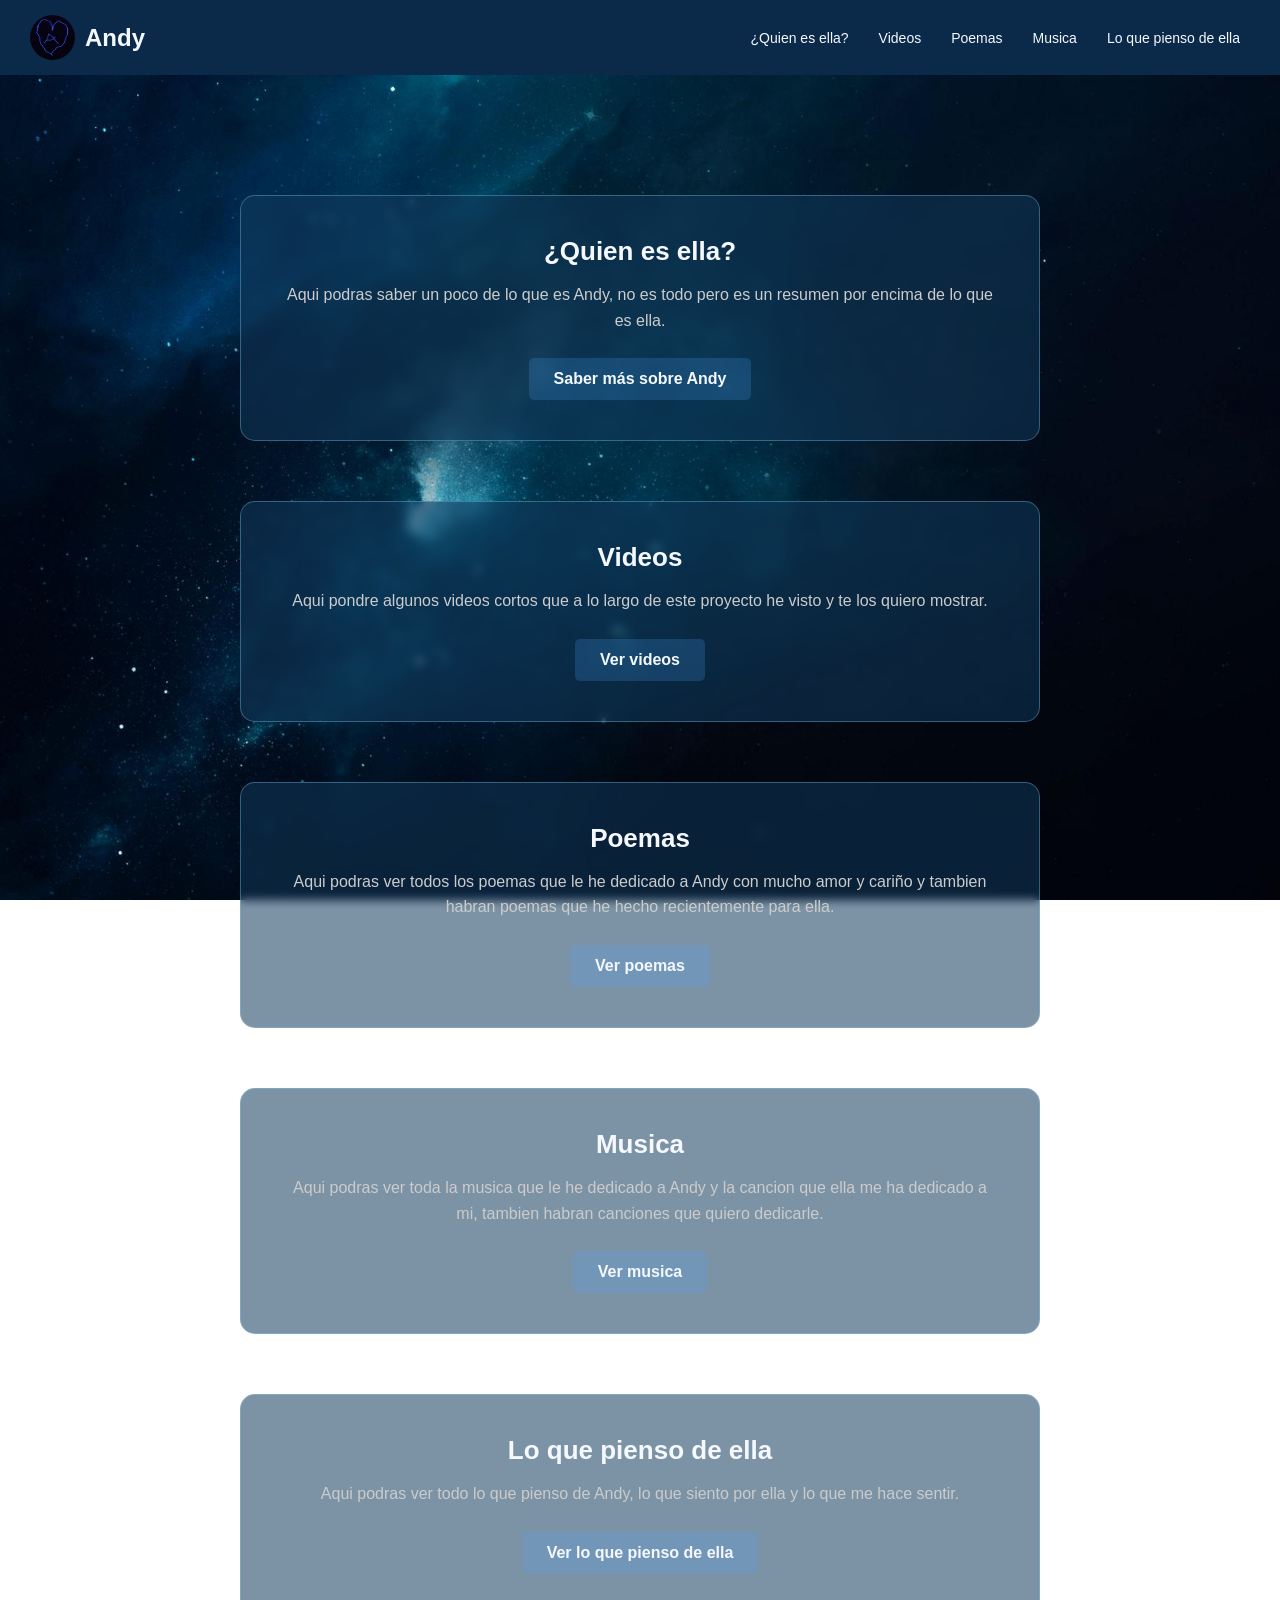
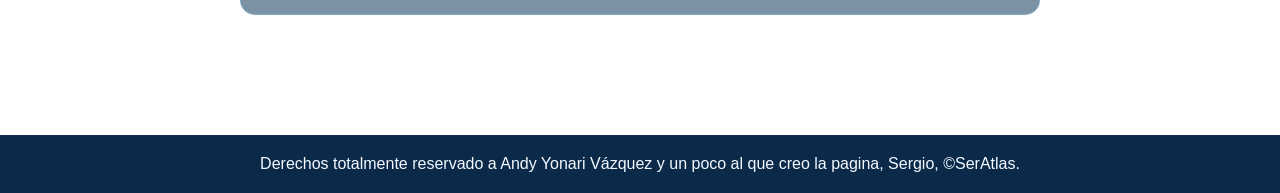
<file: index.html>
<!DOCTYPE html>
<html lang="en">
<head>
    <meta charset="UTF-8">
    <meta name="viewport" content="width=device-width, user-scalable=no, initial-scale=1.0, maximum-scale=1.0, minimum-scale=1.0">
    <meta http-equiv="X-UA-Compatible" content="ie=edge">
    <title>Andy</title>
    <meta name="description" content="Esta pagina es para decir todo lo que pienso de Andy, lo que he hecho, un museo de lo que ella me ha dedicado y  le he dedicado, y todo lo que siento por ella.">
    <meta name="keywords" content="Andy, perfección, amor, museo, todo lo que siento por ti.">
    <meta name="author" content="SerAtlas">
    <link rel="shorcut icon" href="Logo1.jpeg" type="image/icon.jpg">
    <link rel="stylesheet" href="index.css">
</head>
<body>
    <header>
        <div class="Logo">
            <img src="Logo1.jpeg" alt="Logo de Andy">
            <h1>Andy</h1>
        </div>
        <nav> 
            <a href="#QuienEsElla" class="nav-link">¿Quien es ella?</a>
            <a href="#Videos" class="nav-link">Videos</a>
            <a href="#Poemas" class="nav-link">Poemas</a>
            <a href="#Musica" class="nav-link">Musica</a>
            <a href="#LoQuePiensoDeElla" class="nav-link">Lo que pienso de ella</a>
        </nav>
    </header>
    <main>
        <section id="QuienEsElla" class="tarjeta">
            <h2>¿Quien es ella?</h2>
            <p>Aqui podras saber un poco de lo que es Andy, no es todo pero es un resumen por encima de lo que es ella.</p>
            <a href="QuienEsElla.html" class="boton">Saber más sobre Andy</a>
        </section>
        <section id="Videos" class="tarjeta">
            <h2>Videos</h2>
            <p>Aqui pondre algunos videos cortos que a lo largo de este proyecto he visto y te los quiero mostrar.</p>
            <a href="Videos.html" class="boton">Ver videos</a>
        </section>
        <section id="Poemas" class="tarjeta">
            <h2>Poemas</h2>
            <p>Aqui podras ver todos los poemas que le he dedicado a Andy con mucho amor y cariño y tambien habran poemas que he hecho recientemente para ella.</p>
            <a href="Poemas.html" class="boton">Ver poemas</a>
        </section>
        <section id="Musica" class="tarjeta">
            <h2>Musica</h2>
            <p>Aqui podras ver toda la musica que le he dedicado a Andy y la cancion que ella me ha dedicado a mi, tambien habran canciones que quiero dedicarle.</p>
            <a href="Musica.html" class="boton">Ver musica</a>
        </section>
        <section id="LoQuePiensoDeElla" class="tarjeta">
            <h2>Lo que pienso de ella</h2>
            <p>Aqui podras ver todo lo que pienso de Andy, lo que siento por ella y lo que me hace sentir.</p>
            <a href="LoQuePiensoDeElla.html" class="boton">Ver lo que pienso de ella</a>
        </section>
    </main>
    <footer>
        <i class="fa-solid fa-copyright"></i> 
        <p>Derechos totalmente reservado a Andy Yonari Vázquez y un poco al que creo la pagina, Sergio, &copy;SerAtlas.</p>
    </footer>
</body>
</html>
</file>
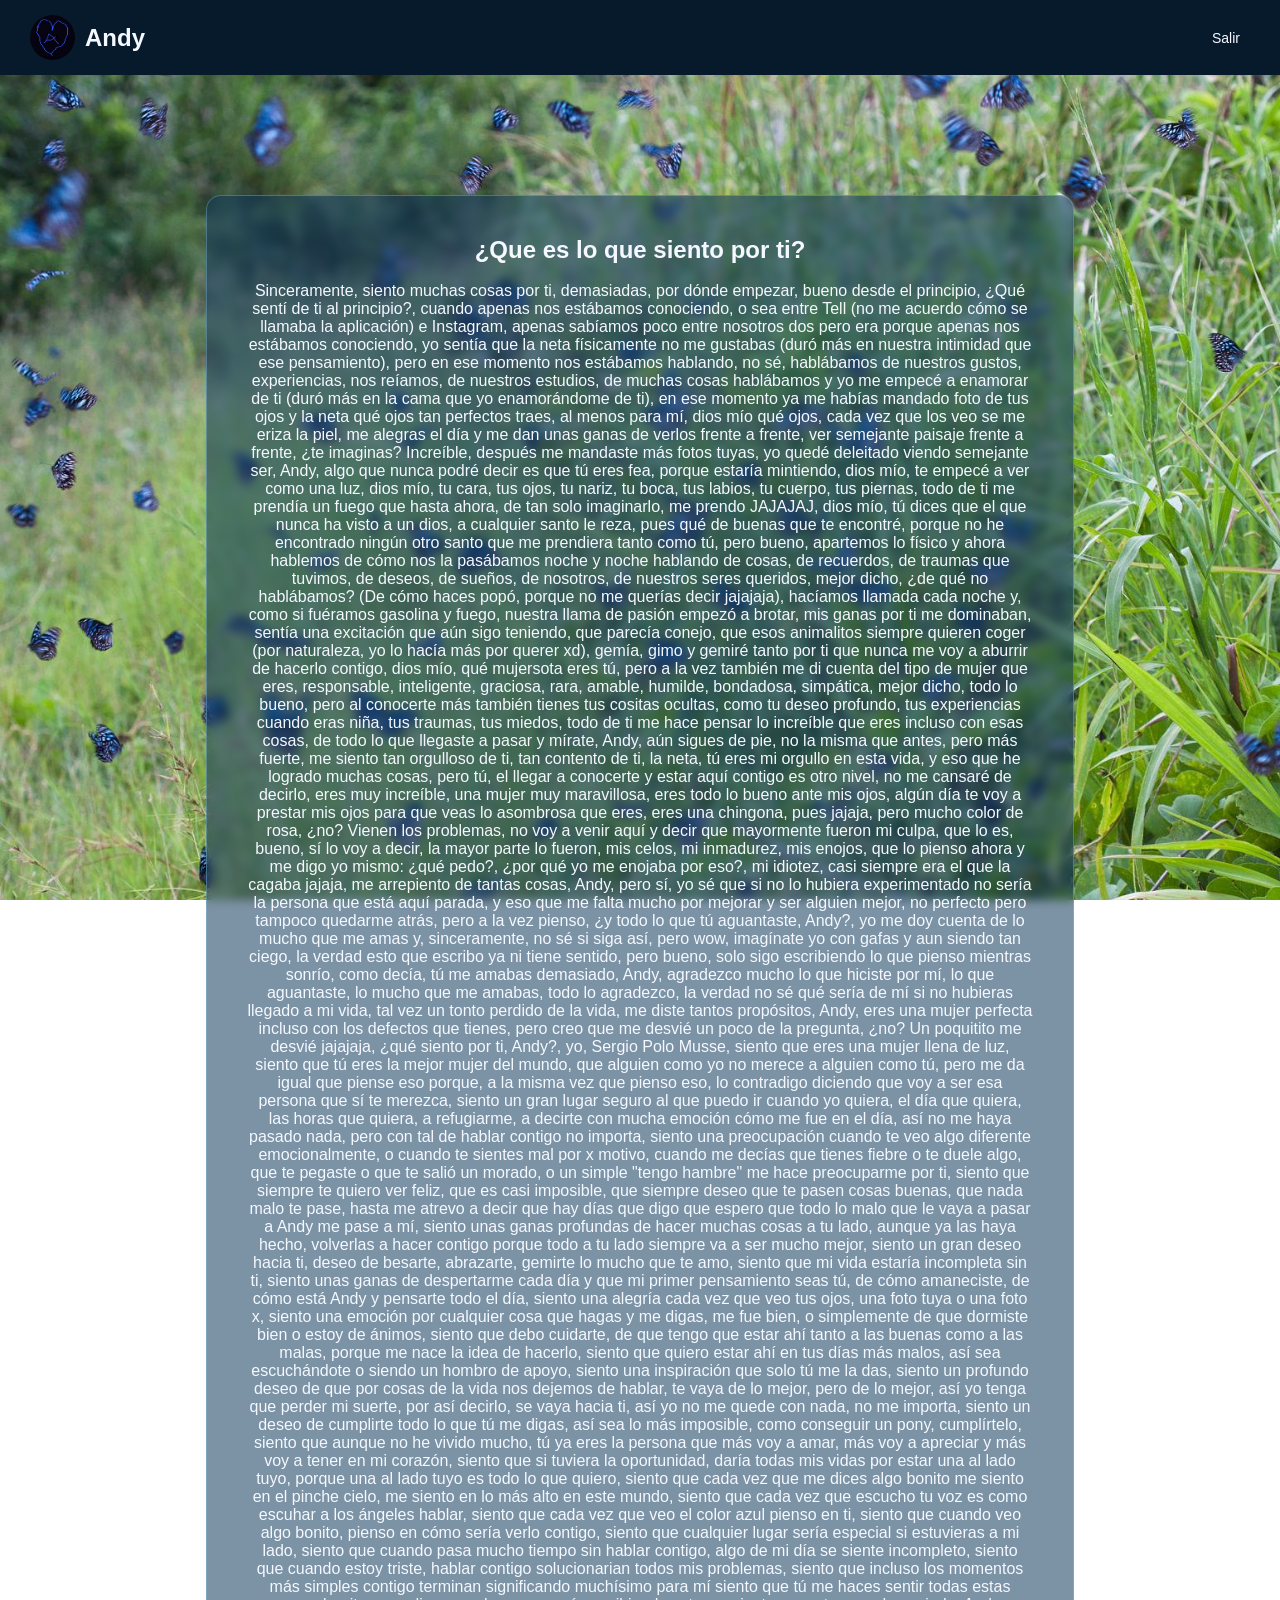
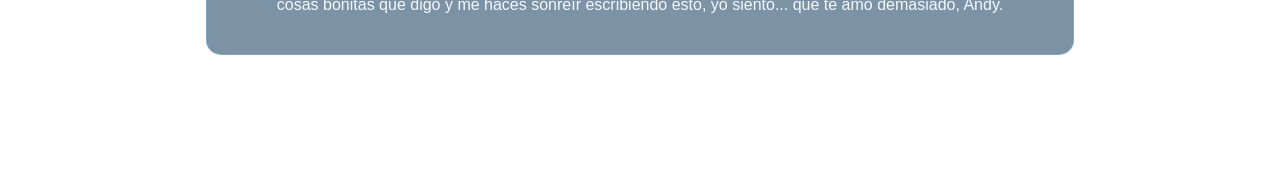
<file: LoQuePiensoDeElla.html>
<!DOCTYPE html>
<html lang="en">
<head>
    <meta charset="UTF-8">
    <meta name="viewport" content="width=device-width, user-scalable=no, initial-scale=1.0, maximum-scale=1.0, minimum-scale=1.0">
    <meta http-equiv="X-UA-Compatible" content="ie=edge">
    <title>Lo que siento por ti</title>
    <meta name="description" content="Esta pagina es para decir todo lo que pienso de Andy, lo que he hecho, un museo de lo que ella me ha dedicado y  le he dedicado, y todo lo que siento por ella.">
    <meta name="keywords" content="Andy, perfección, amor, museo, todo lo que siento por ti.">
    <meta name="author" content="SerAtlas">
    <link rel="shorcut icon" href="Logo1.jpeg" type="image/icon.jpg">
    <link rel="stylesheet" href="LoQuePiensoDeElla.css">
</head>
<body>
    <header>
        <div class="Logo">
            <img src="Logo1.jpeg" alt="Logo de Andy">
            <h1>Andy</h1>
        </div>
        <nav> 
            <a href="index.html" class="nav-link">Salir</a>
        </nav>
    </header>
    <main>
        <section id="Lo que siento por ti" class="tarjeta">
            <h1>¿Que es lo que siento por ti?</h1>
            <br>
            <p>
                Sinceramente, siento muchas cosas por ti, demasiadas, por dónde empezar, bueno desde el principio, ¿Qué sentí de ti al principio?, cuando apenas nos estábamos
                conociendo, o sea entre Tell (no me acuerdo cómo se llamaba la aplicación) e Instagram, apenas sabíamos poco entre nosotros dos pero era porque apenas nos
                estábamos conociendo, yo sentía que la neta físicamente no me gustabas (duró más en nuestra intimidad que ese pensamiento), pero en ese momento nos
                estábamos hablando, no sé, hablábamos de nuestros gustos, experiencias, nos reíamos, de nuestros estudios, de muchas cosas hablábamos y yo me empecé a enamorar
                de ti (duró más en la cama que yo enamorándome de ti), en ese momento ya me habías mandado foto de tus ojos y la neta qué ojos tan perfectos traes, al menos
                para mí, dios mío qué ojos, cada vez que los veo se me eriza la piel, me alegras el día y me dan unas ganas de verlos frente a frente, ver semejante paisaje
                frente a frente, ¿te imaginas? Increíble, después me mandaste más fotos tuyas, yo quedé deleitado viendo semejante ser, Andy, algo que nunca podré decir es que
                tú eres fea, porque estaría mintiendo, dios mío, te empecé a ver como una luz, dios mío, tu cara, tus ojos, tu nariz, tu boca, tus labios, tu cuerpo, tus piernas,
                todo de ti me prendía un fuego que hasta ahora, de tan solo imaginarlo, me prendo JAJAJAJ, dios mío, tú dices que el que nunca ha visto a un dios, a cualquier santo
                le reza, pues qué de buenas que te encontré, porque no he encontrado ningún otro santo que me prendiera tanto como tú, pero bueno, apartemos lo físico y ahora
                hablemos de cómo nos la pasábamos noche y noche hablando de cosas, de recuerdos, de traumas que tuvimos, de deseos, de sueños, de nosotros, de nuestros seres queridos,
                mejor dicho, ¿de qué no hablábamos? (De cómo haces popó, porque no me querías decir jajajaja), hacíamos llamada cada noche y, como si fuéramos gasolina y fuego, nuestra
                llama de pasión empezó a brotar, mis ganas por ti me dominaban, sentía una excitación que aún sigo teniendo, que parecía conejo, que esos animalitos siempre quieren coger
                (por naturaleza, yo lo hacía más por querer xd), gemía, gimo y gemiré tanto por ti que nunca me voy a aburrir de hacerlo contigo, dios mío, qué mujersota eres tú,
                pero a la vez también me di cuenta del tipo de mujer que eres, responsable, inteligente, graciosa, rara, amable, humilde, bondadosa, simpática, mejor dicho, todo lo bueno,
                pero al conocerte más también tienes tus cositas ocultas, como tu deseo profundo, tus experiencias cuando eras niña, tus traumas, tus miedos, todo de ti me hace pensar
                lo increíble que eres incluso con esas cosas, de todo lo que llegaste a pasar y mírate, Andy, aún sigues de pie, no la misma que antes, pero más fuerte, me siento tan
                orgulloso de ti, tan contento de ti, la neta, tú eres mi orgullo en esta vida, y eso que he logrado muchas cosas, pero tú, el llegar a conocerte y estar aquí contigo
                es otro nivel, no me cansaré de decirlo, eres muy increíble, una mujer muy maravillosa, eres todo lo bueno ante mis ojos, algún día te voy a prestar mis ojos para que veas
                lo asombrosa que eres, eres una chingona, pues jajaja, pero mucho color de rosa, ¿no? Vienen los problemas, no voy a venir aquí y decir que mayormente fueron mi culpa, que lo
                es, bueno, sí lo voy a decir, la mayor parte lo fueron, mis celos, mi inmadurez, mis enojos, que lo pienso ahora y me digo yo mismo: ¿qué pedo?, ¿por qué yo me enojaba por eso?,
                mi idiotez, casi siempre era el que la cagaba jajaja, me arrepiento de tantas cosas, Andy, pero sí, yo sé que si no lo hubiera experimentado no sería la persona que está aquí
                parada, y eso que me falta mucho por mejorar y ser alguien mejor, no perfecto pero tampoco quedarme atrás, pero a la vez pienso, ¿y todo lo que tú aguantaste, Andy?, yo me doy
                cuenta de lo mucho que me amas y, sinceramente, no sé si siga así, pero wow, imagínate yo con gafas y aun siendo tan ciego, la verdad esto que escribo ya ni tiene sentido, pero
                bueno, solo sigo escribiendo lo que pienso mientras sonrío, como decía, tú me amabas demasiado, Andy, agradezco mucho lo que hiciste por mí, lo que aguantaste, lo mucho que
                me amabas, todo lo agradezco, la verdad no sé qué sería de mí si no hubieras llegado a mi vida, tal vez un tonto perdido de la vida, me diste tantos propósitos, Andy,
                eres una mujer perfecta incluso con los defectos que tienes, pero creo que me desvié un poco de la pregunta, ¿no? Un poquitito me desvié jajajaja, ¿qué siento por ti, Andy?,
                yo, Sergio Polo Musse, siento que eres una mujer llena de luz, siento que tú eres la mejor mujer del mundo, que alguien como yo no merece a alguien
                como tú, pero me da igual que piense eso porque, a la misma vez que pienso eso, lo contradigo diciendo que voy a ser esa persona que sí te merezca, siento un gran lugar seguro
                al que puedo ir cuando yo quiera, el día que quiera, las horas que quiera, a refugiarme, a decirte con mucha emoción cómo me fue en el día, así no me haya pasado nada, pero con tal
                de hablar contigo no importa, siento una preocupación cuando te veo algo diferente emocionalmente, o cuando te sientes mal por x motivo, cuando me decías que tienes fiebre o
                te duele algo, que te pegaste o que te salió un morado, o un simple "tengo hambre" me hace preocuparme por ti, siento que siempre te quiero ver feliz, que es casi imposible, que
                siempre deseo que te pasen cosas buenas, que nada malo te pase, hasta me atrevo a decir que hay días que digo que espero que todo lo malo que le vaya a pasar a Andy me pase a mí,
                siento unas ganas profundas de hacer muchas cosas a tu lado, aunque ya las haya hecho, volverlas a hacer contigo porque todo a tu lado siempre va a ser mucho mejor, siento un
                gran deseo hacia ti, deseo de besarte, abrazarte, gemirte lo mucho que te amo, siento que mi vida estaría incompleta sin ti, siento unas ganas de despertarme cada día y que
                mi primer pensamiento seas tú, de cómo amaneciste, de cómo está Andy y pensarte todo el día, siento una alegría cada vez que veo tus ojos, una foto tuya o una foto x,
                siento una emoción por cualquier cosa que hagas y me digas, me fue bien, o simplemente de que dormiste bien o estoy de ánimos, siento que debo cuidarte, de que tengo que estar
                ahí tanto a las buenas como a las malas, porque me nace la idea de hacerlo, siento que quiero estar ahí en tus días más malos, así sea escuchándote o siendo un hombro de apoyo,
                siento una inspiración que solo tú me la das, siento un profundo deseo de que por cosas de la vida nos dejemos de hablar, te vaya de lo mejor, pero de lo mejor, así yo tenga
                que perder mi suerte, por así decirlo, se vaya hacia ti, así yo no me quede con nada, no me importa, siento un deseo de cumplirte todo lo que tú me digas, así sea lo más
                imposible, como conseguir un pony, cumplírtelo, siento que aunque no he vivido mucho, tú ya eres la persona que más voy a amar, más voy a apreciar y más voy a tener en mi corazón,
                siento que si tuviera la oportunidad, daría todas mis vidas por estar una al lado tuyo, porque una al lado tuyo es todo lo que quiero, siento que cada vez que me dices algo bonito me
                siento en el pinche cielo, me siento en lo más alto en este mundo, siento que cada vez que escucho tu voz es como escuhar a los ángeles hablar, siento que cada vez que veo el color
                azul pienso en ti, siento que cuando veo algo bonito, pienso en cómo sería verlo contigo, siento que cualquier lugar sería especial si estuvieras a mi lado, siento que cuando pasa
                mucho tiempo sin hablar contigo, algo de mi día se siente incompleto, siento que cuando estoy triste, hablar contigo solucionarian todos mis problemas, siento que incluso los momentos
                más simples contigo terminan significando muchísimo para mí siento que tú me haces sentir todas estas cosas bonitas que digo y me haces sonreír escribiendo esto, yo siento... que te amo demasiado, Andy.
            </p>
        </section>
    </main>
</body>
</html>
</file>
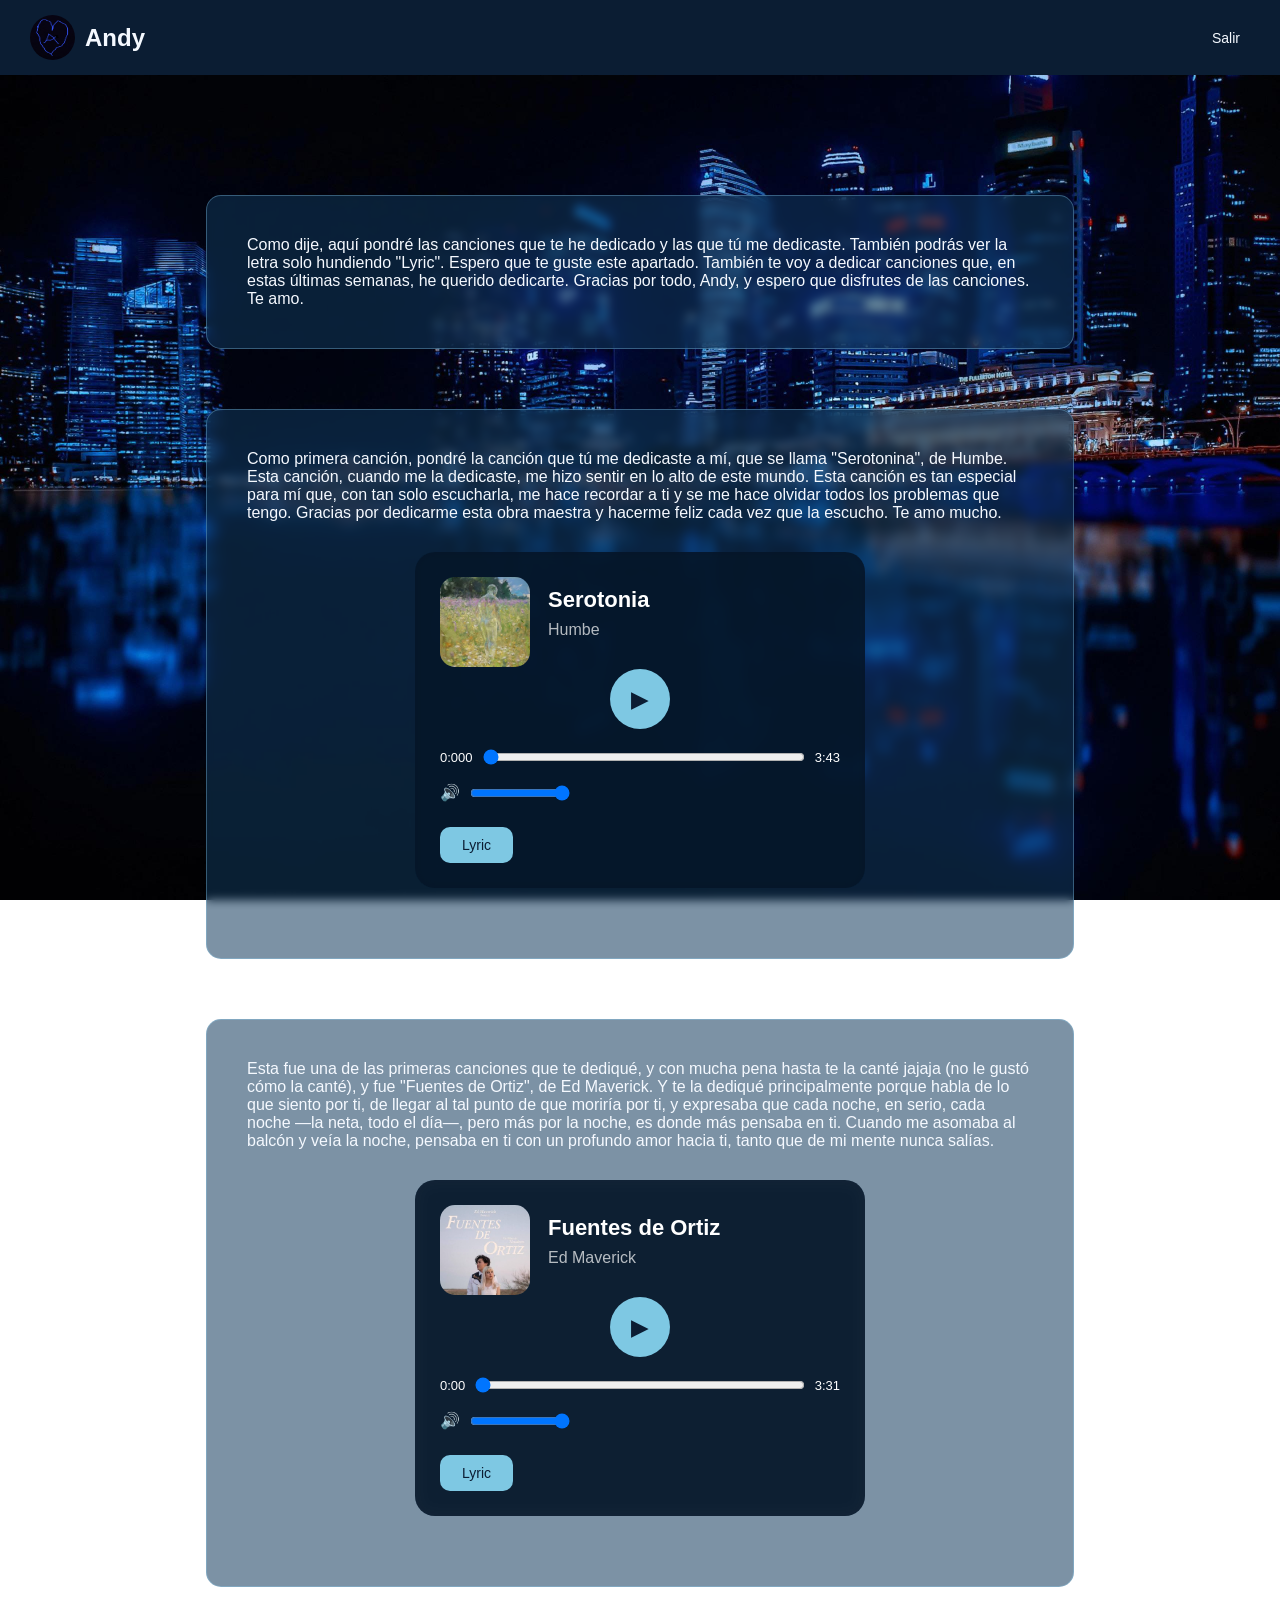
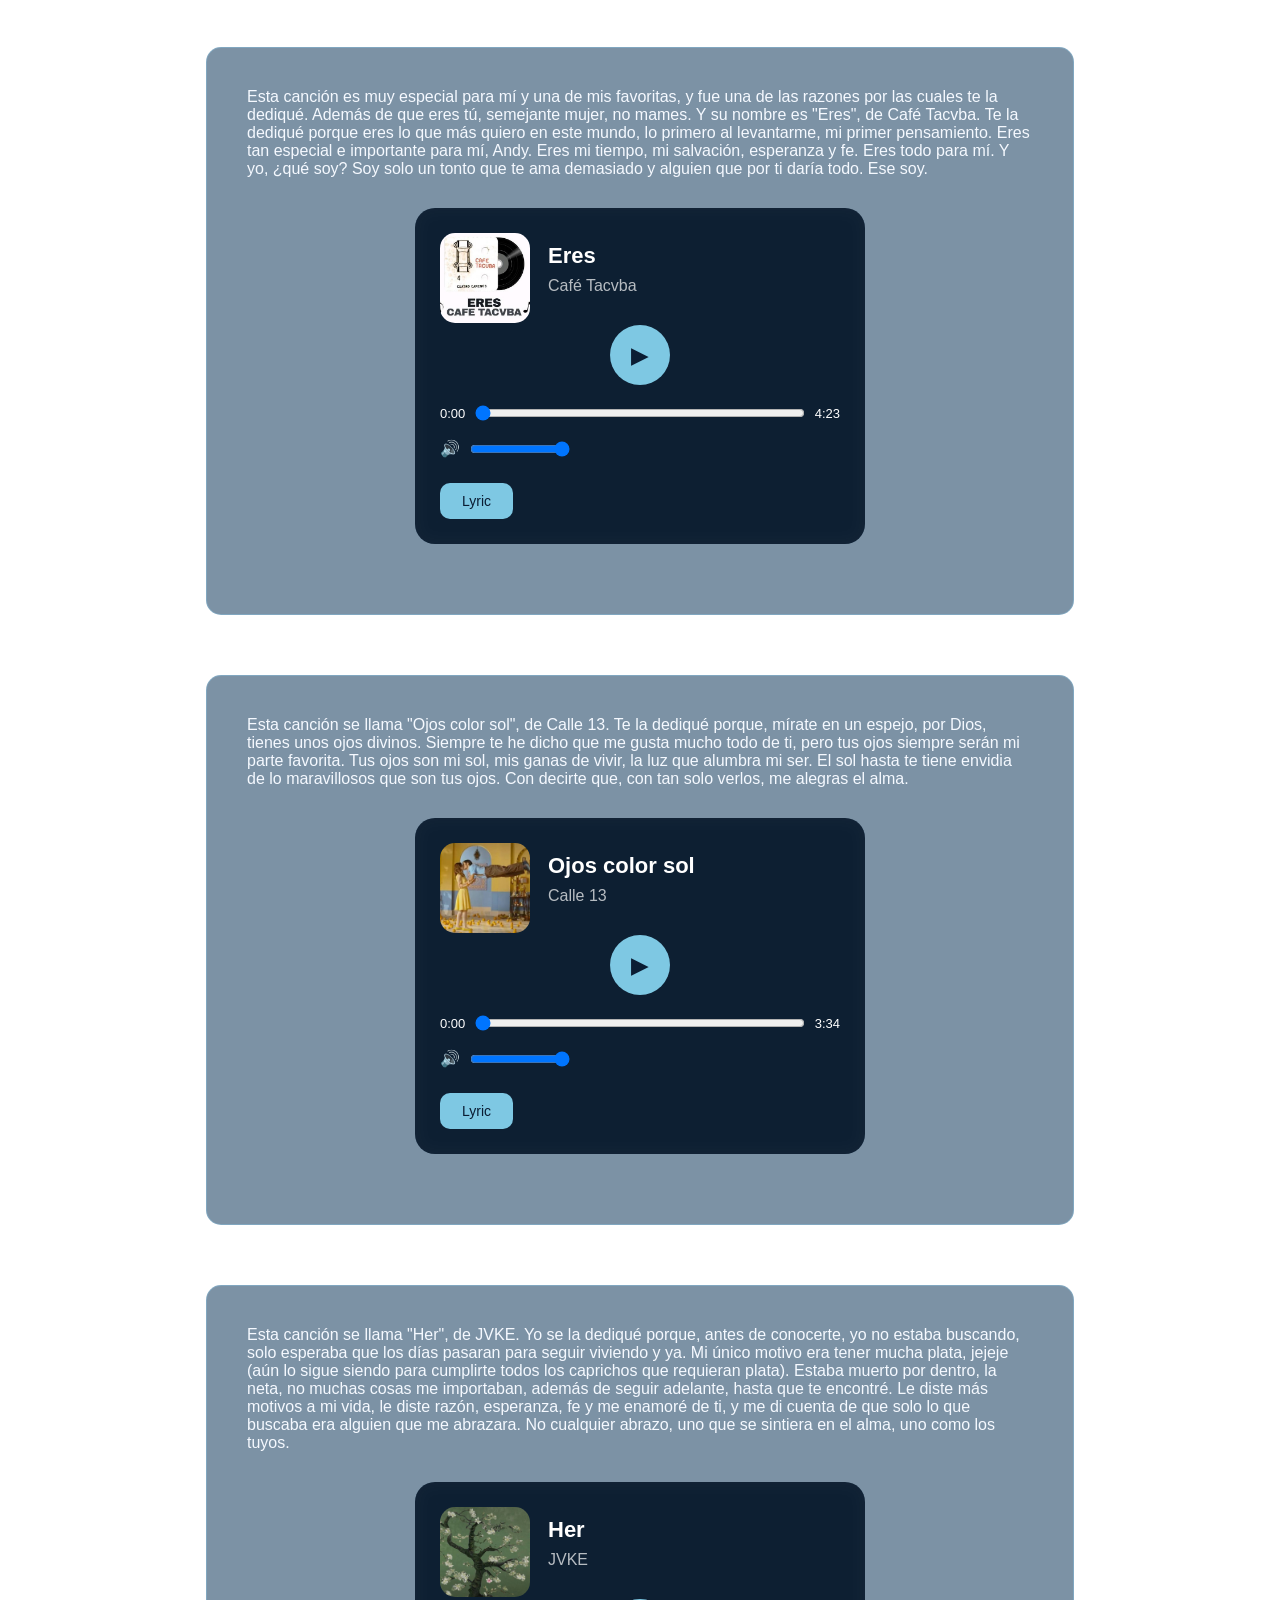
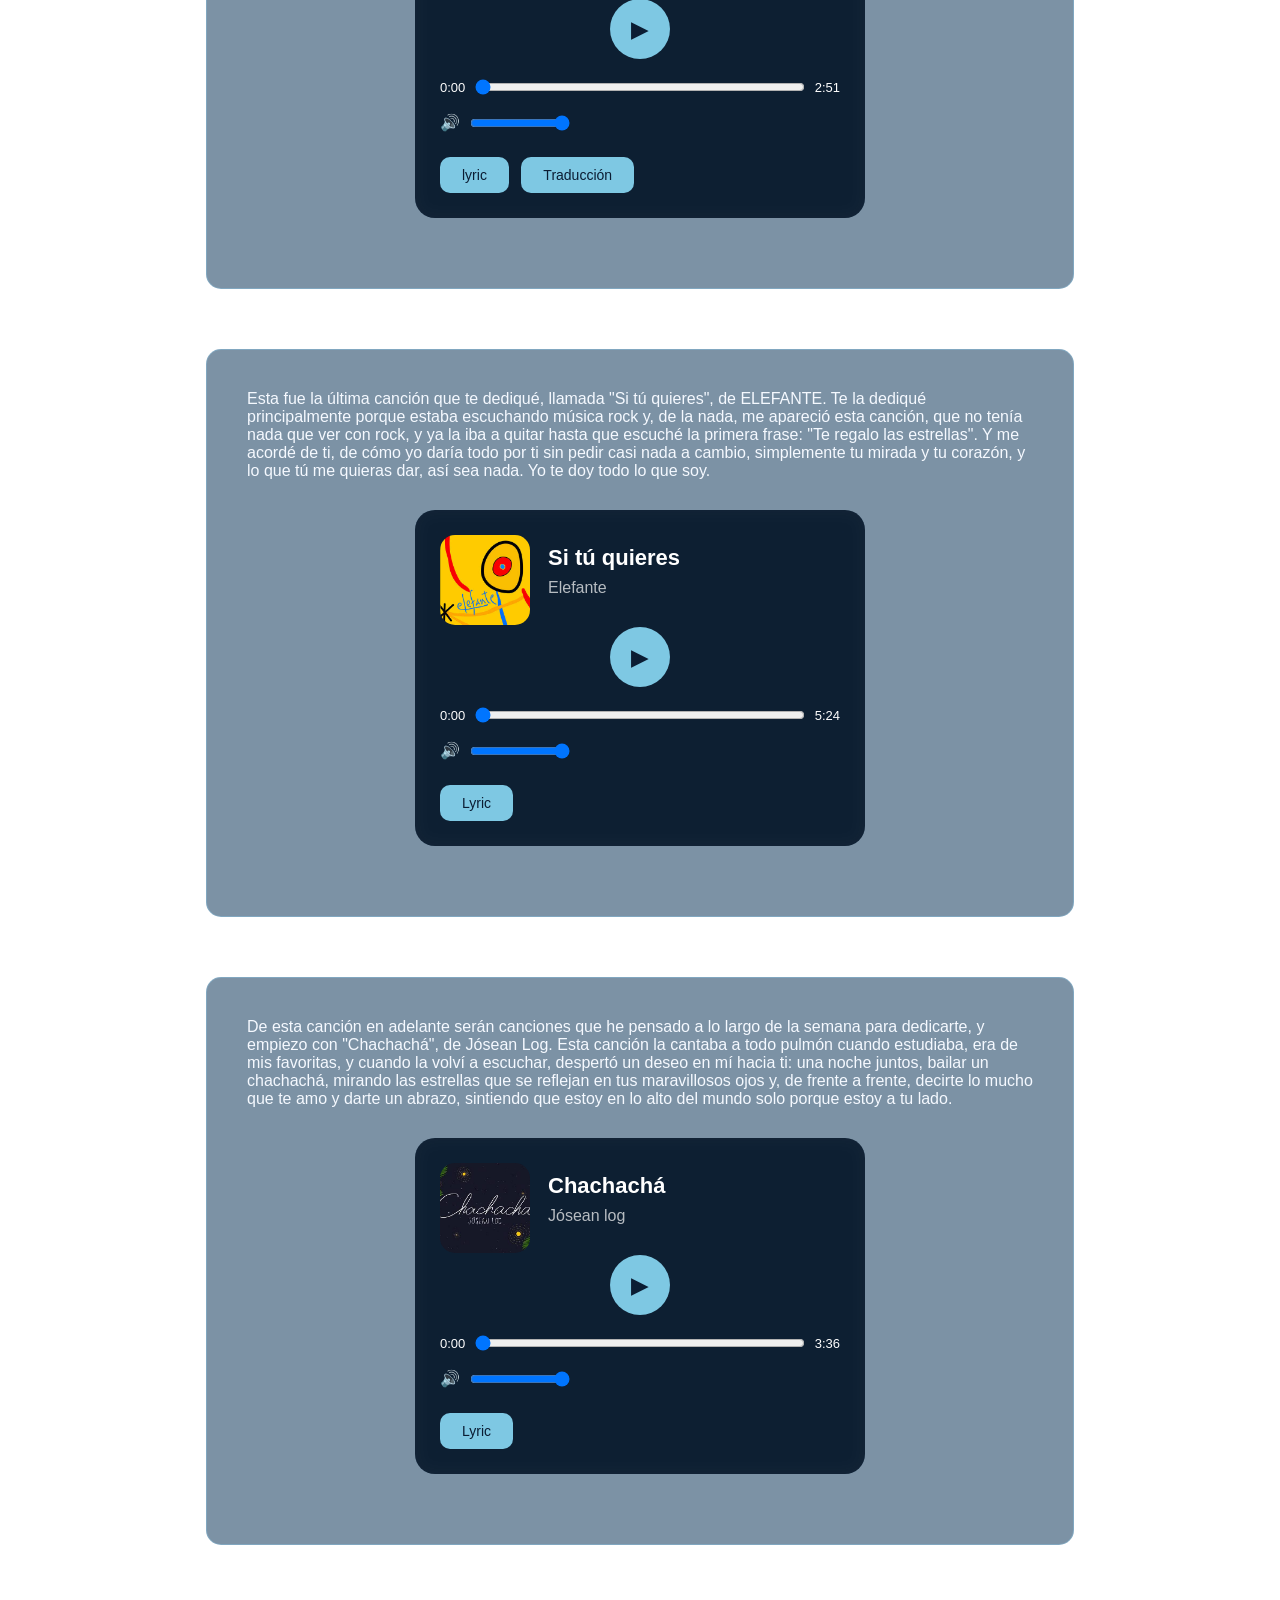
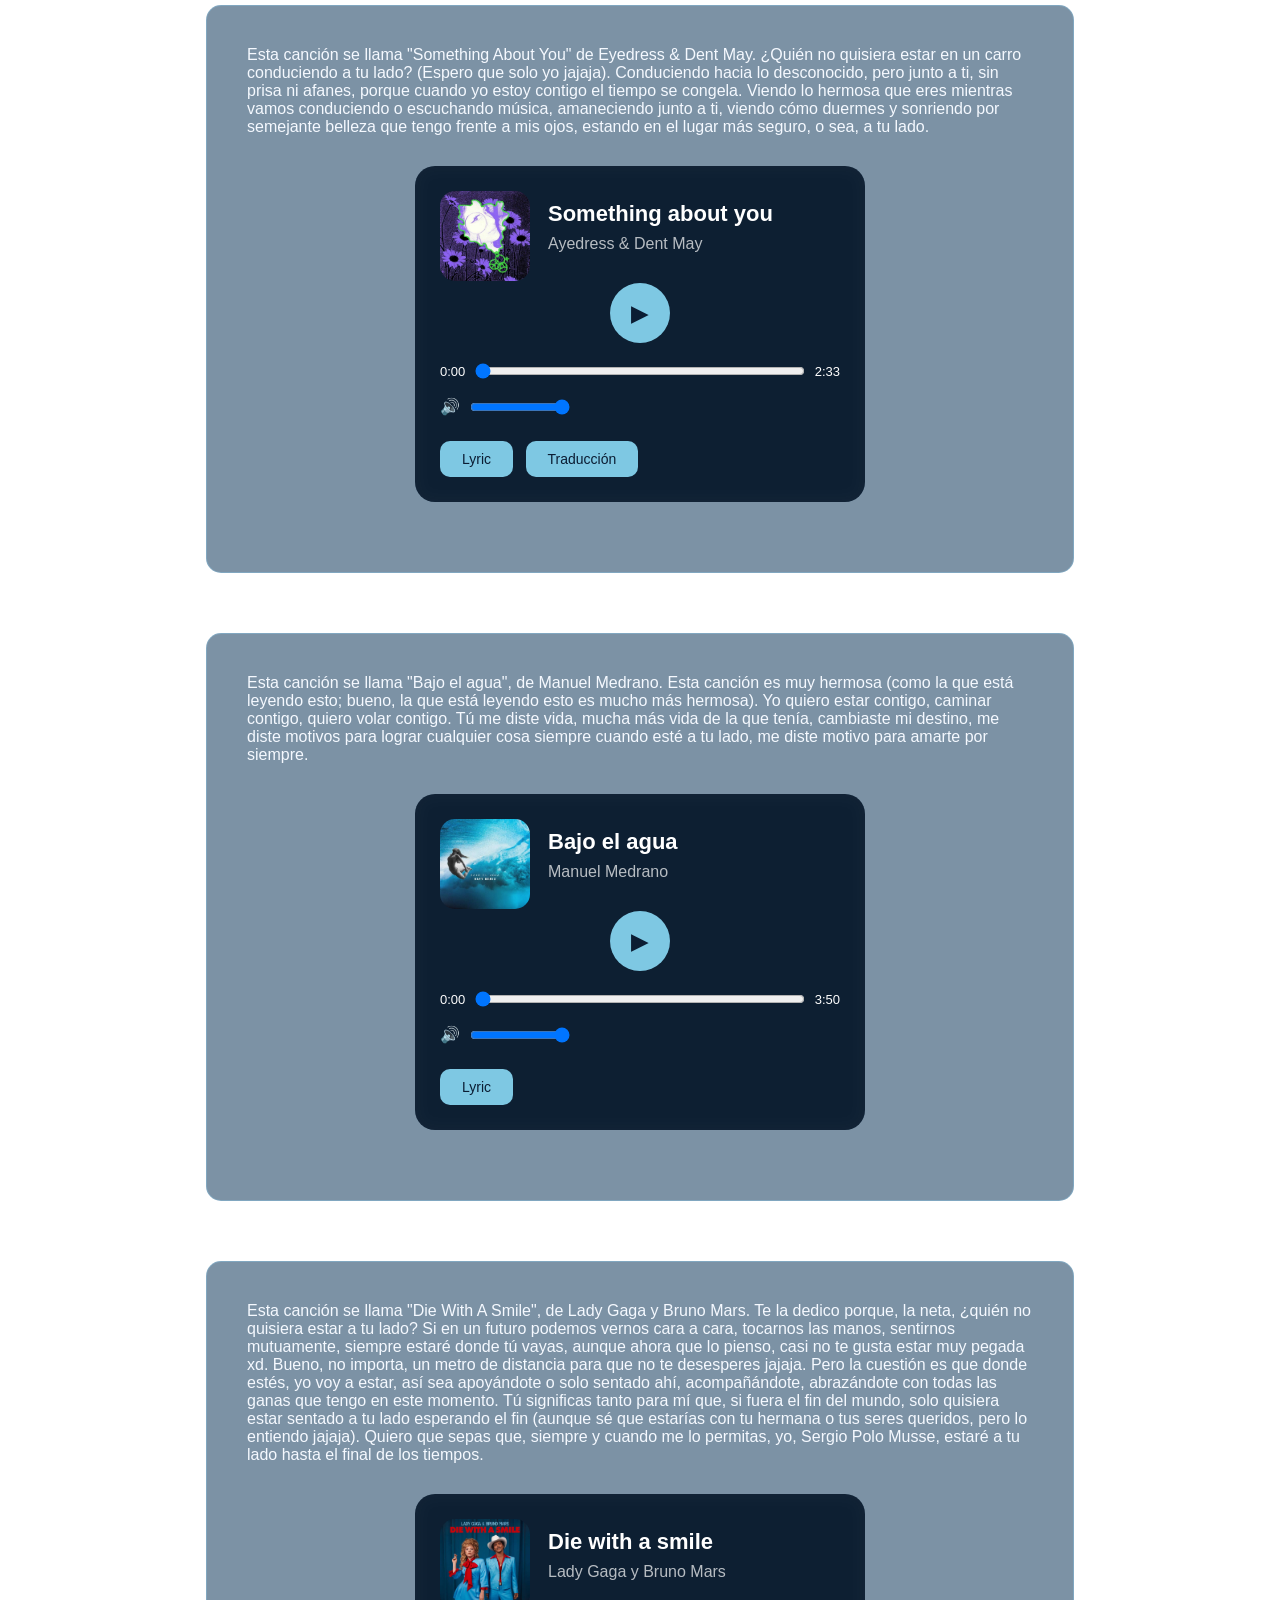
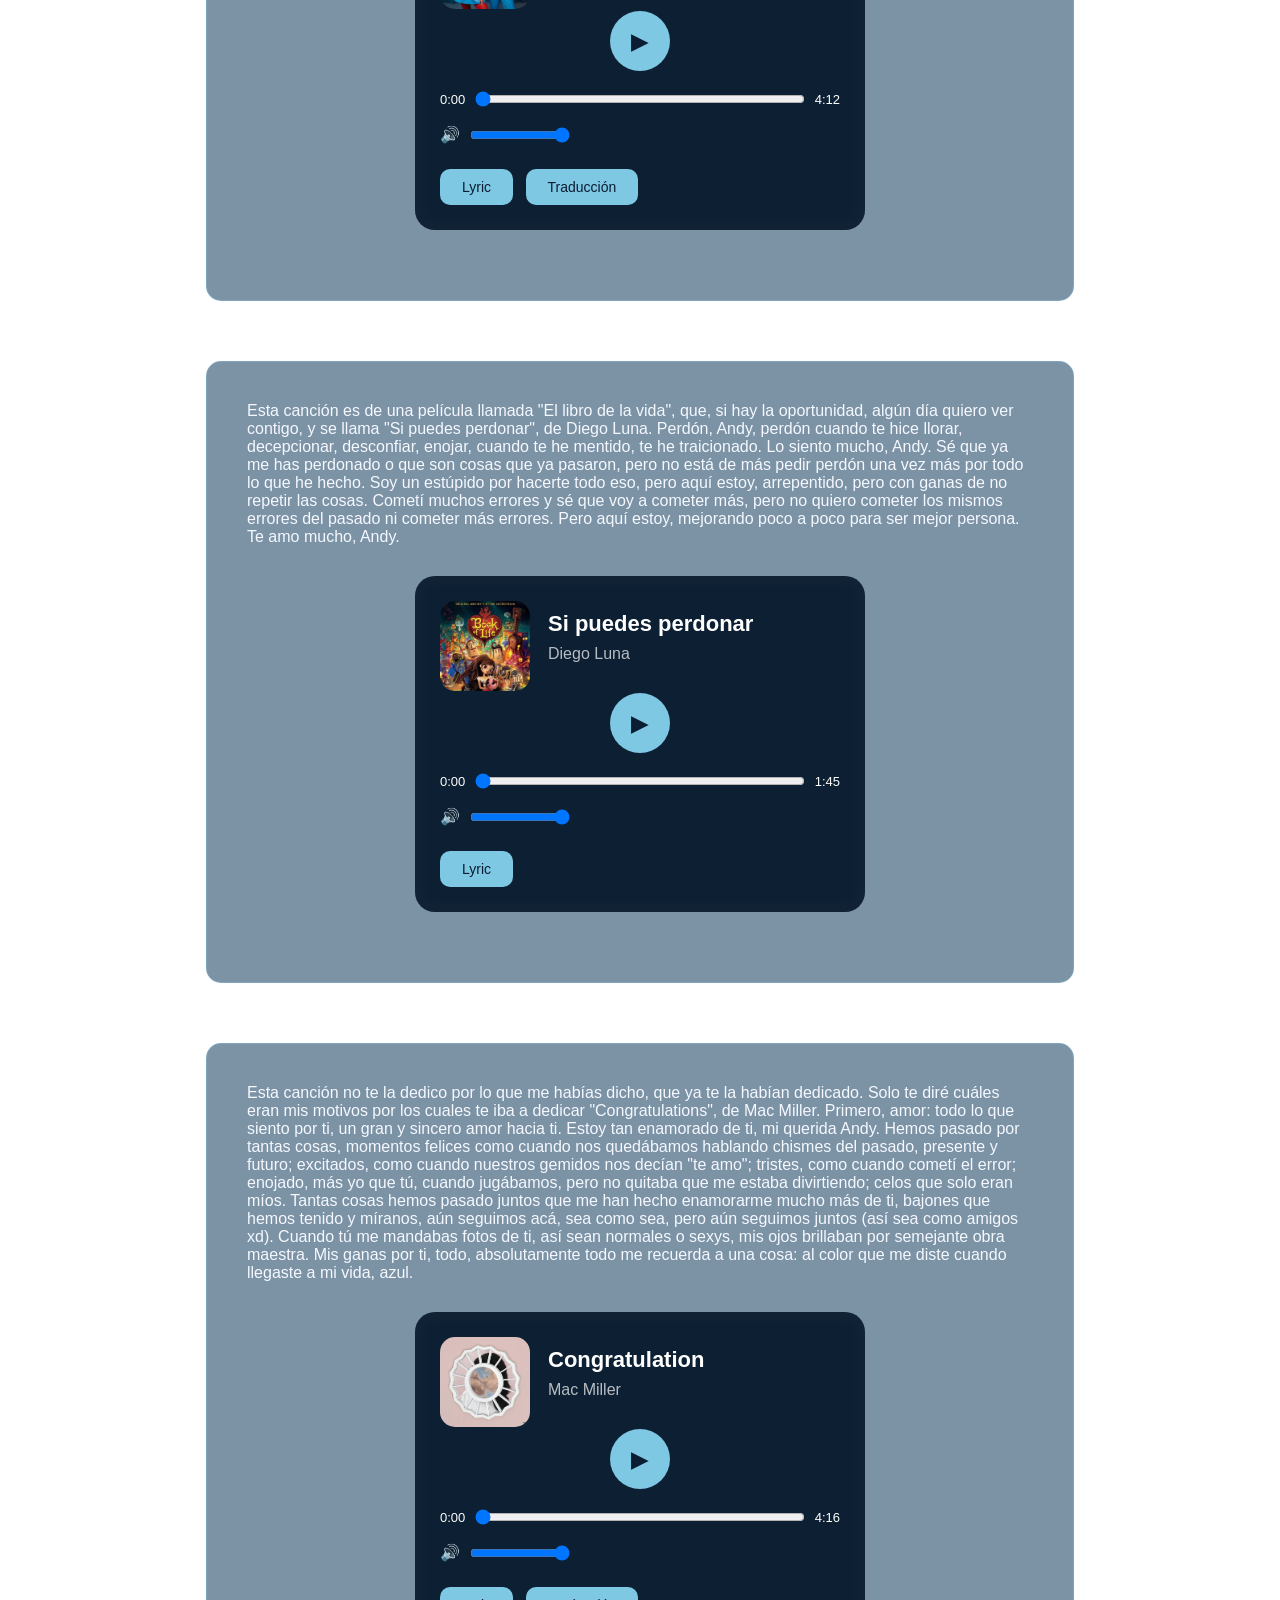
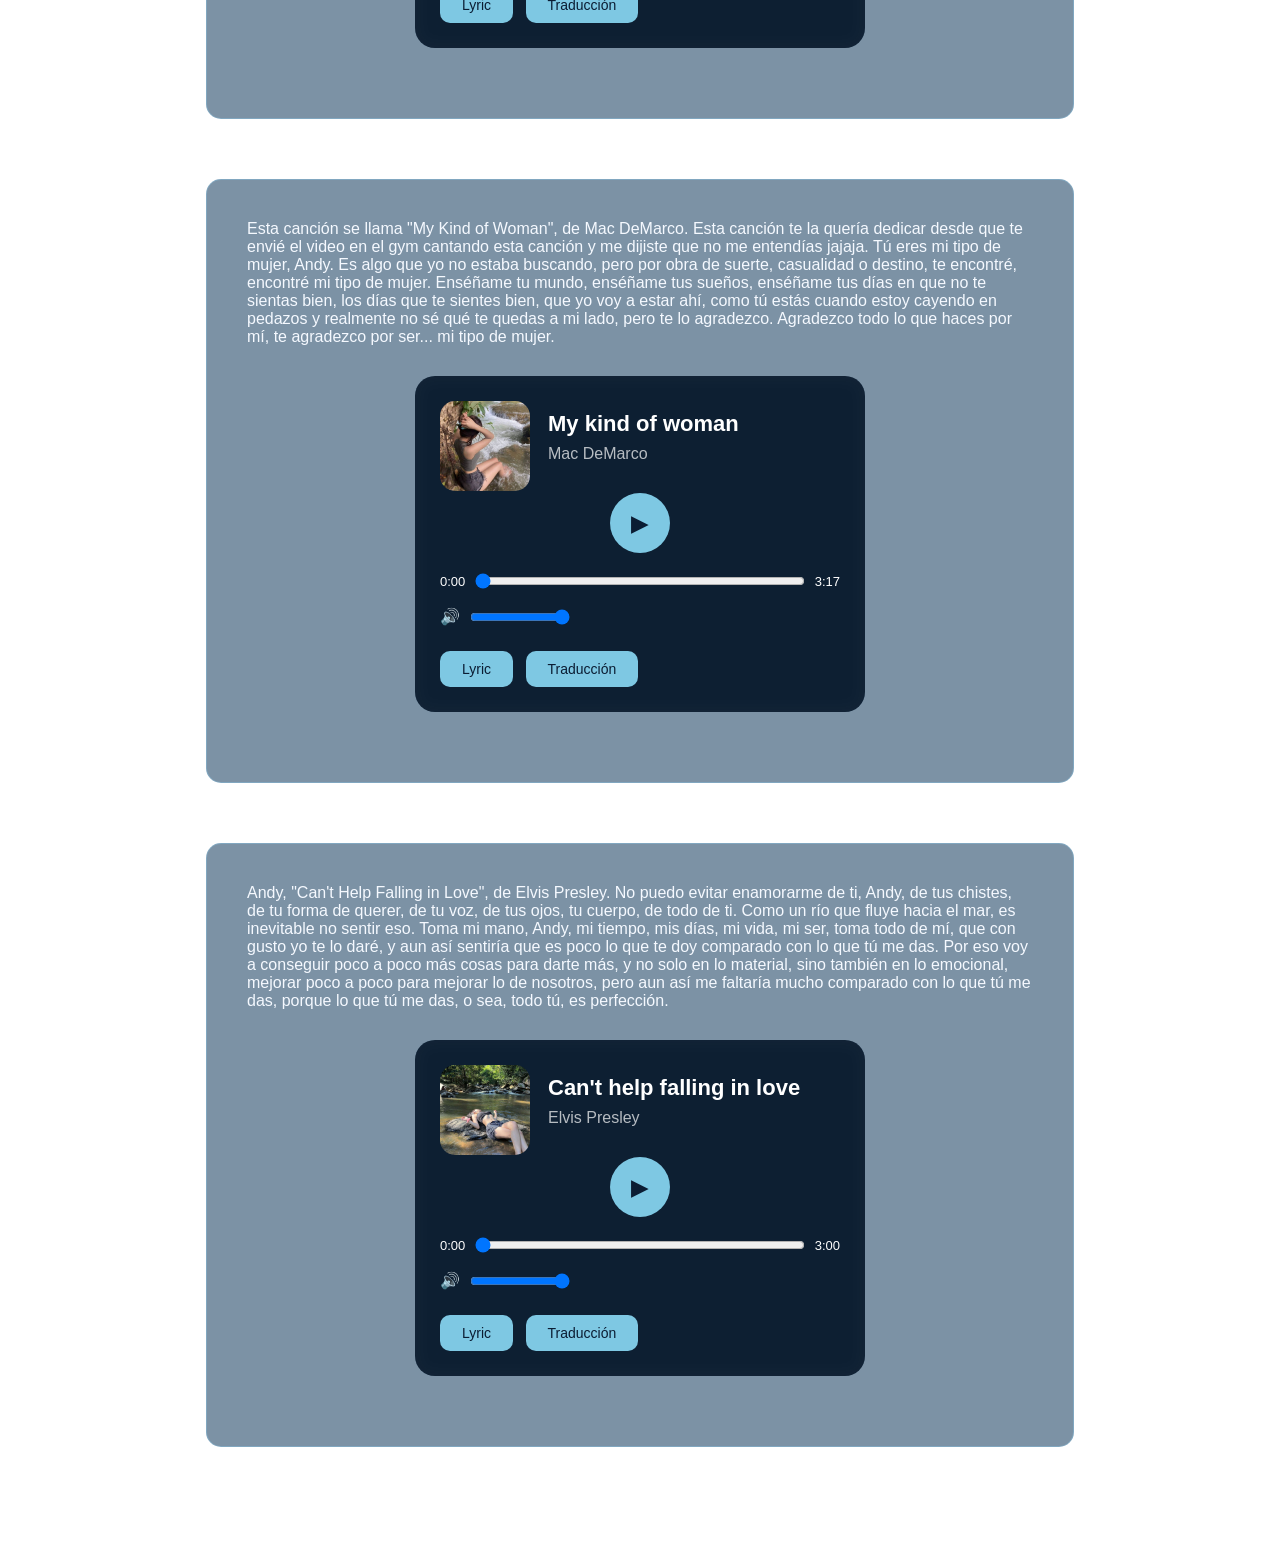
<file: Musica.html>
<!DOCTYPE html>
<html lang="en">
<head>
    <meta charset="UTF-8">
    <meta name="viewport" content="width=device-width, user-scalable=no, initial-scale=1.0, maximum-scale=1.0, minimum-scale=1.0">
    <meta http-equiv="X-UA-Compatible" content="ie=edge">
    <title>Musica</title>
    <meta name="description" content="Esta pagina es para decir todo los poemas que he escrito para ella.">
    <meta name="keywords" content="Andy, perfección, amor, museo, todo lo que siento por ti, Musica.">
    <meta name="author" content="SerAtlas">
    <link rel="shorcut icon" href="Logo1.jpeg" type="image/icon.jpg">
    <link rel="stylesheet" href="Musica.css">
</head>
<body>
    <header>
        <div class="Logo">
            <img src="Logo1.jpeg" alt="Logo de Andy">
            <h1>Andy</h1>
        </div>
        <nav> 
            <a href="index.html" class="nav-link">Salir</a>
        </nav>
    </header> 
    <main>
        <section id="intruduccion" class="tarjeta">
            <p>Como dije, aquí pondré las canciones que te he dedicado y las que tú me dedicaste. También podrás ver la letra solo hundiendo "Lyric". Espero que te guste este apartado. También te voy a dedicar canciones que, en estas últimas semanas, he querido dedicarte. Gracias por todo, Andy, y espero que disfrutes de las canciones. Te amo.</p>
        </section>
        <section id="canciones" class="tarjeta">
            <p>Como primera canción, pondré la canción que tú me dedicaste a mí, que se llama "Serotonina", de Humbe. Esta canción, cuando me la dedicaste, me hizo sentir en lo alto de este mundo. Esta canción es tan especial para mí que, con tan solo escucharla, me hace recordar a ti y se me hace olvidar todos los problemas que tengo. Gracias por dedicarme esta obra maestra y hacerme feliz cada vez que la escucho. Te amo mucho.</p>
            <div class="reproductor">
                <img src="Serotonina.jpg" alt="Portada de serotonina">
                <div class="info">
                    <h3>Serotonia</h3>
                    <p>Humbe</p>
                </div>
                <button class="play">▶</button>
                <div class="barra-tiempo">
                    <span class="tiempo-actual">0:000</span>
                    <input type="range" class="progreso" value="0" max="100">
                    <span class="duracion">0:00</span>
                </div>
                <div class="volumen">
                    <span>🔊</span>
                    <input type="range" class="control-volumen" min="0" max="1" step="0.01" value="1">
                </div>
                <audio>
                    <source src="HUMBE - serotonina (Lyric Video).mp3" type="audio/mpeg">
                </audio>
                <button class="boton-letra">Lyric</button>
                <div class="letra">
                    <p>
                        Serotonina es lo que liberas en mí<br>
                        El agua en mis ojitos cuando te sentí<br>
                        Después de un tiempo, me dan ganas de seguir<br>
                        A diario encuentro mi razón para vivir<br><br>

                        Con solo verte sonreír así<br>
                        Es la importancia que a veces falta sentir<br>
                        Cuando la soledad toma el control de mí<br>
                        Amor se necesita para ser feliz<br><br>

                        Pero no de todo eso que hablan en el cine<br>
                        Es diferente para mí, porque la vida es un chiste<br>
                        Si no empiezo por amarme a mí, no tendré paz<br>
                        Un viaje a la nada, quizás<br>
                        Un crimen que puede costar, se puede evitar<br>
                        Si me tomo el tiempo y me vuelvo a encontrar, me vuelvo a escuchar<br>
                        No me va a importar lo que pase al final<br><br>

                        Serotonina es lo que liberas en mí<br>
                        El agua en mis ojitos cuando te sentí<br>
                        Después de un tiempo, me dan ganas de seguir<br>
                        A diario encuentro mi razón para vivir<br>
                        Con solo verte sonreír así<br><br>

                        Y todo cambió, no me siento triste<br>
                        Ya son menos los días grises<br>
                        Haciendo con calma lo que mi corazón me dicte<br>
                        Yo sé que todo va a estar bien<br>
                        El amor que te doy no tiene condición ni límites<br><br>

                        Nunca pensé que todo esto era así, que empieza por mí<br>
                        Por abrazarme me premian, tan sencillo si lo piensan<br>
                        Lo que la vida me quiera mandar<br>
                        No voy a negar el sentimiento y la oportunidad<br>
                        Crecer y cambiar, ya no temerle a opinar<br>
                        Aunque se pueda acabar el tiempo contigo, nunca está de más<br><br>

                        Serotonina es lo que liberas en mí<br>
                        El agua en mis ojitos cuando te sentí<br>
                        Después de un tiempo, me dan ganas de seguir<br>
                        A diario encuentro mi razón para vivir<br>
                        Con solo verte sonreír así<br>
                    </p>
                </div>
            </div>
        </section>
        <section id="canciones" class="tarjeta">
            <p>Esta fue una de las primeras canciones que te dediqué, y con mucha pena hasta te la canté jajaja (no le gustó cómo la canté), y fue "Fuentes de Ortiz", de Ed Maverick. Y te la dediqué principalmente porque habla de lo que siento por ti, de llegar al tal punto de que moriría por ti, y expresaba que cada noche, en serio, cada noche —la neta, todo el día—, pero más por la noche, es donde más pensaba en ti. Cuando me asomaba al balcón y veía la noche, pensaba en ti con un profundo amor hacia ti, tanto que de mi mente nunca salías.</p>
            <div class="reproductor">
                <img src="FuenteDeOrtiz.jpg" alt="Portada de Fuente de Ortiz">
                <div class="info">
                    <h3>Fuentes de Ortiz</h3>
                    <p>Ed Maverick</p>
                </div>
                <button class="play">▶</button>
                <div class="barra-tiempo">
                    <span class="tiempo-actual">0:00</span>
                    <input type="range" class="progreso" value="0" max="100">
                    <span class="duracion">0:00</span>
                </div>
                <div class="volumen">
                    <span>🔊</span>
                    <input type="range" class="control-volumen" min="0" max="1" step="0.01" value="1">
                </div>
                <audio>
                    <source src="Ed Maverick - Fuentes De Ortiz.mp3" type="audio/mpeg">
                </audio>
                <button class="boton-letra">Lyric</button>
                <div class="letra">
                    <p>
                        Ya dime si quieres estar conmigo<br>
                        O si mejor me voy<br>
                        Tus besos dicen que tú sí me quieres<br>
                        Pero tus palabras, no<br><br>

                        Y al chile, yo hasta moriría por ti<br>
                        Pero dices que no<br>
                        No eres directa, neta, ya me estás cansando<br>
                        Sé concreta, por favor<br><br>

                        Y en la noche, en que las estrellas salen<br>
                        Yo pienso en ti, mi amor<br>
                        ¿Qué me hiciste? De mi cabeza, no sales<br>
                        Y no lo digo por mamón<br><br>

                        Si me dices para ti qué soy<br>
                        No dudaré en hacerte tan feliz<br>
                        Eres especial para mí<br>
                        Dime por qué me haces sufrir<br>
                        Yo te olvidaré desde las Fuentes de Ortiz<br><br>

                        Soy inseguro cuando dices que me quieres<br>
                        Porque creo que no<br>
                        Como bebé, caigo, pero sí redondito<br>
                        En tu trampa, amor<br><br>

                        Ya dime si tú me quieres, por favor<br>
                        Ya he sufrido y me he empedado tanto por tu amor<br><br>

                        Y en la noche, en que las estrellas salen<br>
                        Yo pienso en ti, mi amor<br>
                        ¿Qué me hiciste? De mi cabeza, no sales<br>
                        Y no lo digo por mamón<br><br>

                        Si me dices para ti qué soy<br>
                        No dudaré en hacerte tan feliz<br>
                        Eres especial para mí<br>
                        Dime por qué me haces sufrir<br>
                        Yo te olvidaré desde las Fuentes de Ortiz<br>
                    </p>
                </div>
            </div>
        </section>    
        <section id="canciones" class="tarjeta">
            <p>Esta canción es muy especial para mí y una de mis favoritas, y fue una de las razones por las cuales te la dediqué. Además de que eres tú, semejante mujer, no mames. Y su nombre es "Eres", de Café Tacvba. Te la dediqué porque eres lo que más quiero en este mundo, lo primero al levantarme, mi primer pensamiento. Eres tan especial e importante para mí, Andy. Eres mi tiempo, mi salvación, esperanza y fe. Eres todo para mí. Y yo, ¿qué soy? Soy solo un tonto que te ama demasiado y alguien que por ti daría todo. Ese soy.</p>
            <div class="reproductor">
                <img src="Eres.jpeg" alt="Portada de Eres">
                <div class="info">
                    <h3>Eres</h3>
                    <p>Café Tacvba</p>
                </div>
                <button class="play">▶</button>
                <div class="barra-tiempo">
                    <span class="tiempo-actual">0:00</span>
                    <input type="range" class="progreso" value="0" max="100">
                    <span class="duracion">0:00</span>
                </div>
                <div class="volumen">
                    <span>🔊</span>
                    <input type="range" class="control-volumen" min="0" max="1" step="0.01" value="1">
                </div>
                <audio>
                    <source src="Café Tacvba - Eres (Video Oficial).mp3" type="audio/mpeg">
                </audio>
                <button class="boton-letra">Lyric</button>
                <div class="letra">
                    <p>
                        Eres<br>
                        Lo que más quiero en este mundo, eso eres<br>
                        Mi pensamiento más profundo, también eres<br>
                        Tan solo dime lo que hago, aquí me tienes<br><br>

                        Eres<br>
                        Cuando despierto, lo primero, eso eres<br>
                        Lo que a mi vida le hace falta si no vienes<br>
                        Lo único precioso que en mi mente habita hoy<br><br>

                        ¿Qué más puedo decirte?<br>
                        Tal vez puedo mentirte sin razón<br>
                        Pero lo que hoy siento<br>
                        Es que sin ti, estoy muerto, pues eres<br>
                        Lo que más quiero en este mundo, eso eres<br><br>

                        Eres<br>
                        El tiempo que comparto, eso eres<br>
                        Lo que la gente promete cuando se quiere<br>
                        Mi salvación, mi esperanza y mi fe<br><br>

                        Soy<br>
                        El que quererte quiere como nadie, soy<br>
                        El que te llevaría el sustento día a día, día a día<br>
                        El que por ti daría la vida, ese soy<br><br>

                        Aquí estoy a tu lado<br>
                        Y espero aquí sentado hasta el final<br>
                        No te has imaginado<br>
                        Lo que por ti he esperado, pues eres<br>
                        Lo que yo amo en este mundo, eso eres<br>
                        Cada minuto en lo que pienso, eso eres<br>
                        Lo que más cuido en este mundo, eso eres<br>
                    </p>
                </div>
            </div>
        </section>
        <section id="canciones" class="tarjeta">
            <p>Esta canción se llama "Ojos color sol", de Calle 13. Te la dediqué porque, mírate en un espejo, por Dios, tienes unos ojos divinos. Siempre te he dicho que me gusta mucho todo de ti, pero tus ojos siempre serán mi parte favorita. Tus ojos son mi sol, mis ganas de vivir, la luz que alumbra mi ser. El sol hasta te tiene envidia de lo maravillosos que son tus ojos. Con decirte que, con tan solo verlos, me alegras el alma.</p>
            <div class="reproductor">
                <img src="OjosColorSol.jpg" alt="Portada de Ojos color sol">
                <div class="info">
                    <h3>Ojos color sol</h3>
                    <p>Calle 13</p>
                </div>
                <button class="play">▶</button>
                <div class="barra-tiempo">
                    <span class="tiempo-actual">0:00</span>
                    <input type="range" class="progreso" value="0" max="100">
                    <span class="duracion">0:00</span>
                </div>
                <div class="volumen">
                    <span>🔊</span>
                    <input type="range" class="control-volumen" min="0" max="1" step="0.01" value="1">
                </div>
                <audio>
                    <source src="Calle 13 - Ojos Color Sol ft. Silvio Rodríguez.mp3" type="audio/mpeg">
                </audio>
                <button class="boton-letra">Lyric</button>
                <div class="letra">
                    <p>
                        Hoy el Sol se escondió y no quiso salir<br>
                        Te vio despertar y le dio miedo de morir<br>
                        Abriste los ojos y el Sol guardó su pincel<br>
                        Porque tú pintas el paisaje mejor que él<br><br>

                        Cuando amanece, tu lindura<br>
                        Caulquier constelación se pone insegura<br>
                        Tu belleza huele a mañana<br>
                        Y me da de comer durante toda la semana<br><br>

                        Tus ojos hacen magia, son magos, los abriste<br>
                        Y ahora se reflejan las montañas en los lagos<br>
                        La única verdad absoluta<br>
                        Es que cuando naciste tú<br>
                        A los arboles le nacieron frutas<br><br>

                        Naranja dulce, siembra de querube<br>
                        Como el Sol tenía miedo se escondió en una nube<br>
                        Hoy el Sol no hace falta está en receso<br>
                        La vitamina d, me la das tú con un beso<br><br>

                        La Luna sale a caminar siguiendo tus pupilas<br>
                        La noche brilla original después que tú la miras<br>
                        Ya nadie sabe ser feliz a costa del despojo<br>
                        Gracias a ti y a tus ojos<br><br>

                        Eres un verso en reversa, un riverso<br>
                        Despertaste y le diste vuelta a mi universo<br>
                        Ahora se llega a la cima, bajando por la sierra<br>
                        La tierra ya no gira, tú giras por la tierra<br>
                        En la guerra se dan besos, ya no se pelean<br>
                        Hoy las gallinas mugen y las vacas cacarean<br>
                        Las lombrices y los peces pescan los anzuelos<br>
                        Se vuela por el mar y se navega por el cielo<br><br>

                        Crecen flores en la arena, cae lluvia en el desierto<br>
                        Ahora los sueños son reales, porque se sueña despierto<br>
                        Y ese sueño es seguro y así se reproduce<br>
                        Y la inocencia por fin no se esconde de las luces<br>
                        La escasez de comida se vuelve deliciosa<br>
                        Porque tenemos la barriga llena de mariposas<br>
                        La galaxia revela su comarca escondida<br>
                        Y en la tierra parece que comienza la vida<br><br>

                        La Luna sale a caminar siguiendo tus pupilas<br>
                        La noche brilla original después que tú la miras<br>
                        Ya nadie sabe ser feliz a costa del despojo<br>
                        Gracias a ti y a tus ojos<br><br>

                        En la academia militar enseñan medicina<br>
                        Y los banqueros ahora dan viviendas y comidas<br>
                        Ya nadie sabe ser feliz a costa del despojo<br>
                        Gracias a ti y a tus ojos<br>
                    </p>
                </div>
            </div>
        </section>
        <section id="canciones" class="tarjeta">
            <p>Esta canción se llama "Her", de JVKE. Yo se la dediqué porque, antes de conocerte, yo no estaba buscando, solo esperaba que los días pasaran para seguir viviendo y ya. Mi único motivo era tener mucha plata, jejeje (aún lo sigue siendo para cumplirte todos los caprichos que requieran plata). Estaba muerto por dentro, la neta, no muchas cosas me importaban, además de seguir adelante, hasta que te encontré. Le diste más motivos a mi vida, le diste razón, esperanza, fe y me enamoré de ti, y me di cuenta de que solo lo que buscaba era alguien que me abrazara. No cualquier abrazo, uno que se sintiera en el alma, uno como los tuyos.</p>
            <div class="reproductor">
                <img src="Her.jpg" alt="Portada de Her">
                <div class="info">
                    <h3>Her</h3>
                    <p>JVKE</p>
                </div>
                <button class="play">▶</button>
                <div class="barra-tiempo">
                    <span class="tiempo-actual">0:00</span>
                    <input type="range" class="progreso" value="0" max="100">
                    <span class="duracion">0:00</span>
                </div>
                <div class="volumen">
                    <span>🔊</span>
                    <input type="range" class="control-volumen" min="0" max="1" step="0.01" value="1">
                </div>
                <audio>
                    <source src="JVKE - her (official lyric video).mp3" type="audio/mpeg">
                </audio>
                <button class="boton-letra">lyric</button>
                <button class="boton-traduccion">Traducción</button>
                <div class="letra">
                    <p>
                        (Hold me close) look me dead in my eyes<br>
                        (Dead in my) till the day that I die<br>
                        (Dead inside) I just wanna feel alive<br>
                        (With you, I'm alive) with you, I'm alive<br>
                        Fell in love, but it left me lonely<br>
                        Tried to trust, but it burned me slowly<br>
                        I didn't know what I was looking for<br><br>

                        Till I found her<br>
                        I found her<br>
                        Without her, I'm a mess (I'm a mess)<br>
                        There was nothing 'bout that love that made sense, I was stressed<br>
                        Till I found her (oh, oh)<br><br>

                        I've run for many miles trying to find love<br>
                        From a woman that could love me and never leave my side<br>
                        And I've run for many miles trying to get away from<br>
                        The things I'm afraid of and everything inside (and everything inside)<br>
                        You say that we're already done (done)<br>
                        But what does that even mean?<br>
                        You tell me to open my eyes<br>
                        Thank God it was just a dream<br>
                        I guess that's how you know that it's love<br>
                        When you're scared to death they'll leave<br>
                        Just say that you'll never leave, never leave<br><br>

                        (Baby, hold me close) look me dead in my eyes<br>
                        (Dead in my) till the day that I die<br>
                        (Dead inside) I just wanna feel alive<br>
                        (With you, I'm alive) with you, I'm a—, uh<br>
                        Fell in love, but it left me lonely<br>
                        Tried to trust, but it burned me slowly<br>
                        I didn't know what I was looking for<br><br>

                        Till I found her<br>
                        I found her<br>
                        Without her, I'm a mess (I'm a mess)<br>
                        There was nothing 'bout that love that made sense, I was stressed<br>
                        Till I found her (oh, oh)<br>
                        Without her, I'm a mess (I'm a mess)<br>
                        There was nothing 'bout that love that made sense, I was stressed<br>
                        Till I found her (oh, oh)<br><br>

                        Till I found her<br>
                        Ooh-ooh-ooh<br>
                    </p>
                </div>
                <div class="traduccion">
                    <p>
                        (Abrázame fuerte) mírame directo a los ojos<br>
                        (Directo a) hasta el día en que muera<br>
                        (Muerto por dentro) solo quiero sentirme vivo<br>
                        (Contigo estoy vivo) contigo estoy vivo<br>
                        Me enamoré, pero me dejó solo<br>
                        Quise confiar, pero me quemó lentamente<br>
                        No sabía lo que estaba buscando<br><br>

                        Hasta que la encontré<br>
                        La encontré<br>
                        Sin ella, soy un desastre (soy un desastre)<br>
                        No había nada en ese amor que tuviera sentido, estaba estresado<br>
                        Hasta que la encontré (oh, oh)<br><br>

                        He corrido muchas millas tratando de encontrar el amor<br>
                        De una mujer que me ame y nunca me deje solo<br>
                        Y he corrido muchas millas tratando de escapar<br>
                        De lo que me da miedo y todo lo que llevo dentro<br>
                        Dices que ya hemos terminado (terminado)<br>
                        Pero, ¿qué significa eso?<br>
                        Me dices que abra los ojos<br>
                        Gracias a Dios solo fue un sueño<br>
                        Supongo que así sabes que es amor<br>
                        Cuando tienes miedo de que se vayan<br>
                        Solo dime que nunca te irás, nunca te irás<br><br>

                        (Bebé, abrázame fuerte) mírame directo a los ojos<br>
                        (Directo a) hasta el día en que muera<br>
                        (Muerto por dentro) solo quiero sentirme vivo<br>
                        (Contigo estoy vivo) contigo estoy a—, uh<br>
                        Me enamoré, pero me dejó solo<br>
                        Quise confiar, pero me quemó lentamente<br>
                        No sabía lo que estaba buscando<br><br>

                        Hasta que la encontré<br>
                        La encontré<br>
                        Sin ella, soy un desastre (soy un desastre)<br>
                        No había nada en ese amor que tuviera sentido, estaba estresado<br>
                        Hasta que la encontré (oh, oh)<br>
                        Sin ella, soy un desastre (soy un desastre)<br>
                        No había nada en ese amor que tuviera sentido, estaba estresado<br>
                        Hasta que la encontré (oh, oh)<br><br>

                        Hasta que la encontré<br>
                        Ooh-ooh-ooh<br>
                    </p>
                </div>
            </div>
        </section>
        <section id="canciones" class="tarjeta">
            <p>Esta fue la última canción que te dediqué, llamada "Si tú quieres", de ELEFANTE. Te la dediqué principalmente porque estaba escuchando música rock y, de la nada, me apareció esta canción, que no tenía nada que ver con rock, y ya la iba a quitar hasta que escuché la primera frase: "Te regalo las estrellas". Y me acordé de ti, de cómo yo daría todo por ti sin pedir casi nada a cambio, simplemente tu mirada y tu corazón, y lo que tú me quieras dar, así sea nada. Yo te doy todo lo que soy.</p>
            <div class="reproductor">
                <img src="SiTuQuieres.jpg" alt="Portada de si tu quieres">
                <div class="info">
                    <h3>Si tú quieres</h3>
                    <p>Elefante</p>
                </div>
                <button class="play">▶</button>
                <div class="barra-tiempo">
                    <span class="tiempo-actual">0:00</span>
                    <input type="range" class="progreso" value="0" max="100">
                    <span class="duracion">0:00</span>
                </div>
                <div class="volumen">
                    <span>🔊</span>
                    <input type="range" class="control-volumen" min="0" max="1" step="0.01" value="1">
                </div>
                <audio>
                    <source src="Si Tú Quieres.mp3" type="audio/mpeg">
                </audio>
                <button class="boton-letra">Lyric</button>
                <div class="letra">
                    <p>
                        Te regalo las estrellas<br>
                        Te regalo lo que quieras<br>
                        Te doy todo lo que soy<br>
                        Solo dame una sonrisa<br>
                        Solo dame lo que guardas<br>
                        En tu loco corazón<br><br>

                        Si tu quieres<br>
                        Te convido de mis días<br>
                        Y te invito a mi guarida<br>
                        Te compongo una cancíon<br>
                        Si tu quieres<br>
                        Caminamos por la vida<br>
                        Nos curamos las heridas<br>
                        Nos bebemos el dolor<br>
                        Y nada me puede pasar<br>
                        Con todo lo que tu me das<br>
                        Y todo puede suceder<br>
                        Si me besaras otra vez<br>
                        Y no te pido nada más<br>
                        Que lo que tu me quieras dar<br>
                        El cielo conocí<br>
                        Y en el cielo quiero vivir<br><br>

                        Te regalo mis mañanas<br>
                        Te regalo mis palabras<br>
                        Te doy todo hasta mi voz<br><br>

                        Solo dame tu mirada<br>
                        Solo dame lo que escondes<br>
                        Dentro de ese corazón<br><br>

                        Si tu quieres<br>
                        Te convido de mis días<br>
                        Y te invito a mi guarida<br>
                        Te regalo esta cancíon<br>
                        Si tu quieres<br>
                        Caminamos por la vida<br>
                        Nos curamos las heridas<br>
                        Nos bebemos el dolor<br>
                        Y nada me puede pasar<br>
                        Con todo lo que tu me das<br>
                        Y todo puede suceder<br>
                        Si me besaras otra vez<br>
                        Y no te pido nada más<br>
                        Que lo que tu me quieras dar<br><br>

                        Y nada me puede pasar<br>
                        Con todo lo que tu me das<br>
                        Y todo puede suceder<br>
                        Si me besaras otra vez<br>
                        Y no te pido nada más<br>
                        Que lo que tu me quieras dar<br><br>

                        Y nada me puede pasar <br>
                        Con todo lo que tu me das<br>
                        Y todo puede suceder<br>
                        Si me besaras otra vez<br>
                        Y no te pido nada más <br>
                        Que lo que tu me quieras dar<br>
                        El cielo conocí<br>
                        Y en el cielo quiero morir<br>
                    </p>
                </div>
            </div>
        </section>
        <section id="canciones" class="tarjeta">
            <p>De esta canción en adelante serán canciones que he pensado a lo largo de la semana para dedicarte, y empiezo con "Chachachá", de Jósean Log. Esta canción la cantaba a todo pulmón cuando estudiaba, era de mis favoritas, y cuando la volví a escuchar, despertó un deseo en mí hacia ti: una noche juntos, bailar un chachachá, mirando las estrellas que se reflejan en tus maravillosos ojos y, de frente a frente, decirte lo mucho que te amo y darte un abrazo, sintiendo que estoy en lo alto del mundo solo porque estoy a tu lado.</p>
            <div class="reproductor">
                <img src="Chachacha.jpg" alt="Portada de Chachacha">
                <div class="info">
                    <h3>Chachachá</h3>
                    <p>Jósean log</p>
                </div>
                <button class="play">▶</button>
                <div class="barra-tiempo">
                    <span class="tiempo-actual">0:00</span>
                    <input type="range" class="progreso" value="0" max="100">
                    <span class="duracion">0:00</span>
                </div>
                <div class="volumen">
                    <span>🔊</span>
                    <input type="range" class="control-volumen" min="0" max="1" step="0.01" value="1">
                </div>
                <audio>
                    <source src="Josean Log - Chachachá (Lyric Video).mp3" type="audio/mpeg">
                </audio>
                <button class="boton-letra">Lyric</button>
                <div class="letra">
                    <p>
                        Dame de tu vida y de tu tiempo<br>
                        Suficientes para ver<br>
                        Dentro de tus ojos el momento<br>
                        Que me obligue a renacer<br><br>

                        Dame vida y dame aliento<br>
                        Que yo ya perdí el conocimiento<br>
                        Solo quédate un momento<br>
                        Hasta evaporarnos en el viento<br><br>

                        No hay motivos<br>
                        Para decirnos adiós tan pronto<br>
                        Sigo vivo<br>
                        Créemelo, mi amor, no soy tan tonto<br><br>

                        Si tú quisieras esta noche<br>
                        Ir a bailar un chachachá<br>
                        Yo te puedo enamorar<br><br>

                        Dame de tu vida y de tu tiempo, ooh<br>
                        Que te quiero conocer<br>
                        Déjame sentir el movimiento, ooh<br>
                        De tu cuerpo al florecer<br>

                        Dame vida y dame aliento<br>
                        Que yo ya perdí el conocimiento<br>
                        Solo quédate un momento<br>
                        (Tan solo un momentito más, mi amor)<br>
                        Hasta evaporarnos en el viento<br><br>

                        No hay motivos<br>
                        Para decirnos adiós tan pronto<br>
                        Sigo vivo<br>
                        Créemelo, mi amor, no soy tan tonto<br><br>

                        Si tú quisieras esta noche<br>
                        Ir a bailar un chachachá<br>
                        Yo te puedo enamorar<br><br>

                        No hay motivos<br>
                        Para decirnos adiós tan pronto<br>
                        Sigo vivo<br>
                        Créemelo, mi amor, no soy tan tonto<br><br>

                        Si tú quisieras esta noche<br>
                        Ir a bailar un chachachá<br>
                        Yo te puedo enamorar<br>
                    </p>
                </div>
            </div>
        </section>
        <section id="canciones" class="tarjeta">
            <p>Esta canción se llama "Something About You" de Eyedress & Dent May. ¿Quién no quisiera estar en un carro conduciendo a tu lado? (Espero que solo yo jajaja). Conduciendo hacia lo desconocido, pero junto a ti, sin prisa ni afanes, porque cuando yo estoy contigo el tiempo se congela. Viendo lo hermosa que eres mientras vamos conduciendo o escuchando música, amaneciendo junto a ti, viendo cómo duermes y sonriendo por semejante belleza que tengo frente a mis ojos, estando en el lugar más seguro, o sea, a tu lado.</p>
            <div class="reproductor">
                <img src="sometimeaboutyou.jpg" alt="Portada de Something about you">
                <div class="info">
                    <h3>Something about you</h3>
                    <p>Ayedress & Dent May</p>
                </div>
                <button class="play">▶</button>
                <div class="barra-tiempo">
                    <span class="tiempo-actual">0:00</span>
                    <input type="range" class="progreso" value="0" max="100">
                    <span class="duracion">0:00</span>
                </div>
                <div class="volumen">
                    <span>🔊</span>
                    <input type="range" class="control-volumen" min="0" max="1" step="0.01" value="1">
                </div>
                <audio>
                    <source src="Eyedress & Dent May - Something About You.mp3" type="audio/mpeg">
                </audio>
                <button class="boton-letra">Lyric</button>
                <button class="boton-traduccion">Traducción</button>
                <div class="letra">
                    <p>
                        In the car, cruising around with you<br>
                        And my baby, you know that I got you<br>
                        Hit the road, I'm taking off with you<br>
                        Not in a hurry, there's something about you, oh<br><br>

                        Leave the car at the valet (cash only)<br>
                        Check me in, pop the champagne (Dom Perignon)<br>
                        Pour me a glass, she's got good taste (so good)<br>
                        Take off our clothes by the fire place (sexy, yeah)<br><br>

                        She looks just like a dream<br>
                        The prettiest girl I've ever seen<br>
                        From the cover of a magazine<br>

                        In the car, cruising around with you<br>
                        And my baby, you know that I got you<br>
                        Hit the road, I'm taking off with you<br>
                        Not in a hurry, there's something about you, oh<br><br>

                        We stayed up all night and slept till noon<br>
                        It's so nice to wake up next to you<br>
                        Let's start the day with breakfast in bed<br>
                        Think I'm gonna love you till I'm dead<br>
                        I can't wait to buy you things<br>
                        A brand new diamond ring<br>
                        This is more than just a fling<br><br>

                        In the car, cruising around with you<br>
                        And my baby, you know that I got you<br>
                        Hit the road, I'm taking off with you<br>
                        Not in a hurry, there's something about you, oh<br><br>

                        There's something about you, girl<br>
                        There's something about you, oh<br>
                        Something about you<br>
                        Something about<br>
                    </p>
                </div>
                <div class="traduccion">
                    <p>
                        En el carro, manejando contigo cerca<br>
                        Y mi nena, sabes que estoy para ti<br>
                        Golpeando la carretera, me voy contigo<br>
                        No hay prisa, porque hay algo en ti, oh<br><br>

                        Dejo el carro en el valet (solo efectivo)<br>
                        Regístrame, abre esa champaña (Dom Perignon)<br>
                        Sírveme un vaso, ella tiene buen gusto (muy bueno)<br>
                        Quitarte tu ropa cerca de la chimenea (sexy, sí)<br><br>

                        Ella luce como un sueño<br>
                        La chica más linda que he visto<br>
                        De una portada de revista<br><br>

                        En el carro, manejando contigo<br>
                        Y mi nena, sabes que estoy para ti<br>
                        Echando a la carretera, me voy contigo<br>
                        No hay prisa, porque hay algo en ti, oh<br><br>

                        Nos quedamos despiertos toda la noche y dormimos hasta el mediodía<br>
                        Es muy bello amanecer junto a ti<br>
                        Vamos a empezar el día con el desayuno en cama<br>
                        Pienso que te voy a amar hasta que muera<br>
                        No puedo esperar para comprarte cosas<br>
                        Un nuevo anillo de diamantes<br>
                        Esto es más que una aventura<br><br>

                        En el carro, manejando contigo<br>
                        Y mi nena, sabes que estoy para ti<br>
                        Echando a la carretera, me voy contigo<br>
                        No hay prisa, porque hay algo en ti, oh<br><br>

                        Hay algo sobre ti, nena<br>
                        Hay algo sobre ti, oh<br>
                        Algo sobre ti<br>
                        Algo sobre<br>
                    </p>
                </div>
            </div>
        </section>
        <section id="canciones" class="tarjeta">
            <p>Esta canción se llama "Bajo el agua", de Manuel Medrano. Esta canción es muy hermosa (como la que está leyendo esto; bueno, la que está leyendo esto es mucho más hermosa). Yo quiero estar contigo, caminar contigo, quiero volar contigo. Tú me diste vida, mucha más vida de la que tenía, cambiaste mi destino, me diste motivos para lograr cualquier cosa siempre cuando esté a tu lado, me diste motivo para amarte por siempre.</p>
                <div class="reproductor">
                    <img src="BajoElAgua.jpg" alt="Portada de Bajo el agua">
                    <div class="info">
                        <h3>Bajo el agua</h3>
                        <p>Manuel Medrano</p>
                    </div>
                    <button class="play">▶</button>
                    <div class="barra-tiempo">
                        <span class="tiempo-actual">0:00</span>
                        <input type="range" class="progreso" value="0" max="100">
                        <span class="duracion">0:00</span>
                    </div>
                    <div class="volumen">
                        <span>🔊</span>
                        <input type="range" class="control-volumen" min="0" max="1" step="0.01" value="1">
                    </div>
                    <audio>
                        <source src="Manuel Medrano - Bajo El Agua (Video Oficial).mp3" type="audio/mpeg">
                    </audio>  
                    <button class="boton-letra">Lyric</button>
                    <div class="letra">
                        <p>
                            Quiero volar contigo<br>
                            Muy alto en algún lugar<br>
                            Quisiera estar contigo<br>
                            Viendo las estrellas sobre el mar<br><br>

                            Quiero encontrar otro camino<br>
                            Ponerme mi vestido y salir a caminar contigo<br>
                            Quiero decirle al mundo que no somos amigos<br>
                            Decirle a la tristeza que no se cruce en mi camino<br><br>

                            Quiero volar contigo<br>
                            Muy alto en algún lugar<br>
                            Quisiera estar contigo<br>
                            Viendo las estrellas sobre el mar<br><br>

                            Quiero encontrar otro camino<br>
                            Ponerme mi vestido y salir a caminar contigo<br>
                            Quiero decirle al mundo que no somos amigos<br>
                            Decirle a la tristeza que no se cruce en mi camino<br><br>

                            Hoy, porque voy contra la fuerza de un submarino<br>
                            A conquistar a esa dama que tanto juega conmigo<br>
                            Voy por el mundo, solo y sin amigos<br>
                            Voy dando tantas vueltas sin ningún sentido<br><br>

                            Pero tú, ayer, cambiaste mi destino<br>
                            Me diste vida, mucha más vida que el vino<br>
                            Me diste fuerza en los días fríos<br>
                            Me diste ganas de extrañarte<br>
                            Sin ningún motivo<br><br>

                            Quiero encontrar otro camino<br>
                            Ponerme mi vestido y salir a caminar contigo<br>
                            Quiero decirle al mundo que no somos amigos<br>
                            Decirle a la tristeza que no se cruce en tu camino<br><br>

                            Que no se cruce, no<br>
                            Que no se cruce, no<br>
                            Que no se cruce, no<br>
                        </p>
                    </div>     
        </section>
        <section id="canciones" class="tarjeta">
            <p>Esta canción se llama "Die With A Smile", de Lady Gaga y Bruno Mars. Te la dedico porque, la neta, ¿quién no quisiera estar a tu lado? Si en un futuro podemos vernos cara a cara, tocarnos las manos, sentirnos mutuamente, siempre estaré donde tú vayas, aunque ahora que lo pienso, casi no te gusta estar muy pegada xd. Bueno, no importa, un metro de distancia para que no te desesperes jajaja. Pero la cuestión es que donde estés, yo voy a estar, así sea apoyándote o solo sentado ahí, acompañándote, abrazándote con todas las ganas que tengo en este momento. Tú significas tanto para mí que, si fuera el fin del mundo, solo quisiera estar sentado a tu lado esperando el fin (aunque sé que estarías con tu hermana o tus seres queridos, pero lo entiendo jajaja). Quiero que sepas que, siempre y cuando me lo permitas, yo, Sergio Polo Musse, estaré a tu lado hasta el final de los tiempos.</p>
            <div class="reproductor">
                <img src="Diewithasmile.jpg" alt="Portada de Die wiht smile">
                <div class="info">
                    <h3>Die with a smile</h3>
                    <p>Lady Gaga y Bruno Mars</p>
                </div>
                <button class="play">▶</button>
                <div class="barra-tiempo">
                    <span class="tiempo-actual">0:00</span>
                    <input type="range" class="progreso" value="0" max="100">
                    <span class="duracion">0:00</span>
                </div>
                <div class="volumen">
                    <span>🔊</span>
                    <input type="range" class="control-volumen" min="0" max="1" step="0.01" value="1">
                </div>
                <audio>
                    <source src="Lady Gaga, Bruno Mars - Die With A Smile (Official Music Video).mp3" type="audio/mpeg">
                </audio>
                <button class="boton-letra">Lyric</button>
                <button class="boton-traduccion">Traducción</button>
                <div class="letra">
                    <p>
                        I<br><br>

                        I just woke up from a dream<br>
                        Where you and I had to say goodbye<br>
                        And I don't know what it all means<br>
                        But since I survived, I realized<br>
                        Wherever you go, that's where I'll follow<br>
                        Nobody's promised tomorrow<br>
                        So I'ma love you every night like it's the last night<br>
                        Like it's the last night<br><br>

                        If the world was ending, I'd wanna be next to you<br>
                        If the party was over and our time on Earth was through<br>
                        I'd wanna hold you just for a while<br>
                        And die with a smile<br>
                        If the world was ending, I'd wanna be next to you<br><br>

                        Woo-ooh<br><br>

                        Ooh, lost<br>
                        Lost in the words that we scream<br>
                        I don't even wanna do this anymore<br>
                        'Cause you already know what you mean to me<br>
                        And our love's the only war worth fighting for<br><br>

                        Wherever you go, that's where I'll follow<br>
                        Nobody's promised tomorrow<br>
                        So I'ma love you every night like it's the last night<br>
                        Like it's the last night<br><br>

                        If the world was ending, I'd wanna be next to you<br>
                        If the party was over and our time on Earth was through<br>
                        I'd wanna hold you just for a while<br>
                        And die with a smile<br>
                        If the world was ending, I'd wanna be next to you<br><br>

                        Right next to you<br>
                        Next to you<br>
                        Right next to you<br>
                        Oh-oh-oh<br><br>

                        If the world was ending, I'd wanna be next to you<br>
                        If the party was over and our time on Earth was through<br>
                        I'd wanna hold you just for a while<br>
                        And die with a smile<br>
                        If the world was ending, I'd wanna be next to you<br>
                        If the world was ending, I'd wanna be next to you<br><br>

                        Ooh, ooh<br>
                        I'd wanna be next to you<br>
                    </p>
                </div>
                <div class="traduccion">
                    <p>
                        Yo<br><br>

                        Acabo de despertar de un sueño<br>
                        En el que tú y yo tuvimos que decir adiós<br>
                        Y no sé qué significa todo esto<br>
                        Pero desde que sobreviví, me di cuenta<br><br>

                        Donde sea que vayas, ahí es donde iré<br>
                        Nadie tiene garantizado el mañana<br>
                        Así que te amaré cada noche como si fuera la última noche<br>
                        Como si fuera la última noche<br><br>

                        Si el mundo se estuviera acabando, quisiera estar a tu lado<br>
                        Si la fiesta hubiera terminado y nuestro tiempo en la Tierra hubiera acabado<br>
                        Quisiera abrazarte solo un rato<br>
                        Y morir con una sonrisa<br>
                        Si el mundo se estuviera acabando, quisiera estar a tu lado<br><br>

                        Uou-ooh<br><br>

                        Ooh, perdida<br>
                        Perdida en las palabras que gritamos<br>
                        Ni siquiera quiero hacer esto más<br>
                        Porque ya sabes lo que significas para mí<br>
                        Y nuestro amor es la única guerra que vale la pena pelear<br><br>

                        Donde sea que vayas, ahí es donde iré<br>
                        Nadie tiene garantizado el mañana<br>
                        Así que te amaré cada noche como si fuera la última noche<br>
                        Como si fuera la última noche<br><br>

                        Si el mundo se estuviera acabando, quisiera estar a tu lado<br>
                        Si la fiesta hubiera terminado y nuestro tiempo en la Tierra hubiera acabado<br>
                        Quisiera abrazarte solo un rato<br>
                        Y morir con una sonrisa<br>
                        Si el mundo se estuviera acabando, quisiera estar a tu lado<br><br>

                        Justo a tu lado<br>
                        A tu lado<br>
                        Justo a tu lado<br>
                        Oh-oh-oh<br><br>

                        Si el mundo se estuviera acabando, quisiera estar a tu lado<br>
                        Si la fiesta hubiera terminado y nuestro tiempo en la Tierra hubiera acabado<br>
                        Quisiera abrazarte solo un rato<br>
                        Y morir con una sonrisa<br>
                        Si el mundo se estuviera acabando, quisiera estar a tu lado<br>
                        Si el mundo se estuviera acabando, quisiera estar a tu lado<br><br>

                        Ooh, ooh<br>
                        Quisiera estar a tu lado<br>
                    </p>
                </div>
            </div>
        </section>
        <section id="canciones" class="tarjeta">
            <p>Esta canción es de una película llamada "El libro de la vida", que, si hay la oportunidad, algún día quiero ver contigo, y se llama "Si puedes perdonar", de Diego Luna. Perdón, Andy, perdón cuando te hice llorar, decepcionar, desconfiar, enojar, cuando te he mentido, te he traicionado. Lo siento mucho, Andy. Sé que ya me has perdonado o que son cosas que ya pasaron, pero no está de más pedir perdón una vez más por todo lo que he hecho. Soy un estúpido por hacerte todo eso, pero aquí estoy, arrepentido, pero con ganas de no repetir las cosas. Cometí muchos errores y sé que voy a cometer más, pero no quiero cometer los mismos errores del pasado ni cometer más errores. Pero aquí estoy, mejorando poco a poco para ser mejor persona. Te amo mucho, Andy.</p>
            <div class="reproductor">
                <img src="LibroDeLaVida.jpg" alt="Portada de Si puedes perdonar">
                <div class="info">
                    <h3>Si puedes perdonar</h3>
                    <p>Diego Luna</p>
                </div>
                <button class="play">▶</button>
                <div class="barra-tiempo">
                    <span class="tiempo-actual">0:00</span>
                    <input type="range" class="progreso" value="0" max="100">
                    <span class="duracion">0:00</span>
                </div>
                <div class="volumen">
                    <span>🔊</span>
                    <input type="range" class="control-volumen" min="0" max="1" step="0.01" value="1">
                </div>
                <audio>
                    <source src="Si Puedes Perdonar  The Book of Life (Original Motion Picture Soundtrack).mp3" type="audio/mpeg">
                </audio>
                <button class="boton-letra">Lyric</button>
                <div class="letra">
                    <p>
                        Toro, me da pena y te suplico perdonar<br>
                        A todos los que un dia<br>
                        Te vinieron a matar<br>
                        Sufriste la injusticia<br>
                        De otros tantos como tu,<br>
                        Te ofrezco mis disculpas, respeto y gratitud.<br><br>

                        ¿Me perdonas?<br>
                        Toro, ¿me perdonas?<br>
                        Mi verdad está en esta canción<br>
                        Si nos quisimos matar<br>
                        Te ruego que hoy me puedas escuchar<br><br>

                        Si puedes perdonar, si puedes perdonar<br>
                        La paz llegará<br>
                        Si puedes perdonar, el amor vivirá<br>
                        Siempre vivirá<br><br>

                        Si puedes perdonar, el amor vivirá<br>
                        Siempre, siempre vivirá.<br>
                    </p>
                </div>
            </div>
        </section>
        <section id="canciones" class="tarjeta">
            <p>Esta canción no te la dedico por lo que me habías dicho, que ya te la habían dedicado. Solo te diré cuáles eran mis motivos por los cuales te iba a dedicar "Congratulations", de Mac Miller. Primero, amor: todo lo que siento por ti, un gran y sincero amor hacia ti. Estoy tan enamorado de ti, mi querida Andy. Hemos pasado por tantas cosas, momentos felices como cuando nos quedábamos hablando chismes del pasado, presente y futuro; excitados, como cuando nuestros gemidos nos decían "te amo"; tristes, como cuando cometí el error; enojado, más yo que tú, cuando jugábamos, pero no quitaba que me estaba divirtiendo; celos que solo eran míos. Tantas cosas hemos pasado juntos que me han hecho enamorarme mucho más de ti, bajones que hemos tenido y míranos, aún seguimos acá, sea como sea, pero aún seguimos juntos (así sea como amigos xd). Cuando tú me mandabas fotos de ti, así sean normales o sexys, mis ojos brillaban por semejante obra maestra. Mis ganas por ti, todo, absolutamente todo me recuerda a una cosa: al color que me diste cuando llegaste a mi vida, azul.</p>
            <div class="reproductor">
                <img src="congratulation.jpg" alt="Portada de congratulation">
                <div class="info">
                    <h3>Congratulation</h3>
                    <p>Mac Miller</p>
                </div>
                <button class="play">▶</button>
                <div class="barra-tiempo">
                    <span class="tiempo-actual">0:00</span>
                    <input type="range" class="progreso" value="0" max="100">
                    <span class="duracion">0:00</span>
                </div>
                <div class="volumen">
                    <span>🔊</span>
                    <input type="range" class="control-volumen" min="0" max="1" step="0.01" value="1">
                </div>
                <audio>
                    <source src="Mac Miller - Congratulations (feat. Bilal).mp3" type="audio/mpeg">
                </audio>
                <button class="boton-letra">Lyric</button>
                <button class="boton-traduccion">Traducción</button>
                <div class="letra">
                    <p>
                        (Where are you?)<br>
                        Oh-oh, oh-oh<br>
                        The Divine Feminine, an album by Mac Miller<br>
                        Oh-oh, oh-oh<br><br>

                        (The Divine Feminine)<br>
                        (The Divine Feminine)<br><br>

                        Am I supposed to? Okay<br>
                        Love<br>
                        Love, love, love, love, love (sex)<br>
                        Love, love, love, love, love (sex)<br><br>

                        The Sun don't shine when I'm alone<br>
                        I lose my mind and I lose control<br>
                        I see your eyes look through my soul<br>
                        Don't be surprised, this is all I know<br><br>

                        I felt the highs and they felt like you<br>
                        See, a love like mine is too good to be true<br>
                        And you too divine to just be mine<br>
                        You remind me of the color blue<br><br>

                        Girl, I'm so in love with you, yeah<br>
                        Girl, I'm so in love with you<br><br>

                        (Yeah)<br>
                        (Yeah, yeah, yeah, baby)<br>
                        (Yeah, yeah)<br><br>

                        Um, well<br>
                        Baby, you were everything I ever wanted<br>
                        Bought a wedding ring, it's in my pocket<br>
                        Planned to ask the other day<br>
                        Knew you'd run away<br>
                        So I guess I just forgot it<br><br>

                        Remember when you went away to college<br>
                        Hours on the phone, we end up talkin'<br>
                        Past, present, future, all the gossip<br>
                        God damn<br><br>

                        Puppy love ain't what it was darlin'<br>
                        Feelings that we have were so alarmin'<br>
                        I can make you laugh<br>
                        I can break the glass<br>
                        If we made it last, it'd be a bargain<br><br>

                        Mr. Charmin', that is my department<br>
                        You was there before the fancy cars and<br>
                        You was there when I was just a starvin' artist<br>
                        When the car was havin' trouble startin'<br><br>

                        Now we got our own apartment<br>
                        Same box for the mail<br>
                        Same hamper for the laundry<br>
                        The food in the fridge is stale<br>
                        And this mornin' you cooked the eggs with the kale<br><br>

                        I tried to hit it while you was gettin' dressed<br>
                        You said: All you ever think about is sex<br>
                        I'm like, oh well<br>
                        You know me so well<br>
                        And if this will make you late, I swear I won't tell<br><br>

                        And every time I call your phone<br>
                        You better pick up your cell<br>
                        I swear to God I'ma freak out<br>
                        If it go straight to voice mail<br><br>

                        Well I'm the jealous type<br>
                        But I swear that ass was Heaven's like<br>
                        When I'm in that pussy it's a better life<br>
                        That's the only way I'm tryna end the night<br>
                        That's my only chance, I better get it right<br><br>

                        Take your time, my baby<br>
                        Cause I'm waitin' for you, for you<br>
                        And I know I make your mind go crazy<br>
                        But it's all waitin' right here for you, for you<br><br>

                        You get closer with me, run away<br>
                        All I ever know is the color gray<br>
                        Your loving ways brings me sunshine<br>
                        I found an angel so divine<br>
                        Heaven probably not the same without you<br>
                        But now you're in my world<br>
                        In my world<br><br>

                        Now<br>
                        Now<br>
                        Now<br>
                        Now<br>
                        Now<br>
                    </p>
                </div>
                <div class="traduccion">
                    <p>
                        (¿Dónde estás?)<br>
                        Oh-oh, oh-oh<br>
                        The Divine Feminine, un álbum de Mac Miller<br>
                        Oh-oh, oh-oh<br><br>

                        (The Divine Feminine)<br>
                        (The Divine Feminine)<br><br>

                        ¿Se supone que debo hacerlo? Ok<br>
                        Amor<br>
                        Amor, amor, amor, amor, amor (sexo)<br>
                        Amor, amor, amor, amor, amor (sexo)<br><br>

                        El sol no brilla cuando estoy solo<br>
                        Pierdo la cabeza y pierdo el control<br>
                        Veo que tus ojos miran a través de mi alma<br>
                        No te sorprendas, eso es todo lo que conozco<br><br>

                        Sentí los altos y se sintieron como tú<br>
                        Ves, un amor como el mío es demasiado bueno para ser verdad<br>
                        Y eres demasiado divina para ser mía<br>
                        Me recuerdas al color azul<br>

                        Nena, estoy tan enamorado de ti, sí<br>
                        Nena, estoy tan enamorado de ti<br><br>

                        (Sí)<br>
                        (Sí, sí, sí, mi amor)<br>
                        (Sí, sí)<br><br>

                        Bueno<br>
                        Nena, eras todo lo que siempre quise<br>
                        Compré un anillo, está en mi bolsillo<br>
                        Tenía pensado preguntar el otro día<br>
                        Pero sabía que te escaparías<br>
                        Así que creo que simplemente lo olvidé<br><br>

                        Recuerdas cuando te fuiste a la universidad<br>
                        Horas en el teléfono, terminamos hablando<br>
                        Pasado, presente, futuro, todos los chismes<br>
                        Maldita sea<br><br>

                        El amor lindo no es más lo que era, cariño<br>
                        Los sentimientos que tenemos son alarmantes<br>
                        Puedo hacerte reír<br>
                        Puedo romper el vidrio<br>
                        Si lo hiciéramos durar, sería una ganga<br><br>

                        El Señor Encantador, ese es mi departamento<br>
                        Estabas conmigo antes de los autos lujosos y<br>
                        Estabas conmigo cuando yo era solo un artista hambriento<br>
                        Cuando el auto no arrancaba<br><br>

                        Ahora tenemos nuestro propio apartamento<br>
                        El mismo buzón para el correo<br>
                        La misma hierba para lavandería<br>
                        La comida de la nevera está pasada<br>
                        Y esa mañana cocinaste huevos con col rizada<br><br>

                        Intenté cogerte mientras te estabas vistiendo<br>
                        Tú dijiste: En lo único que piensas es en sexo<br>
                        Estoy como, oh bueno<br>
                        Me conoces tan bien<br>
                        Y si esto te hace llegar tarde, te juro que no lo diré<br><br>

                        Y cada vez que llame a tu teléfono<br>
                        Será mejor que atiendas tu móvil<br>
                        Juro por Dios, voy a perder la cabeza<br>
                        Si va directo al buzón de voz<br><br>

                        Bueno, soy del tipo celoso<br>
                        Pero te juro que ese culo es como el cielo<br>
                        Cuando estoy dentro de ti, mi vida es mejor<br>
                        Esa es la única manera que estoy tratando de terminar la noche<br>
                        Es mi única oportunidad, mejor que lo haga bien<br><br>

                        Toma tu tiempo, mi bebé<br>
                        Porque estoy esperando por ti, por ti<br>
                        Y sé que te vuelvo loca<br>
                        Porque estoy esperando aquí por ti, por ti<br><br>

                        Te acercas de mí, huye<br>
                        Todo lo que conozco es el color gris<br>
                        Tus modos de amar me traen la luz del sol<br>
                        Encontré un ángel tan divino<br>
                        El cielo probablemente no es el mismo sin ti<br>
                        Pero ahora estás en mi mundo<br>
                        En mi mundo<br><br>

                        Ahora<br>
                        Ahora<br>
                        Ahora<br>
                        Ahora<br>
                        Ahora<br>
                    </p>
                </div>
            </div>
        </section>
        <section id="canciones" class="tarjeta">
            <p>Esta canción se llama "My Kind of Woman", de Mac DeMarco. Esta canción te la quería dedicar desde que te envié el video en el gym cantando esta canción y me dijiste que no me entendías jajaja. Tú eres mi tipo de mujer, Andy. Es algo que yo no estaba buscando, pero por obra de suerte, casualidad o destino, te encontré, encontré mi tipo de mujer. Enséñame tu mundo, enséñame tus sueños, enséñame tus días en que no te sientas bien, los días que te sientes bien, que yo voy a estar ahí, como tú estás cuando estoy cayendo en pedazos y realmente no sé qué te quedas a mi lado, pero te lo agradezco. Agradezco todo lo que haces por mí, te agradezco por ser... mi tipo de mujer.</p>
            <div class="reproductor">
                <img src="MyKindOfWoman.jpeg" alt="Portada de My kind of woman">
                <div class="info">
                    <h3>My kind of woman</h3>
                    <p>Mac DeMarco</p>
                </div>
                <button class="play">▶</button>
                <div class="barra-tiempo">
                    <span class="tiempo-actual">0:00</span>
                    <input type="range" class="progreso" value="0" max="100">
                    <span class="duracion">0:00</span>
                </div>
                <div class="volumen">
                    <span>🔊</span>
                    <input type="range" class="control-volumen" min="0" max="1" step="0.01" value="1">
                </div>
                <audio>
                    <source src="Mac DeMarco  My Kind Of Woman.mp3" type="audio/mpeg">
                </audio>
                <button class="boton-letra">Lyric</button>
                <button class="boton-traduccion">Traducción</button>
                <div class="letra">
                    <p>
                        Oh, baby<br>
                        Oh, man<br>
                        You're making me crazy<br>
                        Really driving me mad<br><br>

                        That's alright with me<br>
                        It's really no fuss<br>
                        As long as you're next to me<br>
                        Just the two of us<br><br>

                        You're my, my, my<br>
                        My kind of woman<br>
                        My, oh my<br>
                        What a girl<br>
                        You're my, my, my<br>
                        My kind of woman<br><br>

                        And I'm down on my hands and knees<br>
                        Begging you, please, baby<br>
                        Show me your world<br><br>

                        Oh, brother<br>
                        Sweetheart<br>
                        I'm feeling so tired<br>
                        Really falling apart<br><br>

                        And it just don't make sense to me<br>
                        I really don't know<br>
                        Why you stick right next to me<br>
                        Wherever I go<br><br>

                        You're my, my, my<br>
                        My kind of woman<br>
                        My, oh my<br>
                        What a girl<br>
                        You're my, my, my<br>
                        My kind of woman<br><br>

                        And I'm down on my hands and knees<br>
                        Begging you, please, baby<br>
                        Show me your world<br>
                    </p>
                </div>
                <div class="traduccion">
                    <p>
                        Oh, bebé<br>
                        Oh, hombre<br>
                        Me estás volviendo loco<br>
                        Realmente volviéndome loco<br><br>

                        Pero eso está bien para mí<br>
                        Realmente no es un escándalo<br>
                        Mientras estés a mi lado<br>
                        Solo nosotros dos<br><br>

                        Eres mi, mi, mi<br>
                        Mi tipo de mujer<br>
                        Mi, oh mi<br>
                        Que chica<br>
                        Eres mi, mi, mi<br>
                        Mi tipo de mujer<br><br>

                        Y estoy de rodillas<br>
                        Rogándote por favor, cariño<br>
                        Enséñame tu mundo<br><br>

                        Oh, hermano<br>
                        Cariño<br>
                        Me siento tan cansado<br>
                        Realmente cayendo a pedazos<br><br>

                        Y simplemente no tiene sentido para mi<br>
                        Realmente no lo sé<br>
                        Por qué te quedas a mi lado<br>
                        A dónde sea que vaya<br><br>

                        Eres mi, mi, mi<br>
                        Mi tipo de mujer<br>
                        Mi, oh mi<br>
                        Que chica<br>
                        Eres mi, mi, mi<br>
                        Mi tipo de mujer<br><br>

                        Y estoy de rodillas<br>
                        Rogándote por favor, cariño<br>
                        Enséñame tu mundo<br>
                    </p>
                </div>
            </div>
        </section>
        <section id="canciones" class="tarjeta">
            <p>Andy, "Can't Help Falling in Love", de Elvis Presley. No puedo evitar enamorarme de ti, Andy, de tus chistes, de tu forma de querer, de tu voz, de tus ojos, tu cuerpo, de todo de ti. Como un río que fluye hacia el mar, es inevitable no sentir eso. Toma mi mano, Andy, mi tiempo, mis días, mi vida, mi ser, toma todo de mí, que con gusto yo te lo daré, y aun así sentiría que es poco lo que te doy comparado con lo que tú me das. Por eso voy a conseguir poco a poco más cosas para darte más, y no solo en lo material, sino también en lo emocional, mejorar poco a poco para mejorar lo de nosotros, pero aun así me faltaría mucho comparado con lo que tú me das, porque lo que tú me das, o sea, todo tú, es perfección.</p>
            <div class="reproductor">
                <img src="Can'tHelpFallingInLove.jpeg" alt="Portada de Can't help falling in love">
                <div class="info">
                    <h3>Can't help falling in love</h3>
                    <p>Elvis Presley</p>
                </div>
                    <button class="play">▶</button>
                    <div class="barra-tiempo">
                        <span class="tiempo-actual">0:00</span>
                        <input type="range" class="progreso" value="0" max="100">
                        <span class="duracion">0:00</span>
                    </div>
                    <div class="volumen">
                        <span>🔊</span>
                        <input type="range" class="control-volumen" min="0" max="1" step="0.01" value="1">
                    </div>
                    <audio>
                        <source src="Elvis Presley - Can't Help Falling In Love (Official Audio).mp3" type="audio/mpeg">
                    </audio>
                    <button class="boton-letra">Lyric</button>
                    <button class="boton-traduccion">Traducción</button>
                    <div class="letra">
                        <p>
                            Wise men say<br>
                            Only fools rush in<br>
                            But I can't help<br>
                            Falling in love with you<br><br>

                            Shall I stay?<br>
                            Would it be a sin<br>
                            If I can't help<br>
                            Falling in love with you?<br><br>

                            Like a river flows<br>
                            Surely to the sea<br>
                            Darling, so it goes<br>
                            Some things are meant to be<br><br>

                            Take my hand<br>
                            Take my whole life too<br>
                            For I can't help<br>
                            Falling in love with you<br><br>

                            Like a river flows<br>
                            Surely to the sea<br>
                            Darling, so it goes<br>
                            Some things are meant to be<br><br>

                            Take my hand<br>
                            Take my whole life too<br>
                            For I can't help<br>
                            Falling in love with you<br><br>

                            For I can't help<br>
                            Falling in love with you<br>
                        </p>
                    </div>
                    <div class="traduccion">
                        <p>
                            Los sabios dicen<br>
                            Que solo los tontos se precipitan<br>
                            Pero no puedo evitar<br>
                            Enamorarme de ti<br><br>

                            Si me quedara<br>
                            ¿Sería un pecado?<br>
                            Si no puedo evitar<br>
                            Enamorarme de ti<br><br>

                            Como un río que fluye<br>
                            Seguro hacia el mar<br>
                            Querida, así es<br>
                            Algunas cosas están destinadas a suceder<br><br>

                            Toma mi mano<br>
                            Toma mi vida entera también<br>
                            Porque no puedo evitar<br>
                            Enamorarme de ti<br><br>

                            Como un rio que fluye<br>
                            Seguro hacia el mar<br>
                            Querida, así es<br>
                            Algunas cosas están destinadas a suceder<br><br>

                            Toma mi mano<br>
                            Toma mi vida entera también<br>
                            Porque no puedo evitar<br>
                            Enamorarme de ti<br><br>

                            Porque no puedo evitar<br>
                            Enamorarme de ti<br>
                        </p>
                    </div>
                </div>
            </div>
        </section>
    </main>
    <script>

        const reproductores = document.querySelectorAll(".reproductor");

        reproductores.forEach(function(reproductor) {

            const audio = reproductor.querySelector("audio");
            const play = reproductor.querySelector(".play");
            const progreso = reproductor.querySelector(".progreso");
            const tiempo = reproductor.querySelector(".tiempo-actual");
            const duracion = reproductor.querySelector(".duracion");
            const volumen = reproductor.querySelector(".control-volumen");

            const botonLetra = reproductor.querySelector(".boton-letra");
            const letra = reproductor.querySelector(".letra");

            play.addEventListener("click", function() {

                if (audio.paused) {

                    audio.play();
                    play.textContent = "⏸";

                } else {

                    audio.pause();
                    play.textContent = "▶";

                }

            });

            audio.addEventListener("loadedmetadata", function() {

                duracion.textContent = formatoTiempo(audio.duration);

            });

            audio.addEventListener("timeupdate", function() {

                if (!isNaN(audio.duration)) {

                    progreso.value =
                        (audio.currentTime / audio.duration) * 100;

                    tiempo.textContent =
                        formatoTiempo(audio.currentTime);

                }

            });

            progreso.addEventListener("input", function() {

                if (!isNaN(audio.duration)) {

                    audio.currentTime =
                        (progreso.value / 100) * audio.duration;

                }

            });

            volumen.addEventListener("input", function() {

                audio.volume = parseFloat(this.value);

            });

            audio.addEventListener("ended", function() {

                play.textContent = "▶";
                progreso.value = 0;
                tiempo.textContent = "0:00";

            });

            botonLetra.addEventListener("click", function() {

                if (letra.style.display === "block") {

                    letra.style.display = "none";
                    botonLetra.textContent = "Lyric";

                } else {

                    letra.style.display = "block";
                    botonLetra.textContent = "Ocultar lyric";

                }

            });

            const botonTraduccion =
                reproductor.querySelector(".boton-traduccion");

            const traduccion =
                reproductor.querySelector(".traduccion");

            if (botonTraduccion && traduccion) {

                botonTraduccion.addEventListener("click", function() {

                    if (traduccion.style.display === "block") {

                        traduccion.style.display = "none";
                        botonTraduccion.textContent = "Traducción";

                    } else {

                        traduccion.style.display = "block";
                        botonTraduccion.textContent = "Ocultar traducción";

                    }

                });

            }

        });

        function formatoTiempo(segundos) {

            let minutos = Math.floor(segundos / 60);

            let segundosRestantes = Math.floor(segundos % 60);

            if (segundosRestantes < 10) {

                segundosRestantes = "0" + segundosRestantes;

            }

            return minutos + ":" + segundosRestantes;

        }

    </script>
</body>
</html>
</file>
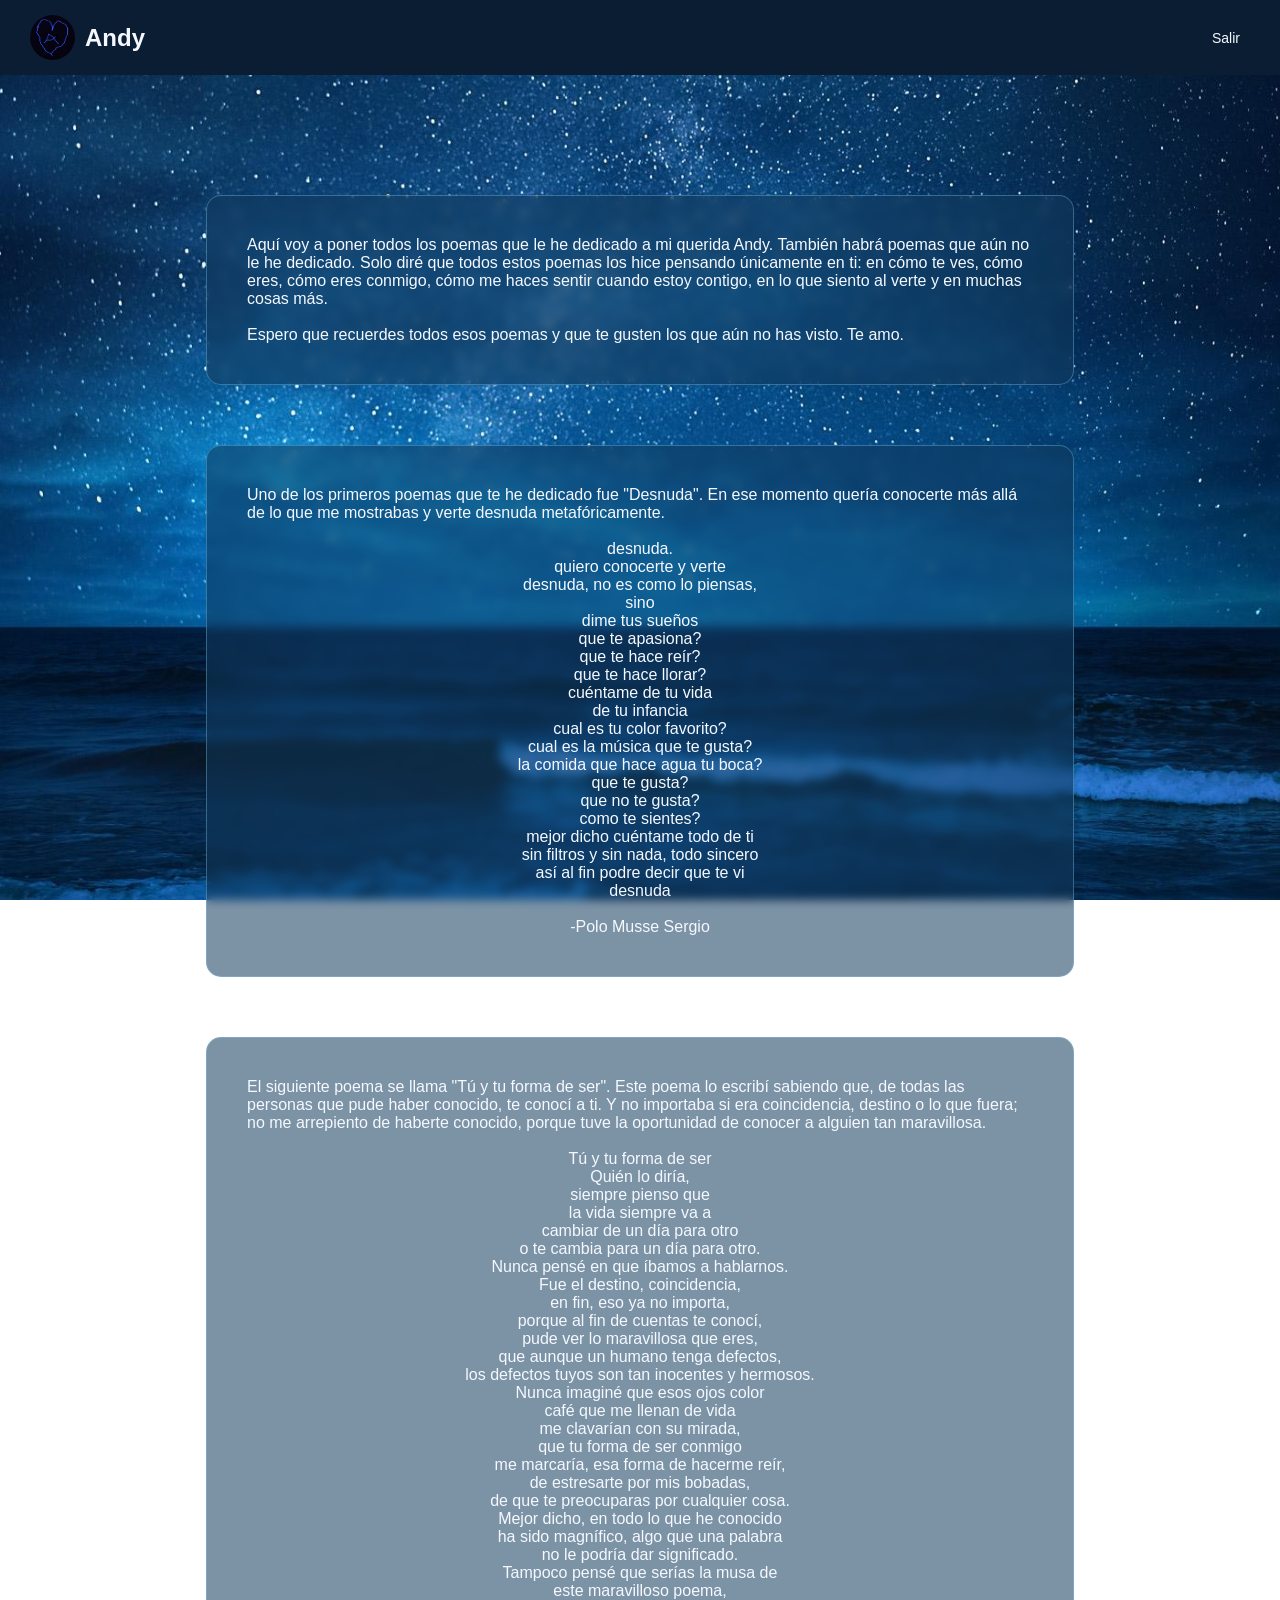
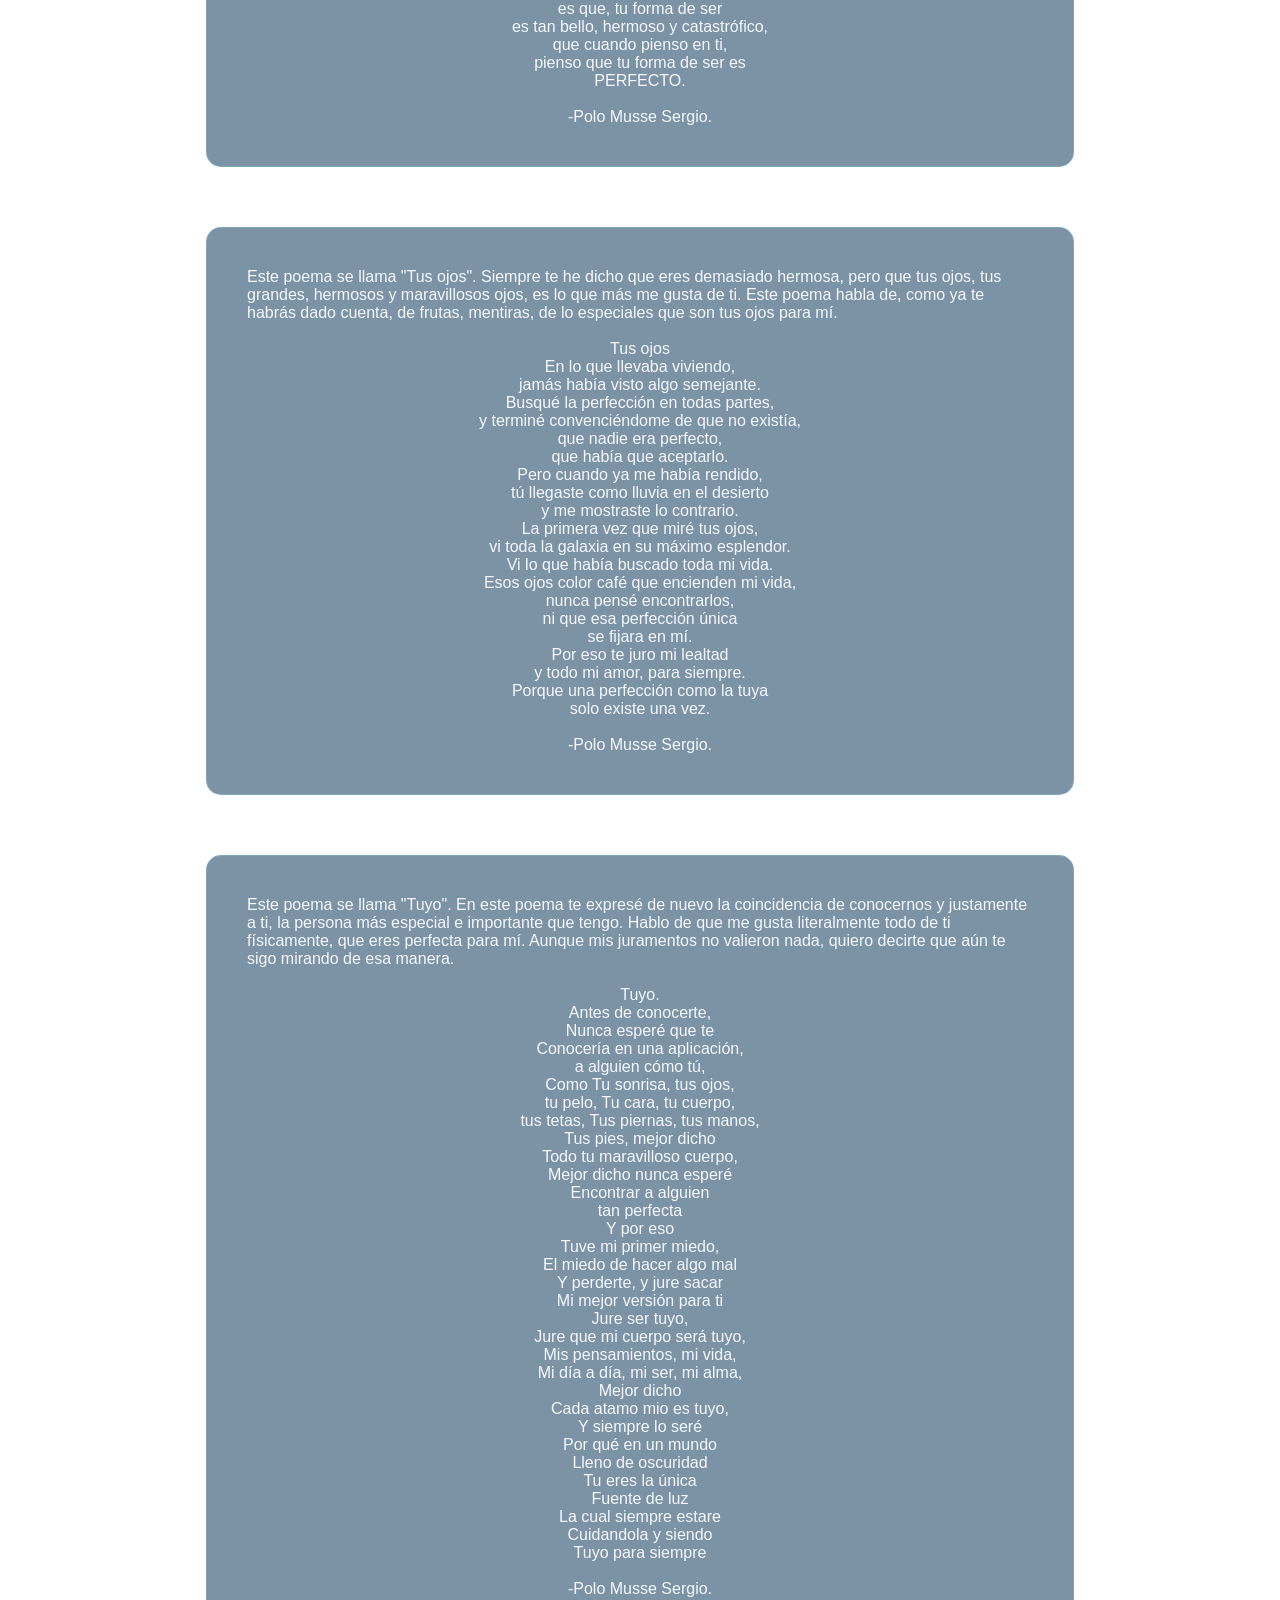
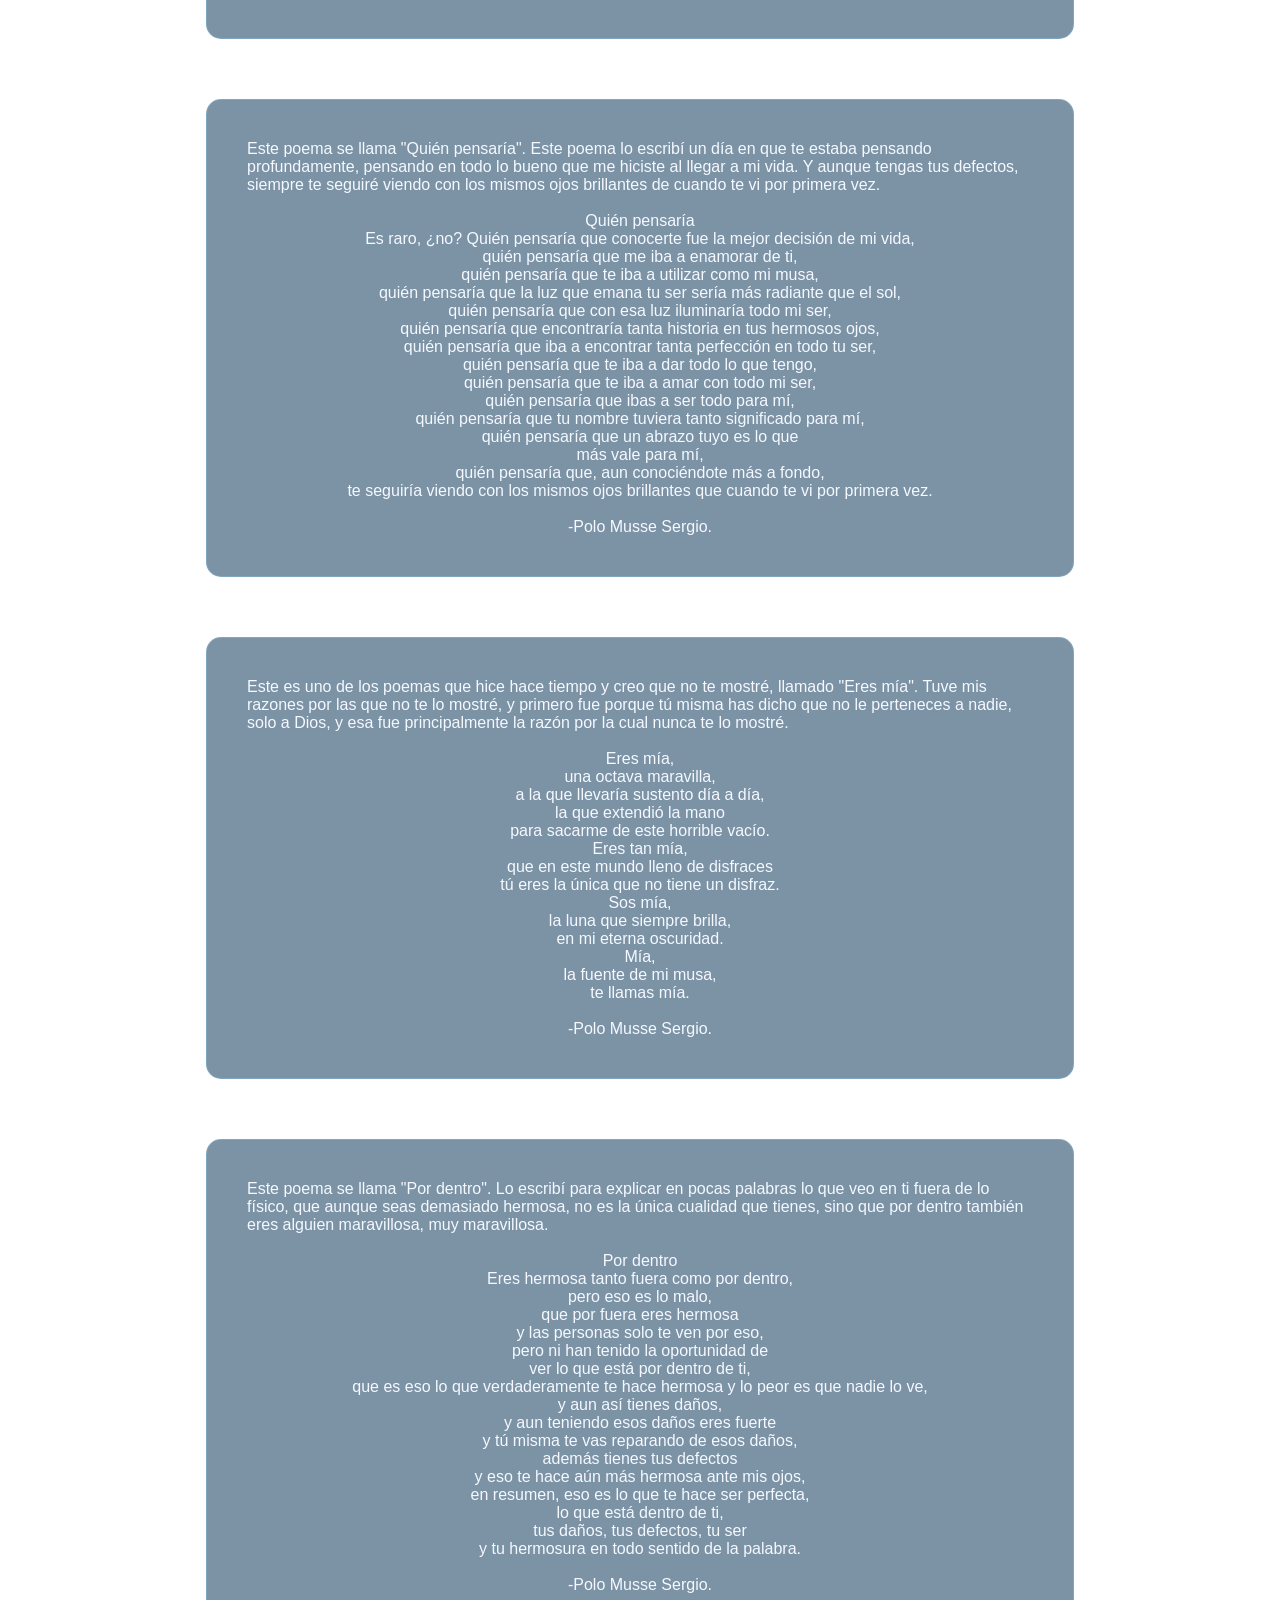
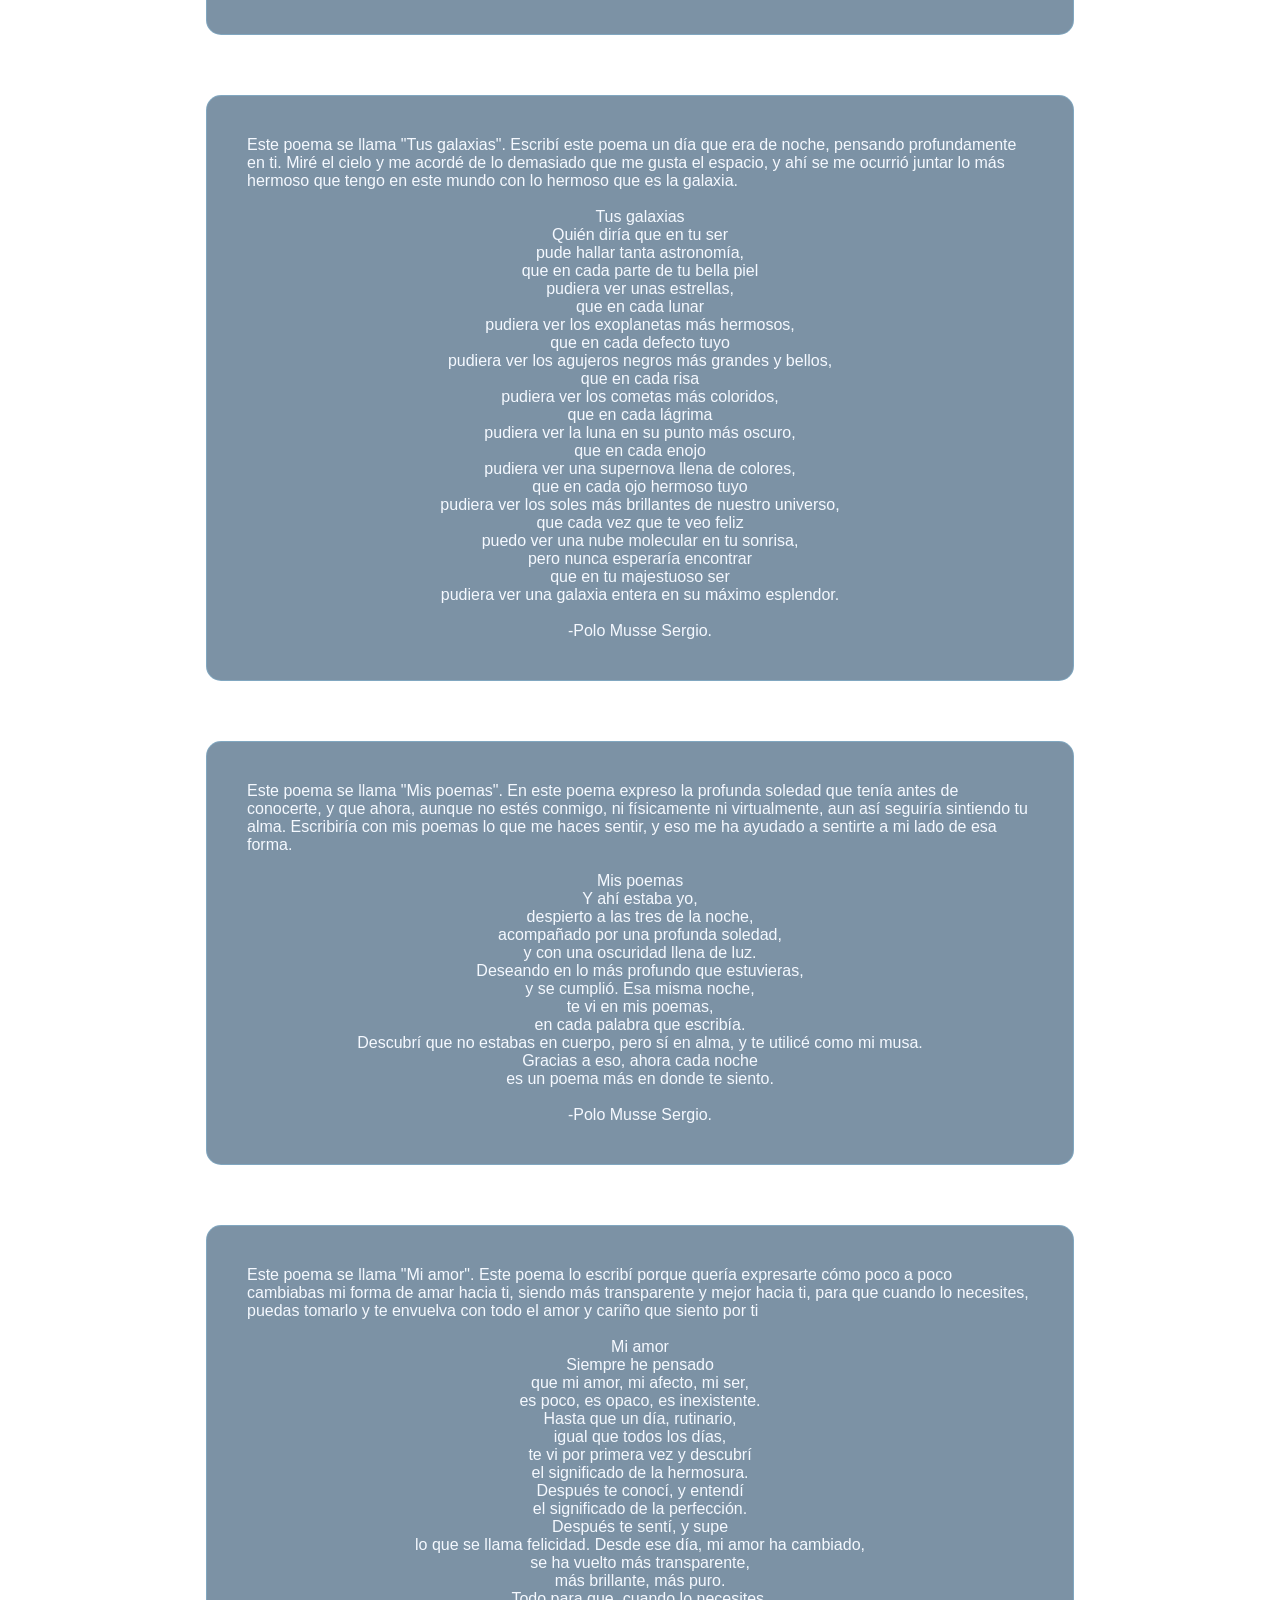
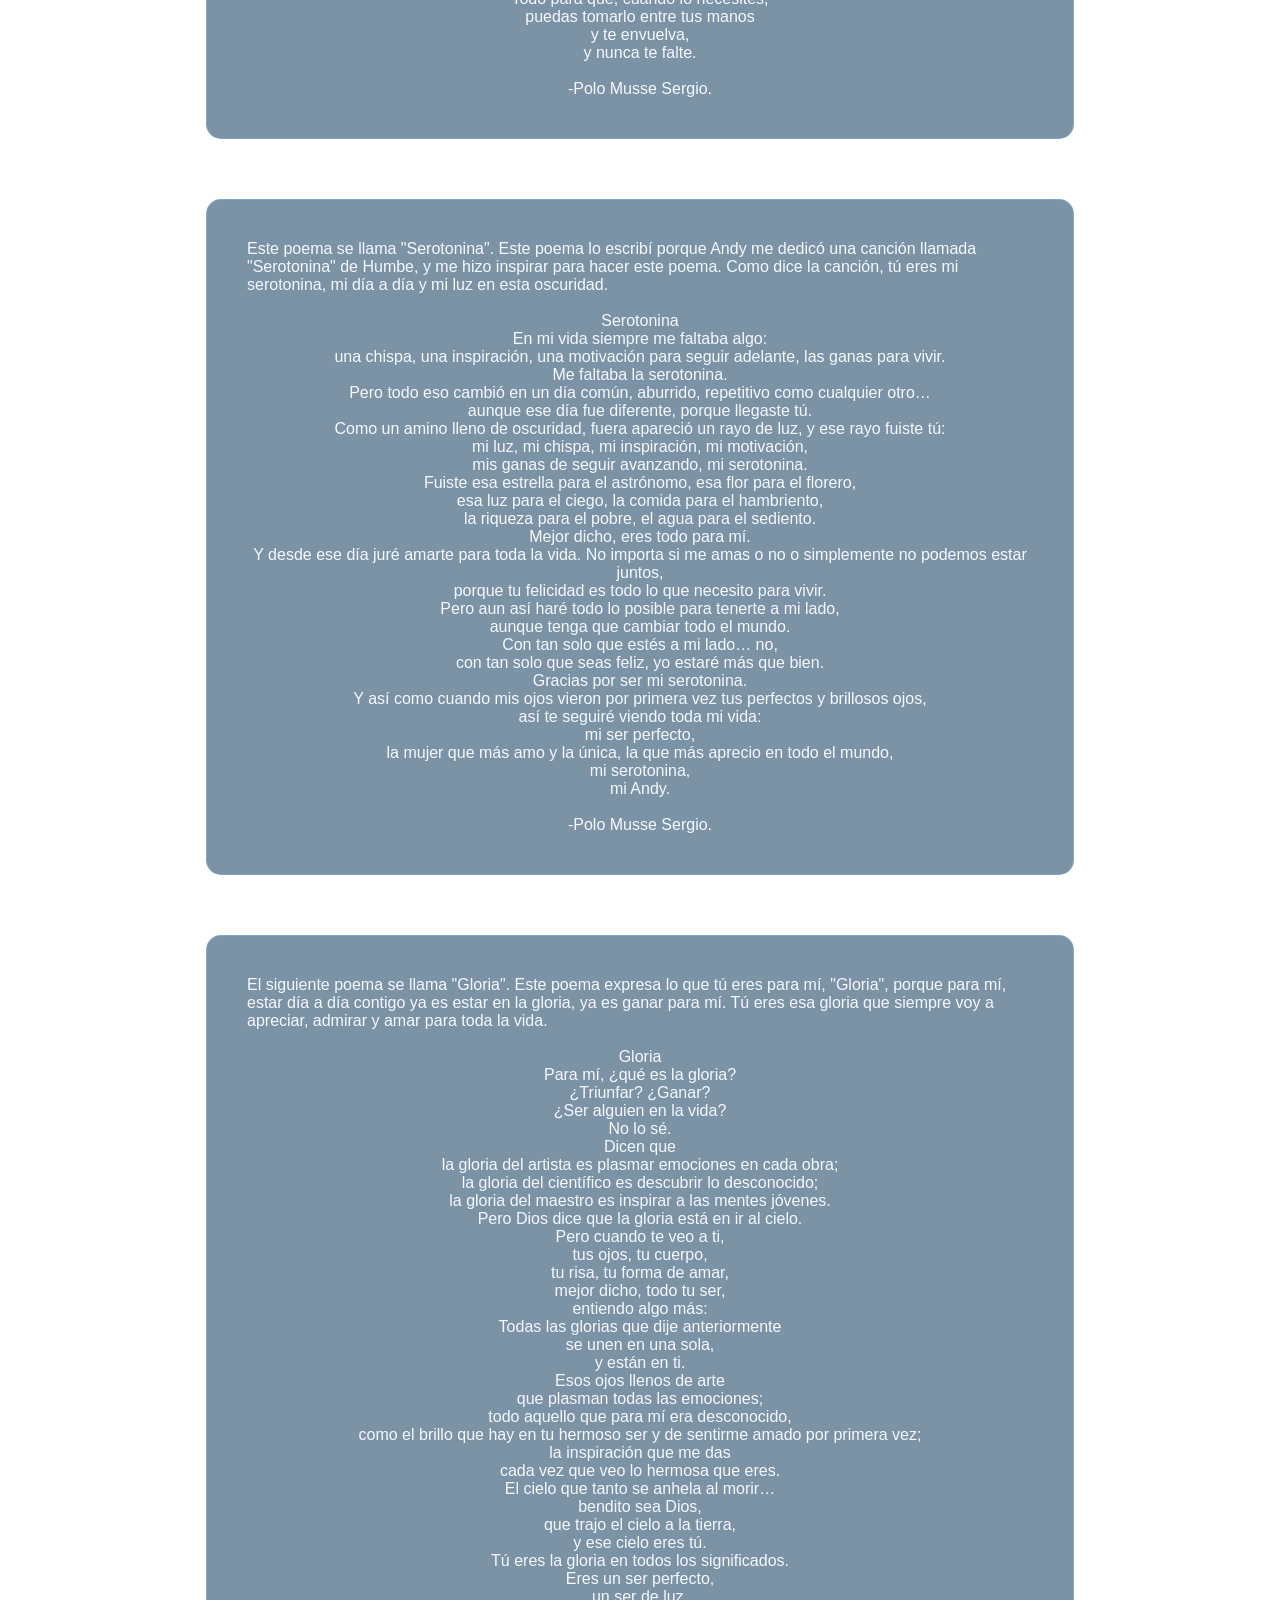
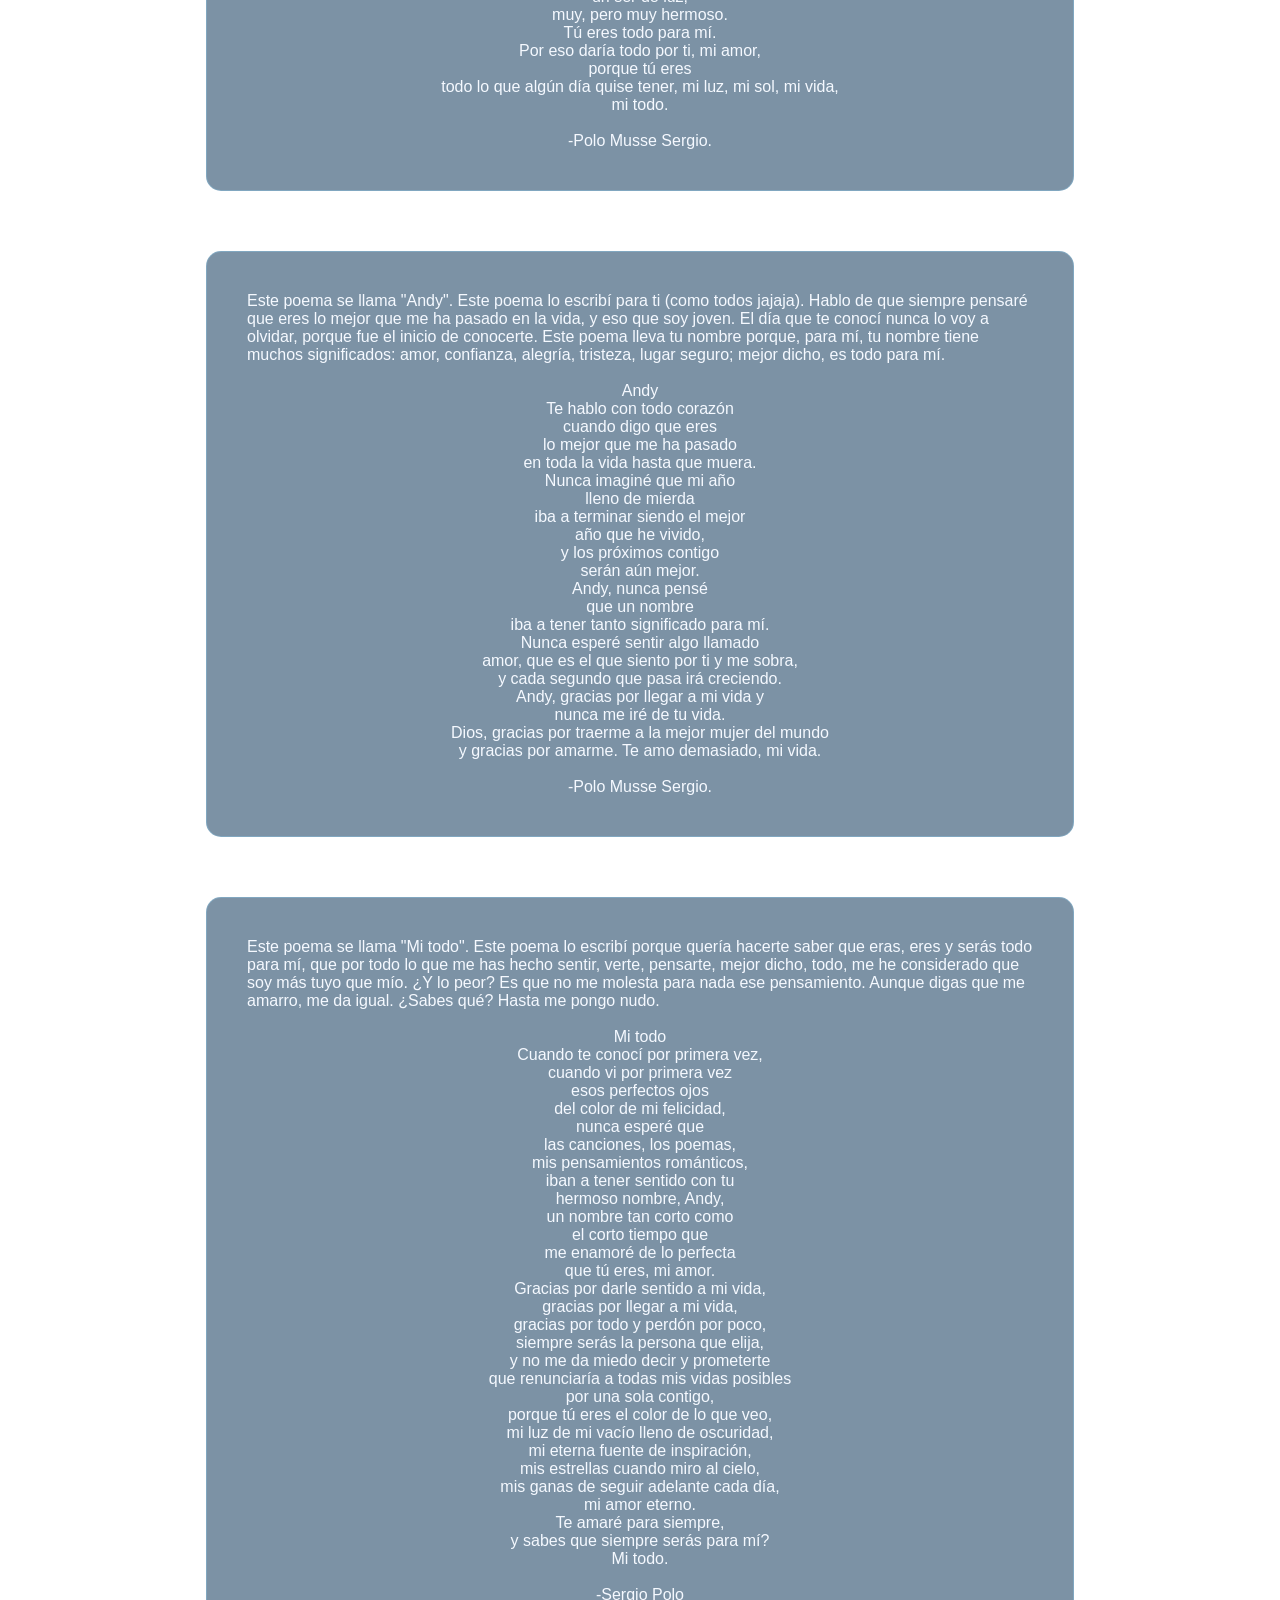
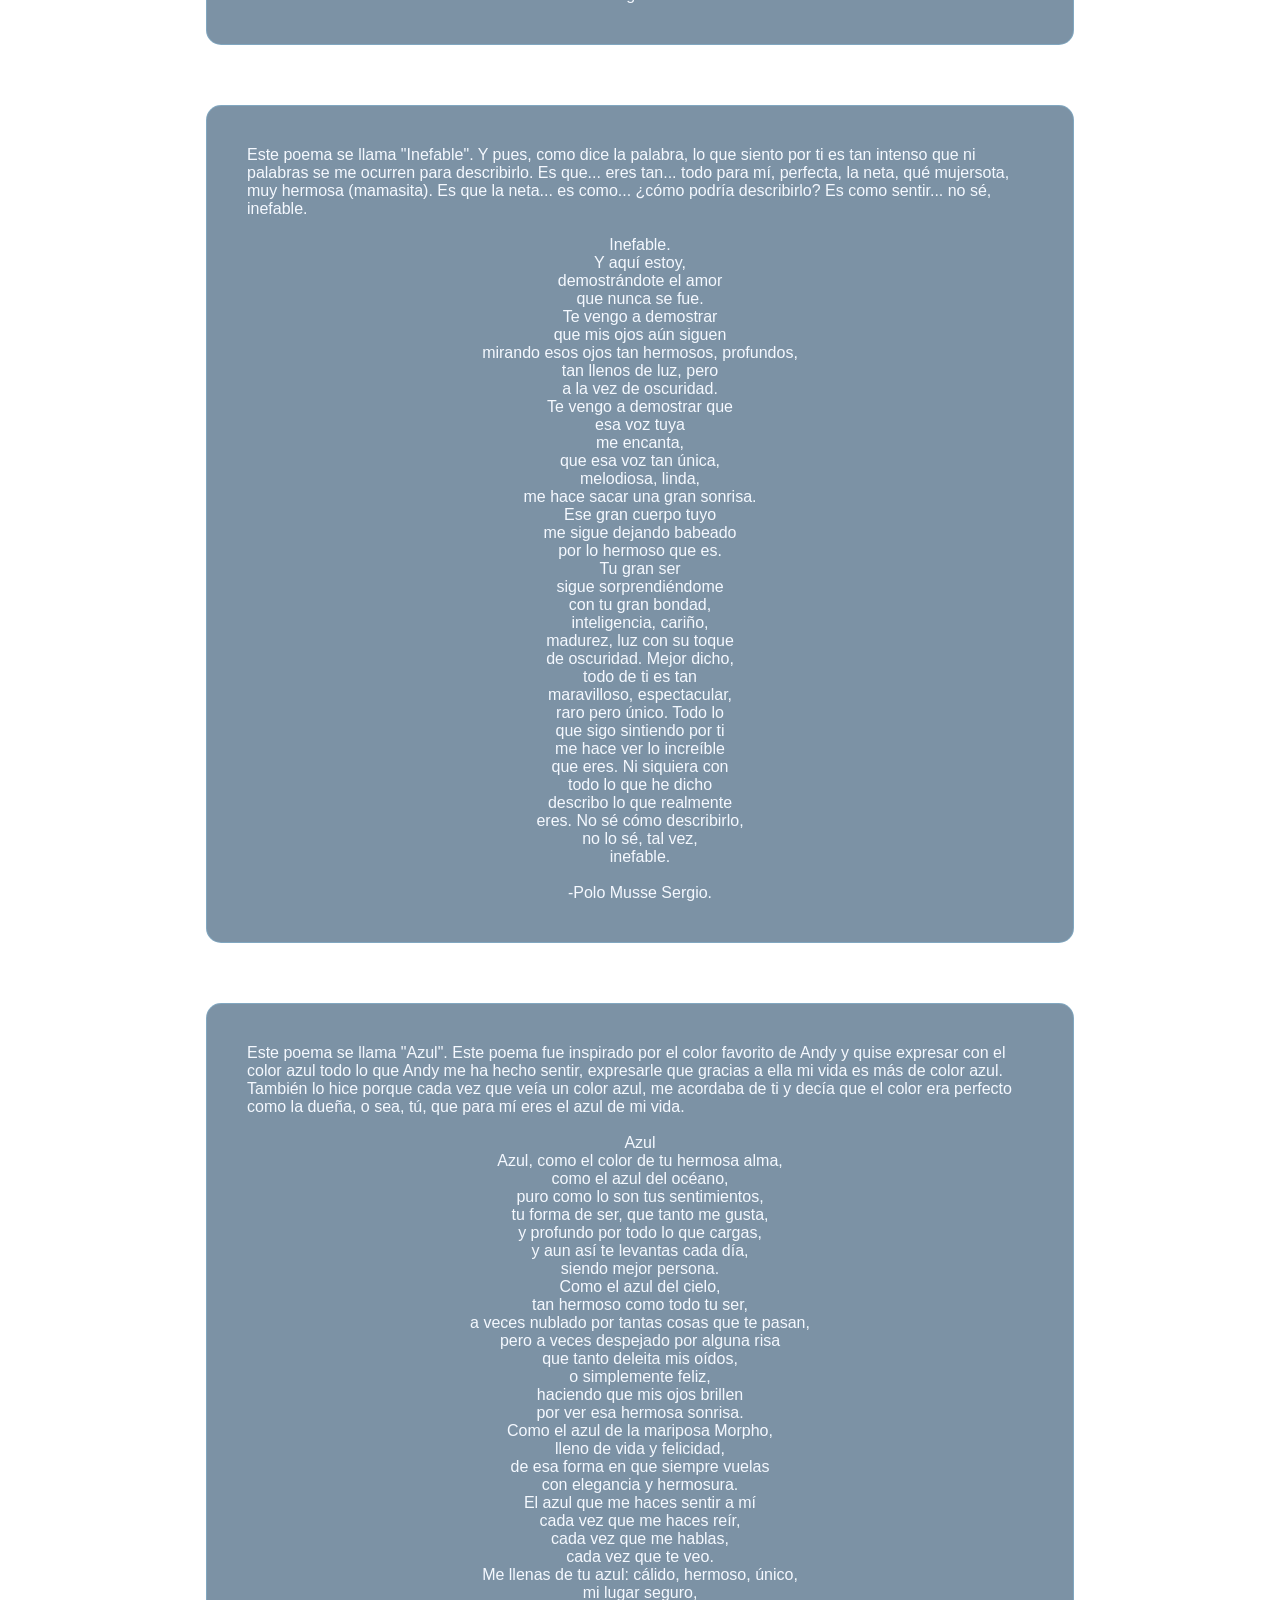
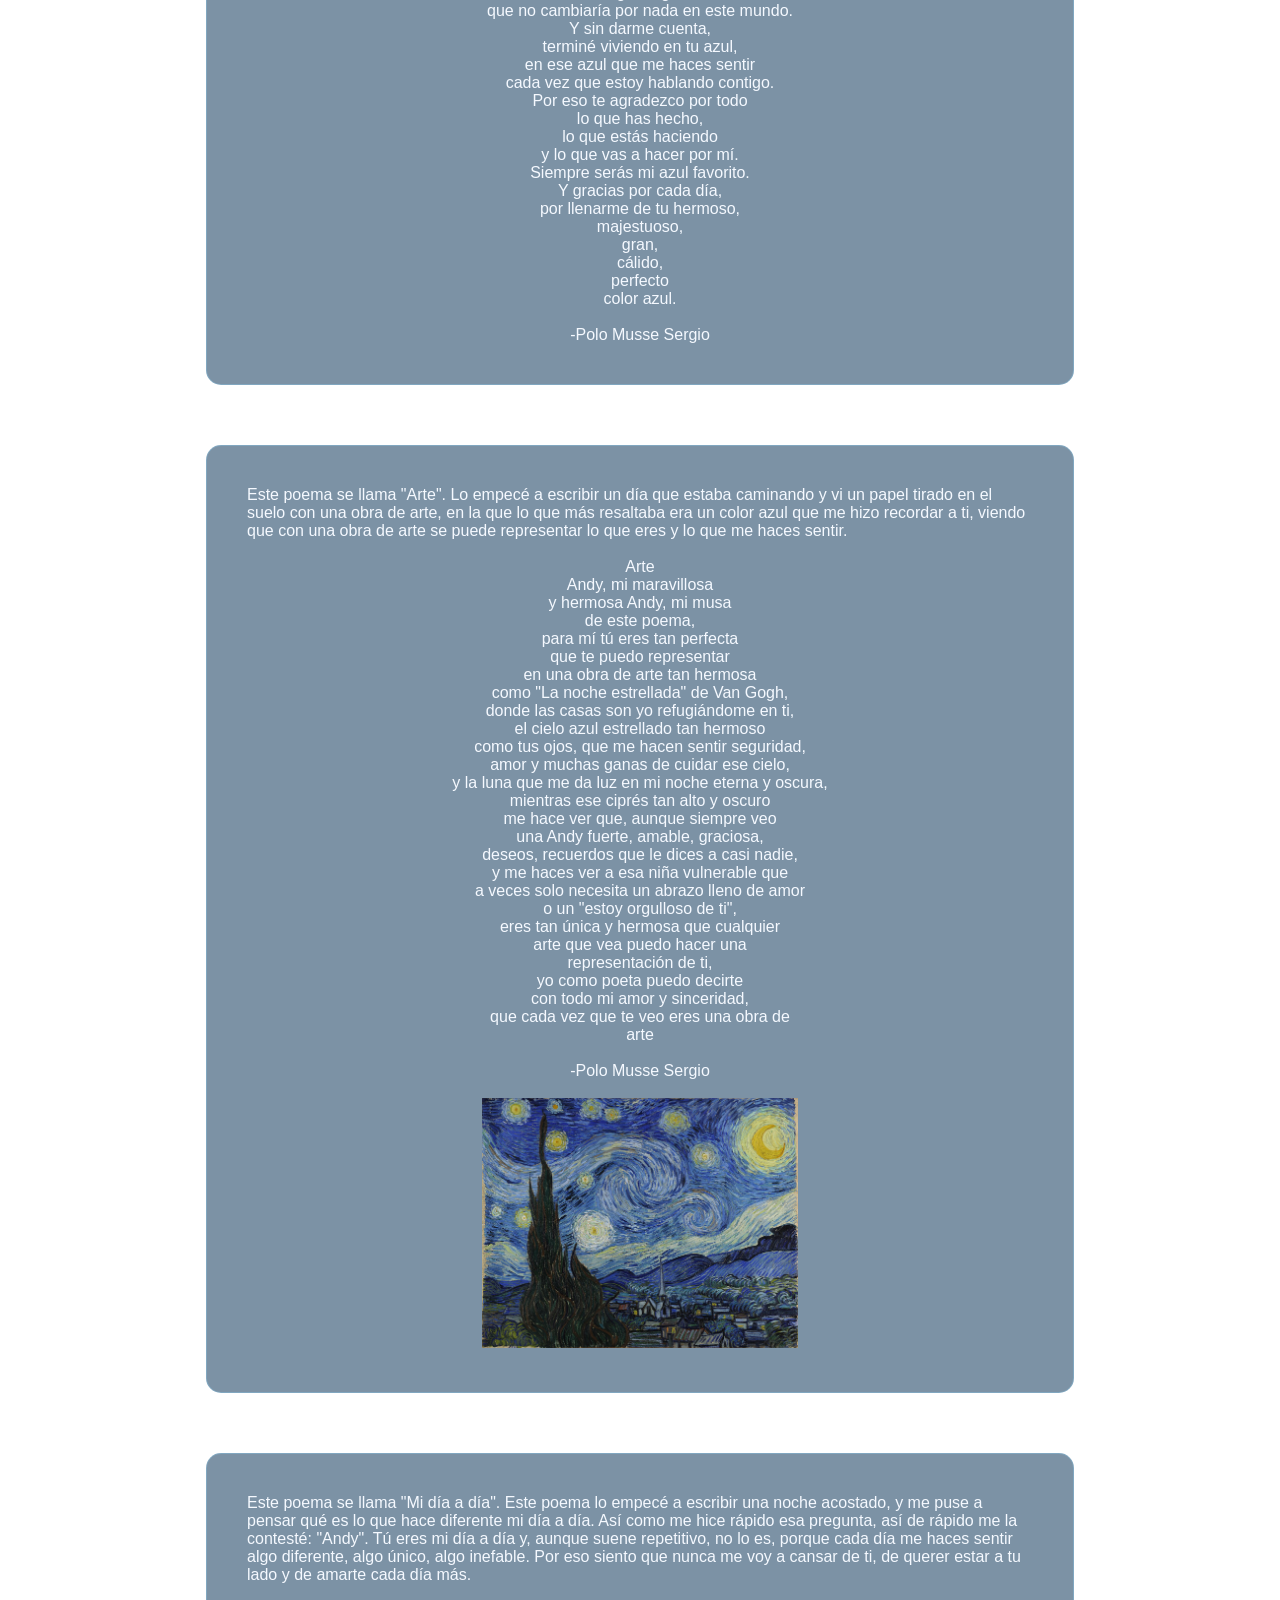
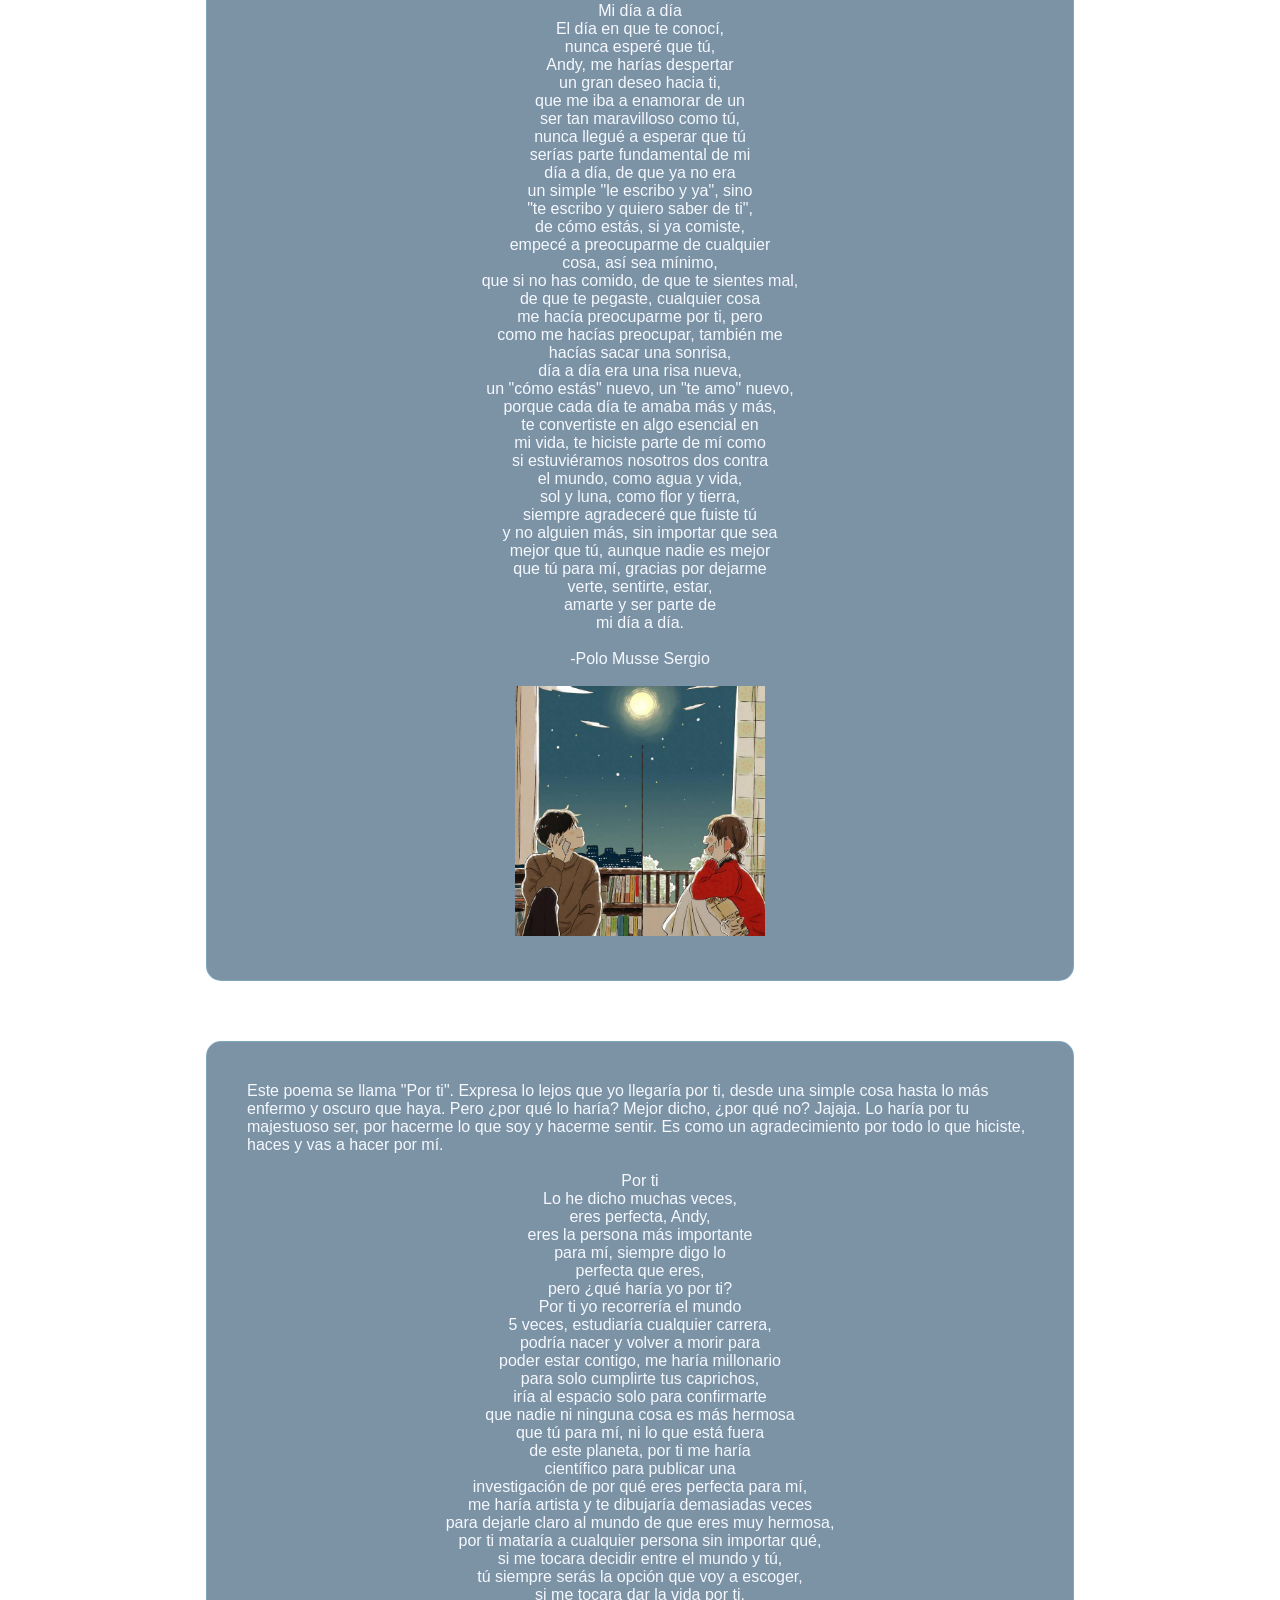
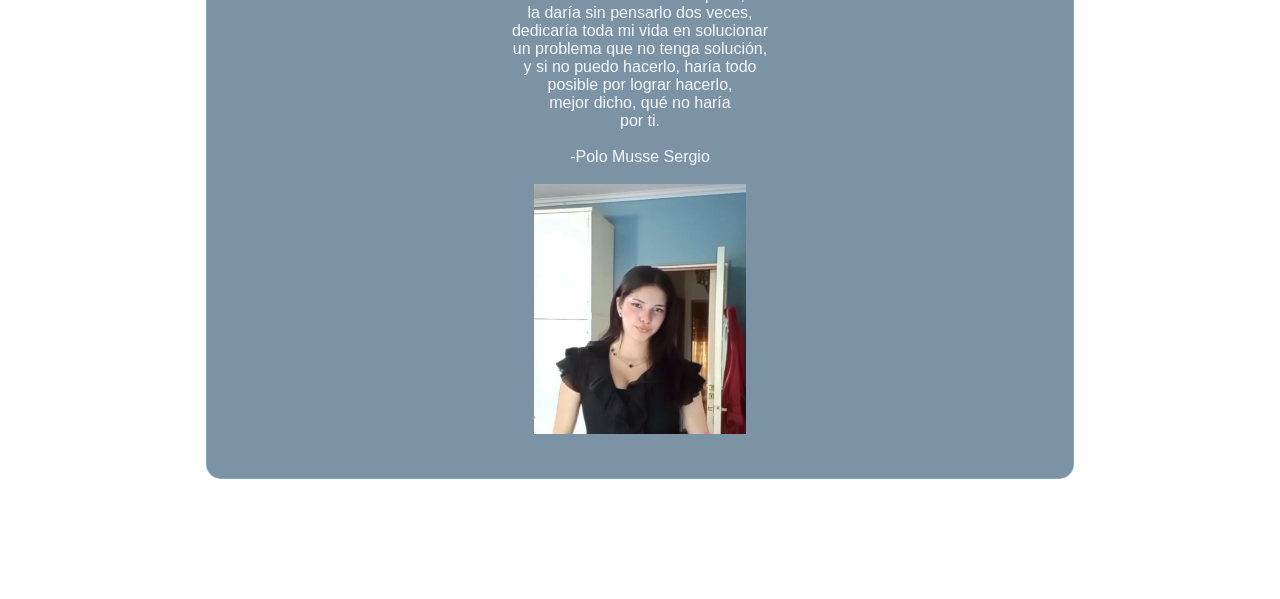
<file: Poemas.html>
<!DOCTYPE html>
<html lang="en">
<head>
    <meta charset="UTF-8">
    <meta name="viewport" content="width=device-width, user-scalable=no, initial-scale=1.0, maximum-scale=1.0, minimum-scale=1.0">
    <meta http-equiv="X-UA-Compatible" content="ie=edge">
    <title>Poemas</title>
    <meta name="description" content="Esta pagina es para decir todo los poemas que he escrito para ella.">
    <meta name="keywords" content="Andy, perfección, amor, museo, todo lo que siento por ti, poemas.">
    <meta name="author" content="SerAtlas">
    <link rel="shorcut icon" href="Logo1.jpeg" type="image/icon.jpg">
    <link rel="stylesheet" href="Poemas.css">
</head>
<body>
    <header>
        <div class="Logo">
            <img src="Logo1.jpeg" alt="Logo de Andy">
            <h1>Andy</h1>
        </div>
        <nav> 
            <a href="index.html" class="nav-link">Salir</a>
        </nav>
    </header>
    <main>
        <section id="introducción" class="tarjeta">
            <p>Aquí voy a poner todos los poemas que le he dedicado a mi querida Andy. También habrá poemas que aún no le he dedicado. Solo diré que todos estos poemas los hice pensando únicamente en ti: en cómo te ves, cómo eres, cómo eres conmigo, cómo me haces sentir cuando estoy contigo, en lo que siento al verte y en muchas cosas más.</p>
            <br> 
            <p>Espero que recuerdes todos esos poemas y que te gusten los que aún no has visto. Te amo.</p>
        </section>
        <section id="poemas" class="tarjeta">
            <p>Uno de los primeros poemas que te he dedicado fue "Desnuda". En ese momento quería conocerte más allá de lo que me mostrabas y verte desnuda metafóricamente.</p>
            <br>
            <p class="poema">
                desnuda.<br>

                quiero conocerte y verte<br>
                desnuda, no es como lo piensas,<br>
                sino <br>
                dime tus sueños<br>
                que te apasiona?<br>
                que te hace reír?<br>
                que te hace llorar?<br>
                cuéntame de tu vida<br>
                de tu infancia <br>
                cual es tu color favorito?<br> 
                cual es la música que te gusta?<br>
                la comida que hace agua tu boca?<br>
                que te gusta?<br>
                que no te gusta? <br>     
                como te sientes?<br>
                mejor dicho cuéntame todo de ti<br> 
                sin filtros y sin nada, todo sincero<br>
                así al fin podre decir que te vi<br>
                desnuda<br><br>
                -Polo Musse Sergio
            </p>
        </section>
        <section id="poemas" class="tarjeta">  
            <p>El siguiente poema se llama "Tú y tu forma de ser". Este poema lo escribí sabiendo que, de todas las personas que pude haber conocido, te conocí a ti. Y no importaba si era coincidencia, destino o lo que fuera; no me arrepiento de haberte conocido, porque tuve la oportunidad de conocer a alguien tan maravillosa.</p>
            <br>
            <p class="poema">
                Tú y tu forma de ser<br>

                Quién lo diría,<br>
                siempre pienso que<br>
                la vida siempre va a<br>
                cambiar de un día para otro<br>
                o te cambia para un día para otro.<br>
                Nunca pensé en que íbamos a hablarnos.<br>
                Fue el destino, coincidencia,<br>
                en fin, eso ya no importa,<br>
                porque al fin de cuentas te conocí,<br>
                pude ver lo maravillosa que eres,<br>
                que aunque un humano tenga defectos,<br>
                los defectos tuyos son tan inocentes y hermosos.<br>
                Nunca imaginé que esos ojos color<br>
                café que me llenan de vida<br>
                me clavarían con su mirada,<br>
                que tu forma de ser conmigo<br>
                me marcaría, esa forma de hacerme reír,<br>
                de estresarte por mis bobadas,<br>
                de que te preocuparas por cualquier cosa.<br>
                Mejor dicho, en todo lo que he conocido<br>
                ha sido magnífico, algo que una palabra<br>
                no le podría dar significado.<br>
                Tampoco pensé que serías la musa de<br>
                este maravilloso poema,<br>
                es que, tu forma de ser<br>
                es tan bello, hermoso y catastrófico,<br>
                que cuando pienso en ti,<br>
                pienso que tu forma de ser es<br>
                PERFECTO.<br><br>
                -Polo Musse Sergio.

            </p>
        </section>
        <section id="poemas" class="tarjeta">
            <p>Este poema se llama "Tus ojos". Siempre te he dicho que eres demasiado hermosa, pero que tus ojos, tus grandes, hermosos y maravillosos ojos, es lo que más me gusta de ti. Este poema habla de, como ya te habrás dado cuenta, de frutas, mentiras, de lo especiales que son tus ojos para mí.</p>
            <br>
            <p class="poema">
                Tus ojos<br>

                En lo que llevaba viviendo,<br>
                jamás había visto algo semejante.<br>
                Busqué la perfección en todas partes,<br>
                y terminé convenciéndome de que no existía,<br>
                que nadie era perfecto,<br>
                que había que aceptarlo.<br>
                Pero cuando ya me había rendido,<br>
                tú llegaste como lluvia en el desierto<br>
                y me mostraste lo contrario.<br>
                La primera vez que miré tus ojos,<br>
                vi toda la galaxia en su máximo esplendor.<br>
                Vi lo que había buscado toda mi vida.<br>
                Esos ojos color café que encienden mi vida,<br>
                nunca pensé encontrarlos,<br>
                ni que esa perfección única<br>
                se fijara en mí.<br>
                Por eso te juro mi lealtad<br>
                y todo mi amor, para siempre.<br>
                Porque una perfección como la tuya<br>
                solo existe una vez.<br><br>
                -Polo Musse Sergio.
            </p>
        </section>
        <section id="poemas" class="tarjeta">
            <p>Este poema se llama "Tuyo". En este poema te expresé de nuevo la coincidencia de conocernos y justamente a ti, la persona más especial e importante que tengo. Hablo de que me gusta literalmente todo de ti físicamente, que eres perfecta para mí. Aunque mis juramentos no valieron nada, quiero decirte que aún te sigo mirando de esa manera.</p>
            <br>
            <p class="poema">
                Tuyo.<br>

                Antes de conocerte,<br>
                Nunca esperé que te <br>
                Conocería en una aplicación,<br>
                a alguien cómo tú,<br>
                Como Tu sonrisa, tus ojos,   <br>
                tu pelo, Tu cara, tu cuerpo,<br>
                tus tetas, Tus piernas, tus manos, <br>
                Tus pies, mejor dicho <br>
                Todo tu maravilloso cuerpo, <br>
                Mejor dicho nunca esperé <br>
                Encontrar a alguien<br>
                tan perfecta <br>
                Y por eso <br>
                Tuve mi primer miedo,<br>
                El miedo de hacer algo mal<br>
                Y perderte, y jure sacar <br>
                Mi mejor versión para ti<br>
                Jure ser tuyo, <br>
                Jure que mi cuerpo será tuyo,<br>
                Mis pensamientos, mi vida,<br>
                Mi día a día, mi ser, mi alma,<br>
                Mejor dicho <br>
                Cada atamo mio es tuyo,<br>
                Y siempre lo seré <br>
                Por qué en un mundo<br>
                Lleno de oscuridad <br>
                Tu eres la única <br>
                Fuente de luz<br>
                La cual siempre estare<br>
                Cuidandola y siendo <br>
                Tuyo para siempre<br><br>
                -Polo Musse Sergio.
            </p>
        </section>
        <section id="poemas" class="tarjeta">
            <p>Este poema se llama "Quién pensaría". Este poema lo escribí un día en que te estaba pensando profundamente, pensando en todo lo bueno que me hiciste al llegar a mi vida. Y aunque tengas tus defectos, siempre te seguiré viendo con los mismos ojos brillantes de cuando te vi por primera vez.</p>
            <br>
            <p class="poema">
                Quién pensaría<br>

                Es raro, ¿no?
                Quién pensaría que conocerte fue la mejor decisión de mi vida,<br>
                quién pensaría que me iba a enamorar de ti,<br>
                quién pensaría que te iba a utilizar como mi musa,<br>
                quién pensaría que la luz que emana tu ser sería más radiante que el sol,<br>
                quién pensaría que con esa luz iluminaría todo mi ser,<br>
                quién pensaría que encontraría tanta historia en tus hermosos ojos,<br>
                quién pensaría que iba a encontrar tanta perfección en todo tu ser,<br>
                quién pensaría que te iba a dar todo lo que tengo,<br>
                quién pensaría que te iba a amar con todo mi ser,<br>
                quién pensaría que ibas a ser todo para mí,<br>
                quién pensaría que tu nombre tuviera tanto significado para mí,<br>
                quién pensaría que un abrazo tuyo es lo que<br>
                más vale para mí,<br>
                quién pensaría que, aun conociéndote más a fondo,<br>
                te seguiría viendo con los mismos ojos brillantes que cuando te vi por primera vez.<br><br>
                -Polo Musse Sergio.
            </p>
        </section>
        <section id="poemas" class="tarjeta">
            <p>Este es uno de los poemas que hice hace tiempo y creo que no te mostré, llamado "Eres mía". Tuve mis razones por las que no te lo mostré, y primero fue porque tú misma has dicho que no le perteneces a nadie, solo a Dios, y esa fue principalmente la razón por la cual nunca te lo mostré.</p>
            <br>
            <p class="poema">
                Eres mía,<br>            
                una octava maravilla,<br>
                a la que llevaría sustento día a día,<br>
                la que extendió la mano<br>
                para sacarme de este horrible vacío.<br>
                Eres tan mía,<br>
                que en este mundo lleno de disfraces<br>
                tú eres la única que no tiene un disfraz.<br>
                Sos mía,<br>
                la luna que siempre brilla,<br>
                en mi eterna oscuridad.<br>
                Mía,<br>
                la fuente de mi musa,<br>
                te llamas mía.<br><br>
                -Polo Musse Sergio.
            </p>
        </section>
        <section id="poemas" class="tarjeta">
            <p>Este poema se llama "Por dentro". Lo escribí para explicar en pocas palabras lo que veo en ti fuera de lo físico, que aunque seas demasiado hermosa, no es la única cualidad que tienes, sino que por dentro también eres alguien maravillosa, muy maravillosa.</p>
            <br>
            <p class="poema">
                Por dentro<br>

                Eres hermosa tanto fuera como por dentro,<br>
                pero eso es lo malo,<br>
                que por fuera eres hermosa<br>
                y las personas solo te ven por eso,<br>
                pero ni han tenido la oportunidad de<br>
                ver lo que está por dentro de ti,<br>
                que es eso lo que verdaderamente
                te hace hermosa y lo peor es que nadie lo ve,<br>
                y aun así tienes daños,<br>
                y aun teniendo esos daños eres fuerte<br>
                y tú misma te vas reparando de esos daños,<br>
                además tienes tus defectos<br>
                y eso te hace aún más hermosa ante mis ojos,<br>
                en resumen, eso es lo que te hace ser perfecta,<br>
                lo que está dentro de ti,<br>
                tus daños, tus defectos, tu ser<br>
                y tu hermosura en todo sentido de la palabra.<br><br>
                -Polo Musse Sergio.
            </p>
        </section>
        <section id="poemas" class="tarjeta">
            <p>Este poema se llama "Tus galaxias". Escribí este poema un día que era de noche, pensando profundamente en ti. Miré el cielo y me acordé de lo demasiado que me gusta el espacio, y ahí se me ocurrió juntar lo más hermoso que tengo en este mundo con lo hermoso que es la galaxia.</p>
            <br>
            <p class="poema">
                Tus galaxias<br>

                Quién diría que en tu ser<br>
                pude hallar tanta astronomía,<br>
                que en cada parte de tu bella piel<br>
                pudiera ver unas estrellas,<br>
                que en cada lunar<br>
                pudiera ver los exoplanetas más hermosos,<br>
                que en cada defecto tuyo<br>
                pudiera ver los agujeros negros más grandes y bellos,<br>
                que en cada risa<br>
                pudiera ver los cometas más coloridos,<br>
                que en cada lágrima<br>
                pudiera ver la luna en su punto más oscuro,<br>
                que en cada enojo<br>
                pudiera ver una supernova llena de colores,<br>
                que en cada ojo hermoso tuyo<br>
                pudiera ver los soles más brillantes de nuestro universo,<br>
                que cada vez que te veo feliz<br>
                puedo ver una nube molecular en tu sonrisa,<br>
                pero nunca esperaría encontrar<br>
                que en tu majestuoso ser<br>
                pudiera ver una galaxia entera en su máximo esplendor.<br><br>
                -Polo Musse Sergio.
            </p>
        </section>
        <section id="poemas" class="tarjeta">
            <p>Este poema se llama "Mis poemas". En este poema expreso la profunda soledad que tenía antes de conocerte, y que ahora, aunque no estés conmigo, ni físicamente ni virtualmente, aun así seguiría sintiendo tu alma. Escribiría con mis poemas lo que me haces sentir, y eso me ha ayudado a sentirte a mi lado de esa forma.</p>
            <br>
            <p class="poema">
                Mis poemas<br>

                Y ahí estaba yo,<br>
                despierto a las tres de la noche,<br>
                acompañado por una profunda soledad,<br>
                y con una oscuridad llena de luz.<br>
                Deseando en lo más profundo que estuvieras,<br>
                y se cumplió. Esa misma noche,<br>
                te vi en mis poemas,<br>
                en cada palabra que escribía.<br>
                Descubrí que no estabas en cuerpo,
                pero sí en alma, y te utilicé como mi musa.<br>
                Gracias a eso, ahora cada noche<br>
                es un poema más en donde te siento.<br><br>
                -Polo Musse Sergio.
            </p>
        </section>
        <section id="poemas" class="tarjeta">
            <p>Este poema se llama "Mi amor". Este poema lo escribí porque quería expresarte cómo poco a poco cambiabas mi forma de amar hacia ti, siendo más transparente y mejor hacia ti, para que cuando lo necesites, puedas tomarlo y te envuelva con todo el amor y cariño que siento por ti</p>
            <br>
            <p class="poema">
                Mi amor<br>

                Siempre he pensado<br>
                que mi amor, mi afecto, mi ser,<br>
                es poco, es opaco, es inexistente.<br>
                Hasta que un día, rutinario,<br>
                igual que todos los días,<br>
                te vi por primera vez y descubrí<br>
                el significado de la hermosura.<br>
                Después te conocí, y entendí<br>
                el significado de la perfección.<br>
                Después te sentí, y supe<br>
                lo que se llama felicidad.
                Desde ese día, mi amor ha cambiado,<br>
                se ha vuelto más transparente,<br>
                más brillante, más puro.<br>
                Todo para que, cuando lo necesites,<br>
                puedas tomarlo entre tus manos<br>
                y te envuelva,<br>
                y nunca te falte.<br><br>
                -Polo Musse Sergio.
            </p>
        </section>
        <section id="poemas" class="tarjeta">
            <p>Este poema se llama "Serotonina". Este poema lo escribí porque Andy me dedicó una canción llamada "Serotonina" de Humbe, y me hizo inspirar para hacer este poema. Como dice la canción, tú eres mi serotonina, mi día a día y mi luz en esta oscuridad.</p>
            <br>
            <p class="poema">
                Serotonina<br>

                En mi vida siempre me faltaba algo:<br>
                una chispa, una inspiración, una motivación para seguir adelante, las ganas para vivir.<br>
                Me faltaba la serotonina.<br>
                Pero todo eso cambió en un día común, aburrido, repetitivo como cualquier otro…<br>
                aunque ese día fue diferente, porque llegaste tú.<br>
                Como un amino lleno de oscuridad, fuera apareció un rayo de luz, y ese rayo fuiste tú:<br>
                mi luz, mi chispa, mi inspiración, mi motivación,<br>
                mis ganas de seguir avanzando, mi serotonina.<br>
                Fuiste esa estrella para el astrónomo, esa flor para el florero,<br>
                esa luz para el ciego, la comida para el hambriento,<br>
                la riqueza para el pobre, el agua para el sediento.<br>
                Mejor dicho, eres todo para mí.<br>
                Y desde ese día juré amarte para toda la vida.
                No importa si me amas o no o simplemente no podemos estar juntos,<br>
                porque tu felicidad es todo lo que necesito para vivir.<br>
                Pero aun así haré todo lo posible para tenerte a mi lado,<br>
                aunque tenga que cambiar todo el mundo.<br>
                Con tan solo que estés a mi lado… no,<br>
                con tan solo que seas feliz, yo estaré más que bien.<br>
                Gracias por ser mi serotonina.<br>
                Y así como cuando mis ojos vieron por primera vez tus perfectos y brillosos ojos,<br>
                así te seguiré viendo toda mi vida:<br>
                mi ser perfecto,<br>
                la mujer que más amo y la única, la que más aprecio en todo el mundo,<br>
                mi serotonina,<br>
                mi Andy.<br><br>
                -Polo Musse Sergio.
            </p>
        </section>
        <section id="poemas" class="tarjeta">
            <p>El siguiente poema se llama "Gloria". Este poema expresa lo que tú eres para mí, "Gloria", porque para mí, estar día a día contigo ya es estar en la gloria, ya es ganar para mí. Tú eres esa gloria que siempre voy a apreciar, admirar y amar para toda la vida.</p>
            <br>
            <p class="poema">
                Gloria<br>

                Para mí, ¿qué es la gloria?<br>
                ¿Triunfar? ¿Ganar?<br>
                ¿Ser alguien en la vida?<br>
                No lo sé.<br>
                Dicen que<br>
                la gloria del artista es plasmar emociones en cada obra;<br>
                la gloria del científico es descubrir lo desconocido;<br>
                la gloria del maestro es inspirar a las mentes jóvenes.<br>
                Pero Dios dice que la gloria está en ir al cielo.<br>
                Pero cuando te veo a ti,<br>
                tus ojos, tu cuerpo,<br>
                tu risa, tu forma de amar,<br>
                mejor dicho, todo tu ser,<br>
                entiendo algo más:<br>
                Todas las glorias que dije anteriormente<br>
                se unen en una sola,<br>
                y están en ti.<br>
                Esos ojos llenos de arte<br>
                que plasman todas las emociones;<br>
                todo aquello que para mí era desconocido,<br>
                como el brillo que hay en tu hermoso ser y de sentirme amado por primera vez;<br>
                la inspiración que me das<br>
                cada vez que veo lo hermosa que eres.<br>
                El cielo que tanto se anhela al morir…<br>
                bendito sea Dios,<br>
                que trajo el cielo a la tierra,<br>
                y ese cielo eres tú.<br>
                Tú eres la gloria en todos los significados.<br>
                Eres un ser perfecto,<br>
                un ser de luz,<br>
                muy, pero muy hermoso.<br>
                Tú eres todo para mí.<br>
                Por eso daría todo por ti, mi amor,<br>
                porque tú eres<br>
                todo lo que algún día quise tener, mi luz, mi sol, mi vida,<br>
                mi todo.<br><br>
                -Polo Musse Sergio.
            </p>
        </section>
        <section id="poemas" class="tarjeta">
            <p>Este poema se llama "Andy". Este poema lo escribí para ti (como todos jajaja). Hablo de que siempre pensaré que eres lo mejor que me ha pasado en la vida, y eso que soy joven. El día que te conocí nunca lo voy a olvidar, porque fue el inicio de conocerte. Este poema lleva tu nombre porque, para mí, tu nombre tiene muchos significados: amor, confianza, alegría, tristeza, lugar seguro; mejor dicho, es todo para mí.</p>
            <br>
            <p class="poema">
                Andy<br>

                Te hablo con todo corazón<br>
                cuando digo que eres<br>
                lo mejor que me ha pasado<br>
                en toda la vida hasta que muera.<br>
                Nunca imaginé que mi año<br>
                lleno de mierda<br>
                iba a terminar siendo el mejor<br>
                año que he vivido,<br>
                y los próximos contigo<br>
                serán aún mejor.<br>
                Andy, nunca pensé<br>
                que un nombre<br>
                iba a tener tanto significado para mí.<br>
                Nunca esperé sentir algo llamado<br>
                amor, que es el que siento por ti y me sobra,<br>
                y cada segundo que pasa irá creciendo.<br>
                Andy, gracias por llegar a mi vida y<br>
                nunca me iré de tu vida.<br>
                Dios, gracias por traerme a la mejor mujer del mundo<br>
                y gracias por amarme. Te amo demasiado, mi vida.<br><br>
                -Polo Musse Sergio.
            </p>
        </section>
        <section id="poemas" class="tarjeta">
            <p>Este poema se llama "Mi todo". Este poema lo escribí porque quería hacerte saber que eras, eres y serás todo para mí, que por todo lo que me has hecho sentir, verte, pensarte, mejor dicho, todo, me he considerado que soy más tuyo que mío. ¿Y lo peor? Es que no me molesta para nada ese pensamiento. Aunque digas que me amarro, me da igual. ¿Sabes qué? Hasta me pongo nudo.</p>
            <br>
            <p class="poema">
                Mi todo<br>

                Cuando te conocí por primera vez,<br>
                cuando vi por primera vez<br>
                esos perfectos ojos<br>
                del color de mi felicidad,<br>
                nunca esperé que<br>
                las canciones, los poemas,<br>
                mis pensamientos románticos,<br>
                iban a tener sentido con tu<br>
                hermoso nombre, Andy,<br>
                un nombre tan corto como<br>
                el corto tiempo que<br>
                me enamoré de lo perfecta<br>
                que tú eres, mi amor.<br>
                Gracias por darle sentido a mi vida,<br>
                gracias por llegar a mi vida,<br>
                gracias por todo y perdón por poco,<br>
                siempre serás la persona que elija,<br>
                y no me da miedo decir y prometerte<br>
                que renunciaría a todas mis vidas posibles<br>
                por una sola contigo,<br>
                porque tú eres el color de lo que veo,<br>
                mi luz de mi vacío lleno de oscuridad,<br>
                mi eterna fuente de inspiración,<br>
                mis estrellas cuando miro al cielo,<br>
                mis ganas de seguir adelante cada día,<br>
                mi amor eterno.<br>
                Te amaré para siempre,<br>
                y sabes que siempre serás para mí?<br>
                Mi todo.<br><br>
                -Sergio Polo
            </p>
        </section>
        <section id="poemas" class="tarjeta">
            <p>Este poema se llama "Inefable". Y pues, como dice la palabra, lo que siento por ti es tan intenso que ni palabras se me ocurren para describirlo. Es que... eres tan... todo para mí, perfecta, la neta, qué mujersota, muy hermosa (mamasita). Es que la neta... es como... ¿cómo podría describirlo? Es como sentir... no sé, inefable.</p>
            <br>
            <p class="poema">
                Inefable.<br>

                Y aquí estoy,<br>
                demostrándote el amor<br>
                que nunca se fue.<br>
                Te vengo a demostrar<br>
                que mis ojos aún siguen<br>
                mirando esos ojos tan hermosos, profundos,<br>
                tan llenos de luz, pero<br>
                a la vez de oscuridad.<br>
                Te vengo a demostrar que<br>
                esa voz tuya<br>
                me encanta,<br>
                que esa voz tan única,<br>
                melodiosa, linda,<br>
                me hace sacar una gran sonrisa.<br>
                Ese gran cuerpo tuyo<br>
                me sigue dejando babeado<br>
                por lo hermoso que es.<br>
                Tu gran ser<br>
                sigue sorprendiéndome<br>
                con tu gran bondad,<br>
                inteligencia, cariño,<br>
                madurez, luz con su toque<br>
                de oscuridad. Mejor dicho,<br>
                todo de ti es tan<br>
                maravilloso, espectacular,<br>
                raro pero único. Todo lo<br>
                que sigo sintiendo por ti<br>
                me hace ver lo increíble<br>
                que eres. Ni siquiera con<br>
                todo lo que he dicho<br>
                describo lo que realmente<br>
                eres. No sé cómo describirlo,<br>
                no lo sé, tal vez,<br>
                inefable.<br><br>
                -Polo Musse Sergio.
            </p>
        </section>
        <section id="poemas" class="tarjeta">
            <p>Este poema se llama "Azul". Este poema fue inspirado por el color favorito de Andy y quise expresar con el color azul todo lo que Andy me ha hecho sentir, expresarle que gracias a ella mi vida es más de color azul. También lo hice porque cada vez que veía un color azul, me acordaba de ti y decía que el color era perfecto como la dueña, o sea, tú, que para mí eres el azul de mi vida.</p>
            <br>
            <p class="poema">
                Azul<br>

                Azul, como el color de tu hermosa alma,<br>
                como el azul del océano,<br>
                puro como lo son tus sentimientos,<br>
                tu forma de ser, que tanto me gusta,<br>
                y profundo por todo lo que cargas,<br>
                y aun así te levantas cada día,<br>
                siendo mejor persona.<br>
                Como el azul del cielo,<br>
                tan hermoso como todo tu ser,<br>
                a veces nublado por tantas cosas que te pasan,<br>
                pero a veces despejado por alguna risa<br>
                que tanto deleita mis oídos,<br>
                o simplemente feliz,<br>
                haciendo que mis ojos brillen<br>
                por ver esa hermosa sonrisa.<br>
                Como el azul de la mariposa Morpho,<br>
                lleno de vida y felicidad,<br>
                de esa forma en que siempre vuelas<br>
                con elegancia y hermosura.<br>
                El azul que me haces sentir a mí<br>
                cada vez que me haces reír,<br>
                cada vez que me hablas,<br>
                cada vez que te veo.<br>
                Me llenas de tu azul: cálido, hermoso, único,<br>
                mi lugar seguro,<br>
                que no cambiaría por nada en este mundo.<br>
                Y sin darme cuenta,<br>
                terminé viviendo en tu azul,<br>
                en ese azul que me haces sentir<br>
                cada vez que estoy hablando contigo.<br>
                Por eso te agradezco por todo<br>
                lo que has hecho,<br>
                lo que estás haciendo<br>
                y lo que vas a hacer por mí.<br>
                Siempre serás mi azul favorito.<br>
                Y gracias por cada día,<br>
                por llenarme de tu hermoso,<br>
                majestuoso,<br>
                gran,<br>
                cálido,<br>
                perfecto<br>
                color azul.<br><br>
                -Polo Musse Sergio
            </p>
        </section>
        <section id="poemas" class="tarjeta">
            <p>Este poema se llama "Arte". Lo empecé a escribir un día que estaba caminando y vi un papel tirado en el suelo con una obra de arte, en la que lo que más resaltaba era un color azul que me hizo recordar a ti, viendo que con una obra de arte se puede representar lo que eres y lo que me haces sentir.</p>
            <br>
            <p class="poema">
                Arte<br>

                Andy, mi maravillosa<br>
                y hermosa Andy, mi musa<br>
                de este poema,<br>
                para mí tú eres tan perfecta<br>
                que te puedo representar<br>
                en una obra de arte tan hermosa<br>
                como "La noche estrellada" de Van Gogh,<br>
                donde las casas son yo refugiándome en ti,<br>
                el cielo azul estrellado tan hermoso<br>
                como tus ojos, que me hacen sentir seguridad,<br>
                amor y muchas ganas de cuidar ese cielo,<br>
                y la luna que me da luz en mi noche eterna y oscura,<br>
                mientras ese ciprés tan alto y oscuro<br>
                me hace ver que, aunque siempre veo<br>
                una Andy fuerte, amable, graciosa,<br>
                deseos, recuerdos que le dices a casi nadie,<br>
                y me haces ver a esa niña vulnerable que<br>
                a veces solo necesita un abrazo lleno de amor<br>
                o un "estoy orgulloso de ti",<br>
                eres tan única y hermosa que cualquier<br>
                arte que vea puedo hacer una<br>
                representación de ti,<br>
                yo como poeta puedo decirte<br>
                con todo mi amor y sinceridad,<br>
                que cada vez que te veo eres una obra de<br>
                arte<br><br>
                -Polo Musse Sergio
                <br><br>
            </p>
            <img src="LaNocheEstrellada.jpg" alt="La noche estrellada" class="imagen">
        </section>
        <section id="poemas" class="tarjeta">
            <p>Este poema se llama "Mi día a día". Este poema lo empecé a escribir una noche acostado, y me puse a pensar qué es lo que hace diferente mi día a día. Así como me hice rápido esa pregunta, así de rápido me la contesté: "Andy". Tú eres mi día a día y, aunque suene repetitivo, no lo es, porque cada día me haces sentir algo diferente, algo único, algo inefable. Por eso siento que nunca me voy a cansar de ti, de querer estar a tu lado y de amarte cada día más.</p>
            <br>
            <p class="poema">
                Mi día a día<br>

                El día en que te conocí,<br>
                nunca esperé que tú,<br>
                Andy, me harías despertar<br>
                un gran deseo hacia ti,<br>
                que me iba a enamorar de un<br>
                ser tan maravilloso como tú,<br>
                nunca llegué a esperar que tú<br>
                serías parte fundamental de mi<br>
                día a día, de que ya no era<br>
                un simple "le escribo y ya", sino<br>
                "te escribo y quiero saber de ti",<br>
                de cómo estás, si ya comiste,<br>
                empecé a preocuparme de cualquier<br>
                cosa, así sea mínimo,<br>
                que si no has comido, de que te sientes mal,<br>
                de que te pegaste, cualquier cosa<br>
                me hacía preocuparme por ti, pero<br>
                como me hacías preocupar, también me<br>
                hacías sacar una sonrisa,<br>
                día a día era una risa nueva,<br>
                un "cómo estás" nuevo, un "te amo" nuevo,<br>
                porque cada día te amaba más y más,<br>
                te convertiste en algo esencial en<br>
                mi vida, te hiciste parte de mí como<br>
                si estuviéramos nosotros dos contra<br>
                el mundo, como agua y vida,<br>
                sol y luna, como flor y tierra,<br>
                siempre agradeceré que fuiste tú<br>
                y no alguien más, sin importar que sea<br>
                mejor que tú, aunque nadie es mejor<br>
                que tú para mí, gracias por dejarme<br>
                verte, sentirte, estar,<br>
                amarte y ser parte de<br>
                mi día a día.<br><br>
                -Polo Musse Sergio
                <br><br>
            </p>
            <img src="MiDIaADia.jpg" alt="Mi dia a dia" class="imagen">
        </section>
        <section id="poemas" class="tarjeta">
            <p>Este poema se llama "Por ti". Expresa lo lejos que yo llegaría por ti, desde una simple cosa hasta lo más enfermo y oscuro que haya. Pero ¿por qué lo haría? Mejor dicho, ¿por qué no? Jajaja. Lo haría por tu majestuoso ser, por hacerme lo que soy y hacerme sentir. Es como un agradecimiento por todo lo que hiciste, haces y vas a hacer por mí.</p>
            <br>
            <p class="poema">
                Por ti<br>

                Lo he dicho muchas veces,<br>
                eres perfecta, Andy,<br>
                eres la persona más importante<br>
                para mí, siempre digo lo<br>
                perfecta que eres,<br>
                pero ¿qué haría yo por ti?<br>
                Por ti yo recorrería el mundo<br>
                5 veces, estudiaría cualquier carrera,<br>
                podría nacer y volver a morir para<br>
                poder estar contigo, me haría millonario<br>
                para solo cumplirte tus caprichos,<br>
                iría al espacio solo para confirmarte<br>
                que nadie ni ninguna cosa es más hermosa<br>
                que tú para mí, ni lo que está fuera<br>
                de este planeta, por ti me haría<br>
                científico para publicar una<br>
                investigación de por qué eres perfecta para mí,<br>
                me haría artista y te dibujaría demasiadas veces<br>
                para dejarle claro al mundo de que eres muy hermosa,<br>
                por ti mataría a cualquier persona sin importar qué,<br>
                si me tocara decidir entre el mundo y tú,<br>
                tú siempre serás la opción que voy a escoger,<br>
                si me tocara dar la vida por ti,<br>
                la daría sin pensarlo dos veces,<br>
                dedicaría toda mi vida en solucionar<br>
                un problema que no tenga solución,<br>
                y si no puedo hacerlo, haría todo<br>
                posible por lograr hacerlo,<br>
                mejor dicho, qué no haría<br>
                por ti.<br><br>
                -Polo Musse Sergio
                <br><br>
                </p>
                <img src="PorTi.jpeg" alt="Por ti" class="imagen">
        </section>
    </main>
</body>
</html>
</file>
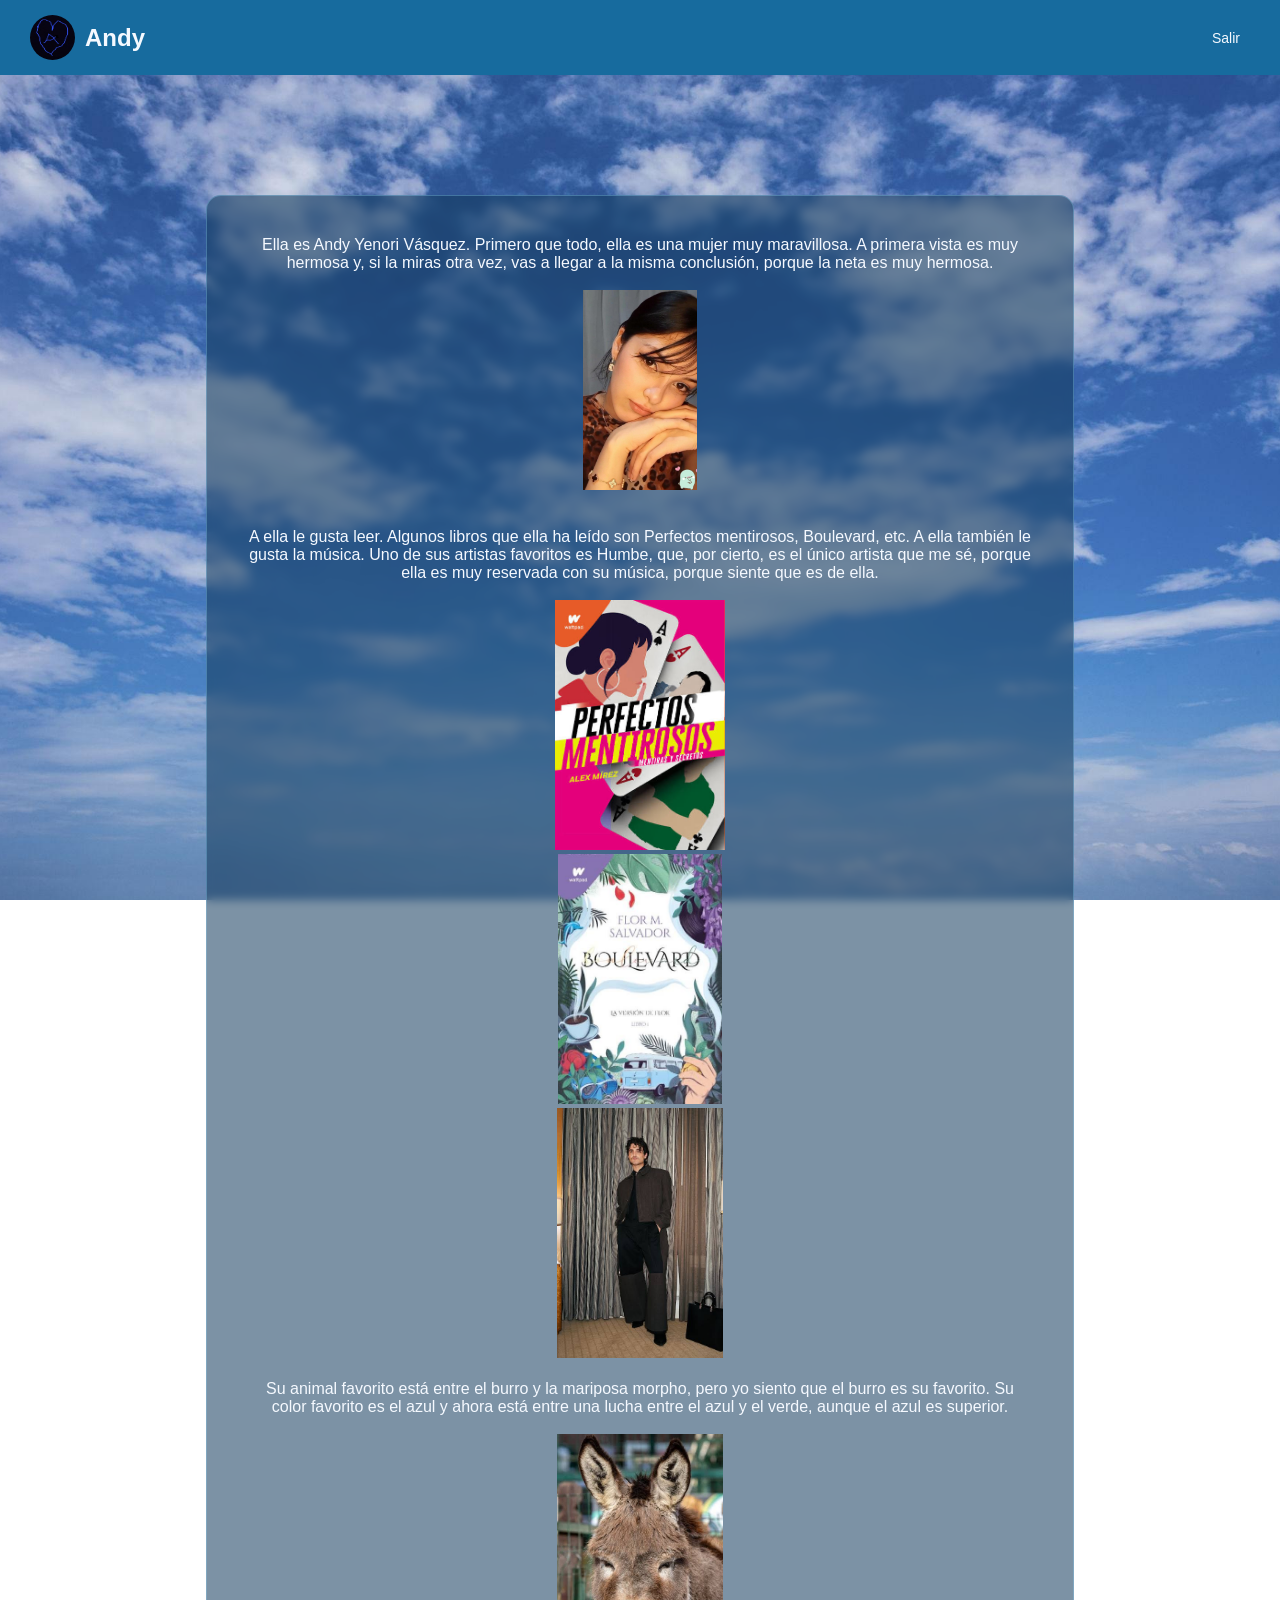
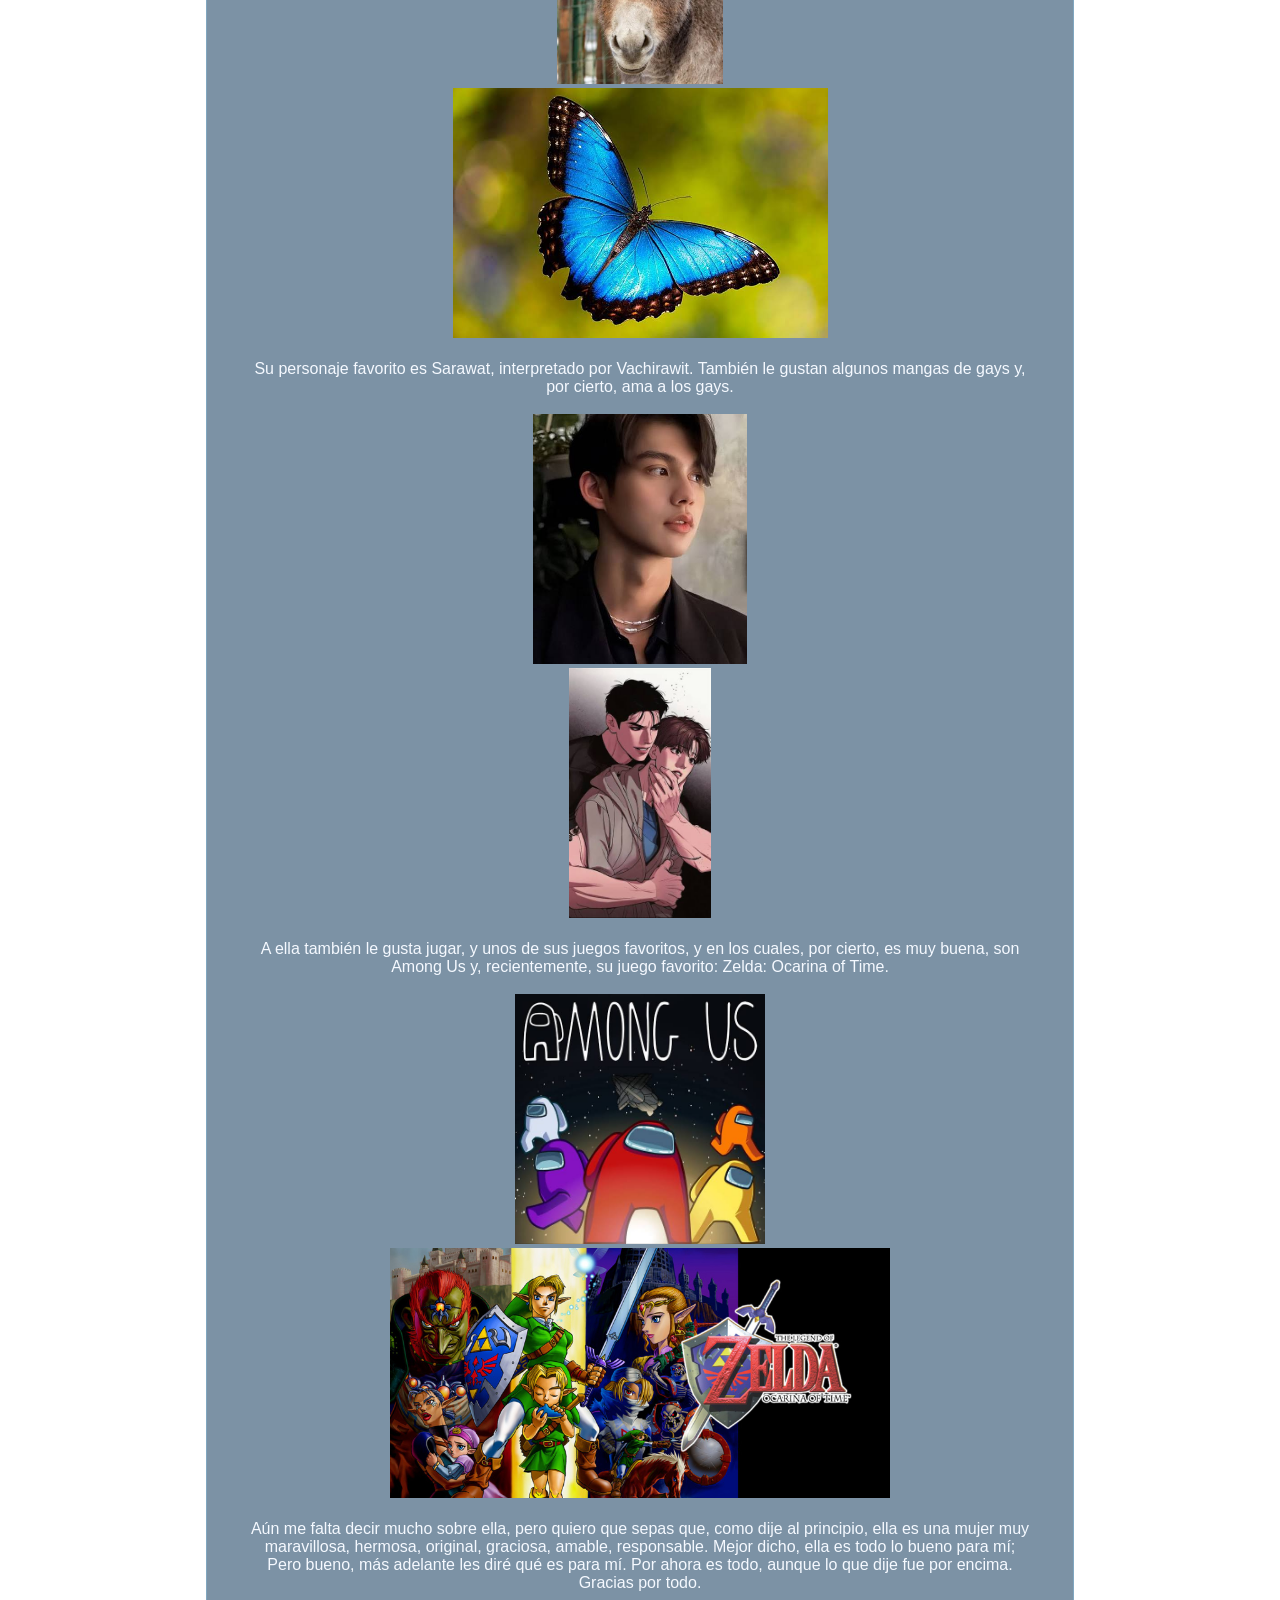
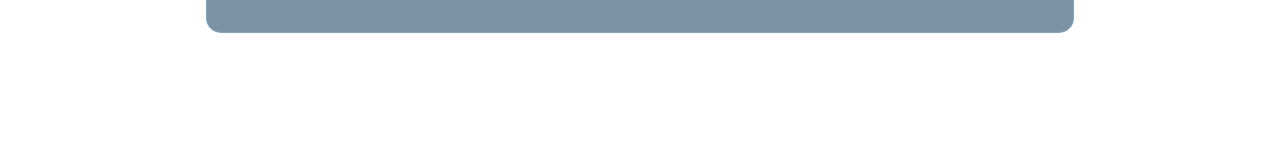
<file: QuienEsElla.html>
<!DOCTYPE html>
<html lang="en">
<head>
    <meta charset="UTF-8">
    <meta name="viewport" content="width=device-width, user-scalable=no, initial-scale=1.0, maximum-scale=1.0, minimum-scale=1.0">
    <meta http-equiv="X-UA-Compatible" content="ie=edge">
    <title>Ella es</title>
    <meta name="description" content="Esta pagina es para decir todo lo que pienso de Andy, lo que he hecho, un museo de lo que ella me ha dedicado y  le he dedicado, y todo lo que siento por ella.">
    <meta name="keywords" content="Andy, perfección, amor, museo, todo lo que siento por ti.">
    <meta name="author" content="SerAtlas">
    <link rel="shorcut icon" href="Logo1.jpeg" type="image/icon.jpg">
    <link rel="stylesheet" href="QuienEsElla.css">
</head>
<body>
    <header>
        <div class="Logo">
            <img src="Logo1.jpeg" alt="Logo de Andy">
            <h1>Andy</h1>
        </div>
        <nav> 
            <a href="index.html" class="nav-link">Salir</a>
        </nav>
    </header>
    <main>
      <section id="QuienEsElla" class="tarjeta">
        <p>Ella es Andy Yenori Vásquez. Primero que todo, ella es una mujer muy maravillosa. A primera vista es muy hermosa y, si la miras otra vez, vas a llegar a la misma conclusión, porque la neta es muy hermosa.</p>
        <br>
        <img src="Hermosa.jpeg" alt="Andy es hermosa" class="imagen1">
        <br>
        <p>A ella le gusta leer. Algunos libros que ella ha leído son Perfectos mentirosos, Boulevard, etc. A ella también le gusta la música. Uno de sus artistas favoritos es Humbe, que, por cierto, es el único artista que me sé, porque ella es muy reservada con su música, porque siente que es de ella.</p>
        <br>
        <img src="PerfectosMentirosos.jpg" alt="Perfectos mentirosos" class="imagen2">  
        <img src="Boulevard.jpg" alt="Boulevard" class="imagen2">
        <img src="Humbe.jpg" alt="Humbe" class="imagen2">
        <br> <br>
        <p>Su animal favorito está entre el burro y la mariposa morpho, pero yo siento que el burro es su favorito. Su color favorito es el azul y ahora está entre una lucha entre el azul y el verde, aunque el azul es superior.</p>
        <br>
        <img src="Burro.jpg" alt="Burro" class="imagen3">
        <img src="mariposamorpho.jpg" alt="Mariposa morpho" class="imagen3">
        <br> <br>
        <p>Su personaje favorito es Sarawat, interpretado por Vachirawit. También le gustan algunos mangas de gays y, por cierto, ama a los gays.</p>
        <br>
        <img src="Sarawat.jpg" alt="Sarawat" class="imagen4">
        <img src="Gay.jpg" alt="Gay" class="imagen4">
        <br><br>
        <p>A ella también le gusta jugar, y unos de sus juegos favoritos, y en los cuales, por cierto, es muy buena, son Among Us y, recientemente, su juego favorito: Zelda: Ocarina of Time.</p>
        <br>
        <img src="amongus.jpg" alt="Among Us" class="imagen5">
        <img src="ocarina-of-time.jpg" alt="Zelda: Ocarina of Time" class="imagen5">
        <br> <br>
        <p>Aún me falta decir mucho sobre ella, pero quiero que sepas que, como dije al principio, ella es una mujer muy maravillosa, hermosa, original, graciosa, amable, responsable. Mejor dicho, ella es todo lo bueno para mí; Pero bueno, más adelante les diré qué es para mí. Por ahora es todo, aunque lo que dije fue por encima. Gracias por todo.</p>
    </main>
</body>
</html>
</file>
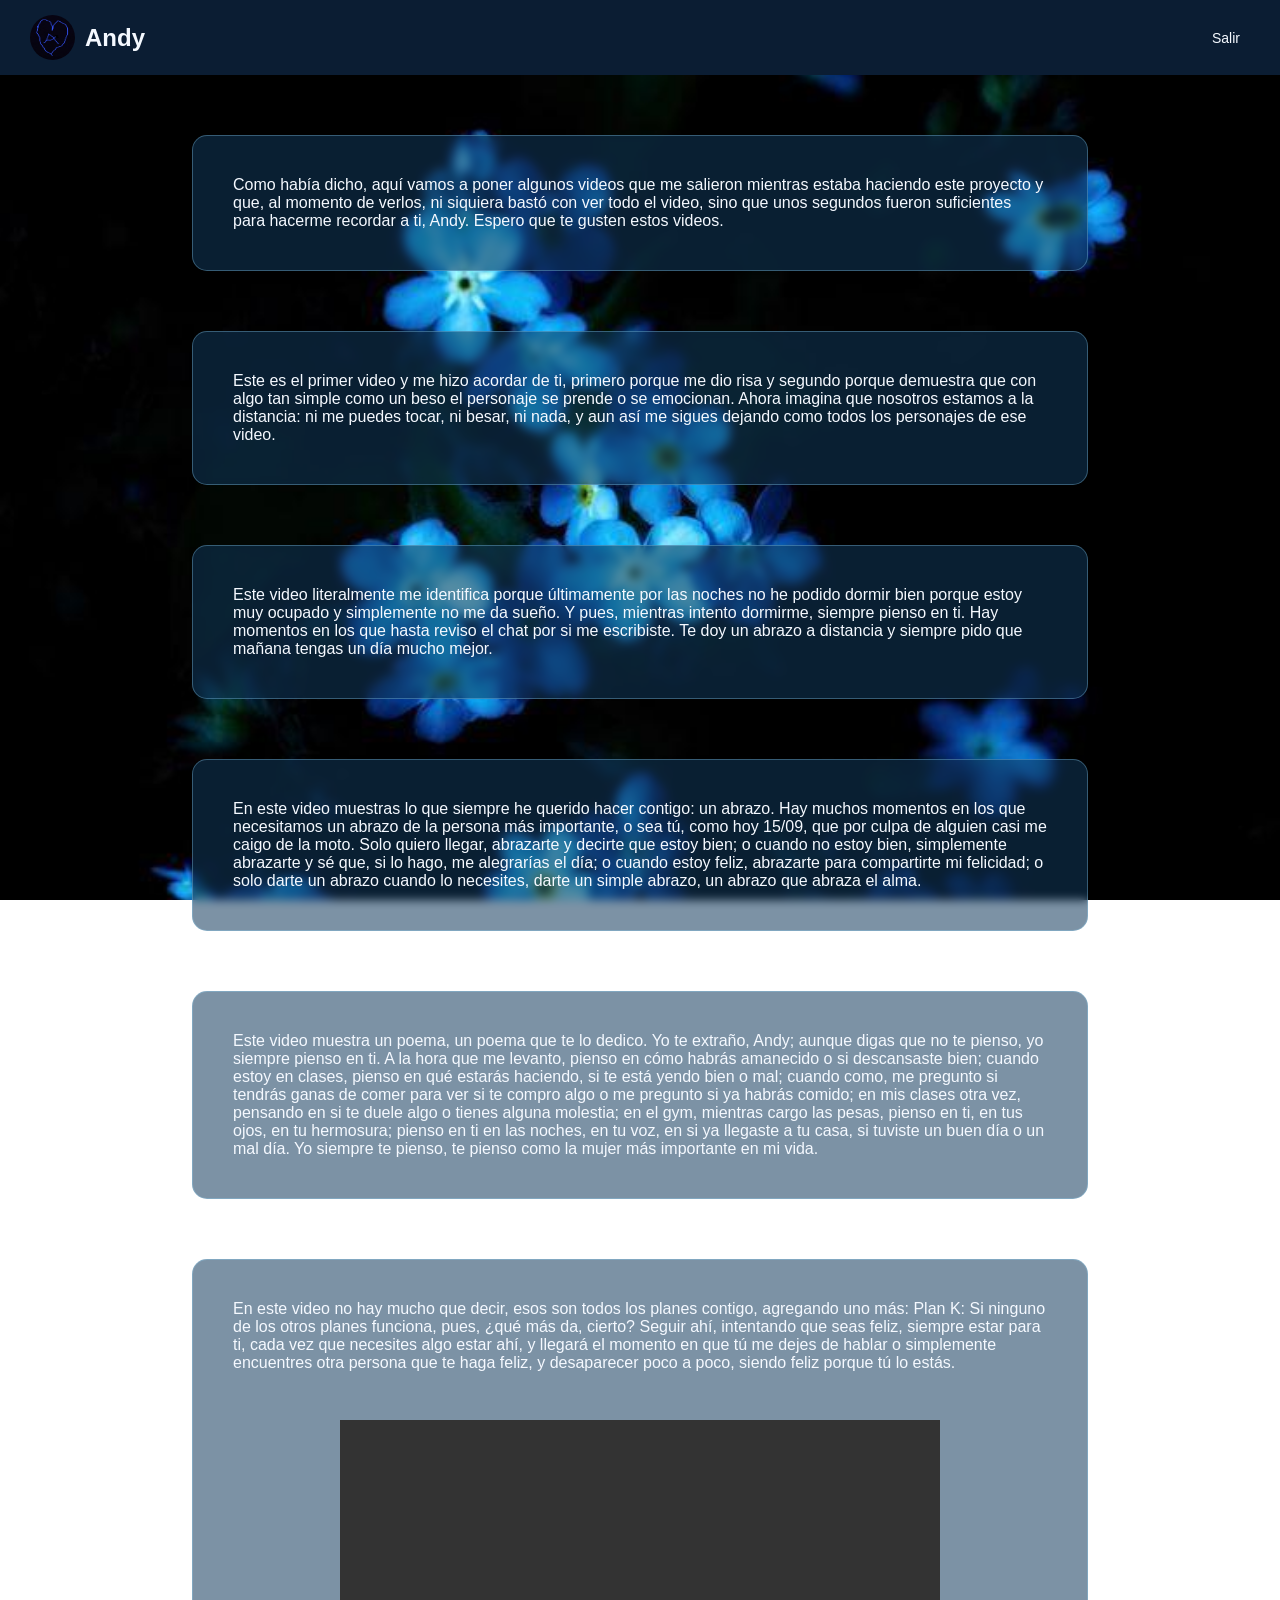
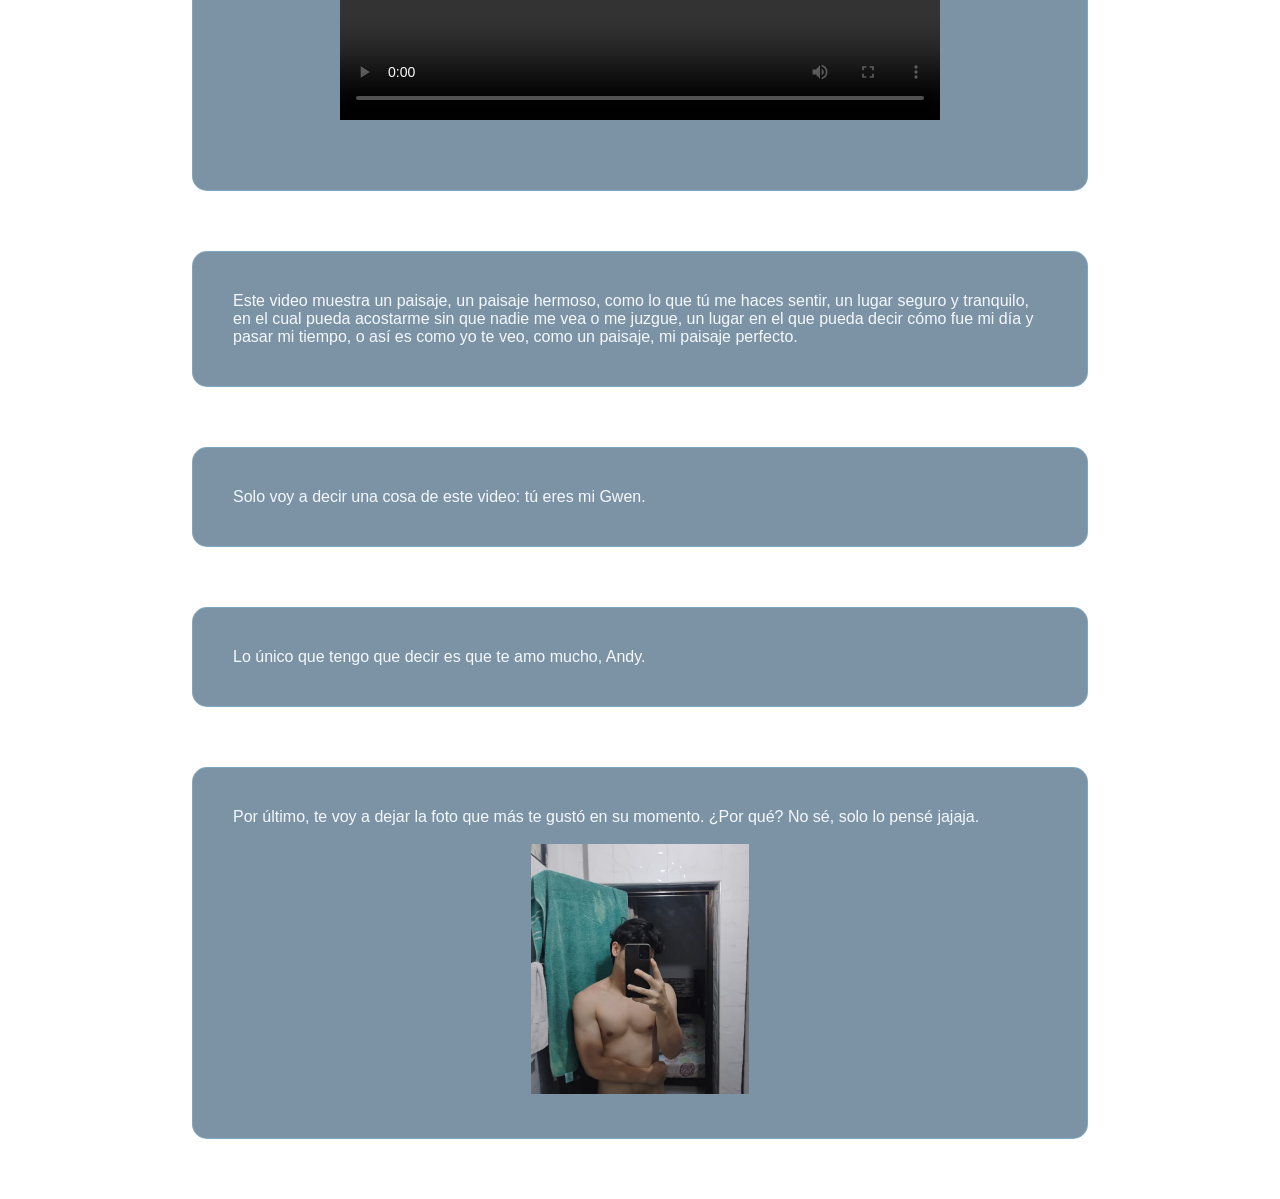
<file: Videos.html>
<!DOCTYPE html>
<html lang="en">
<head>
    <meta charset="UTF-8">
    <meta name="viewport" content="width=device-width, user-scalable=no, initial-scale=1.0, maximum-scale=1.0, minimum-scale=1.0">
    <meta http-equiv="X-UA-Compatible" content="ie=edge">
    <title>Videos</title>
    <meta name="description" content="Esta pagina es para decir todo los poemas que he escrito para ella.">
    <meta name="keywords" content="Andy, perfección, amor, museo, todo lo que siento por ti, Musica.">
    <meta name="author" content="SerAtlas">
    <link rel="shorcut icon" href="Logo1.jpeg" type="image/icon.jpg">
    <link rel="stylesheet" href="Videos.css">
</head>
<body>
    <header>
        <div class="Logo">
            <img src="Logo1.jpeg" alt="Logo de Andy">
            <h1>Andy</h1>
        </div>
        <nav> 
            <a href="index.html" class="nav-link">Salir</a>
        </nav>
    </header> 
    <section id="Videos" class="tarjeta">
        <p>Como había dicho, aquí vamos a poner algunos videos que me salieron mientras estaba haciendo este proyecto y que, al momento de verlos, ni siquiera bastó con ver todo el video, sino que unos segundos fueron suficientes para hacerme recordar a ti, Andy. Espero que te gusten estos videos.</p>
    </section>
    <section id="videos" class="tarjeta">
        <p>Este es el primer video y me hizo acordar de ti, primero porque me dio risa y segundo porque demuestra que con algo tan simple como un beso el personaje se prende o se emocionan. Ahora imagina que nosotros estamos a la distancia: ni me puedes tocar, ni besar, ni nada, y aun así me sigues dejando como todos los personajes de ese video.</p>
        <blockquote class="tiktok-embed"
            cite="https://www.tiktok.com/@_24antonella_/video/7684168278578580753"
            data-video-id="7684168278578580753">
            <section>
                <a target="_blank"
                href="https://www.tiktok.com/@_24antonella_">
                </a>
            </section>
        </blockquote>
    </section>
    <section id="videos" class="tarjeta">
        <p>Este video literalmente me identifica porque últimamente por las noches no he podido dormir bien porque estoy muy ocupado y simplemente no me da sueño. Y pues, mientras intento dormirme, siempre pienso en ti. Hay momentos en los que hasta reviso el chat por si me escribiste. Te doy un abrazo a distancia y siempre pido que mañana tengas un día mucho mejor.</p>
    <blockquote class="tiktok-embed"
        cite="https://www.tiktok.com/@noskinoculto/video/7683815482864160018"
        data-video-id="7683815482864160018">
        <section>
            <a target="_blank"
               title="@noskinoculto"
               href="https://www.tiktok.com/@noskinoculto?refer=embed">
               
            </a>
        </section>
    </section>
    <section id="videos" class="tarjeta">
        <p>En este video muestras lo que siempre he querido hacer contigo: un abrazo. Hay muchos momentos en los que necesitamos un abrazo de la persona más importante, o sea tú, como hoy 15/09, que por culpa de alguien casi me caigo de la moto. Solo quiero llegar, abrazarte y decirte que estoy bien; o cuando no estoy bien, simplemente abrazarte y sé que, si lo hago, me alegrarías el día; o cuando estoy feliz, abrazarte para compartirte mi felicidad; o solo darte un abrazo cuando lo necesites, darte un simple abrazo, un abrazo que abraza el alma.</p>
        <blockquote class="tiktok-embed"
        cite="https://www.tiktok.com/@opiacore/video/7682382614560345365"
        data-video-id="7682382614560345365">
        <section>
            <a target="_blank"
               title="@opiacore"
               href="https://www.tiktok.com/@opiacore?refer=embed">
               
            </a>
        </section>
    </blockquote>
    </section>
    <section id="videos" class="tarjeta">
        <p>Este video muestra un poema, un poema que te lo dedico. Yo te extraño, Andy; aunque digas que no te pienso, yo siempre pienso en ti. A la hora que me levanto, pienso en cómo habrás amanecido o si descansaste bien; cuando estoy en clases, pienso en qué estarás haciendo, si te está yendo bien o mal; cuando como, me pregunto si tendrás ganas de comer para ver si te compro algo o me pregunto si ya habrás comido; en mis clases otra vez, pensando en si te duele algo o tienes alguna molestia; en el gym, mientras cargo las pesas, pienso en ti, en tus ojos, en tu hermosura; pienso en ti en las noches, en tu voz, en si ya llegaste a tu casa, si tuviste un buen día o un mal día. Yo siempre te pienso, te pienso como la mujer más importante en mi vida.</p>
        <blockquote class="tiktok-embed"
        cite="https://www.tiktok.com/@niniittdd/video/7677621228512873735"
        data-video-id="7677621228512873735">
        <section>
            <a target="_blank"
               title="@niniittdd"
               href="https://www.tiktok.com/@niniittdd?refer=embed">
               
            </a>
        </section>
    </section>
    <section id="videos" class="tarjeta">
        <p>En este video no hay mucho que decir, esos son todos los planes contigo, agregando uno más: Plan K: Si ninguno de los otros planes funciona, pues, ¿qué más da, cierto? Seguir ahí, intentando que seas feliz, siempre estar para ti, cada vez que necesites algo estar ahí, y llegará el momento en que tú me dejes de hablar o simplemente encuentres otra persona que te haga feliz, y desaparecer poco a poco, siendo feliz porque tú lo estás.</p>
        <br>
        <video controls>
            <source src="Video5.mp4" type="video/mp4" class="video">
        </video>
    </section>
    <section id="videos" class="tarjeta">
        <p>Este video muestra un paisaje, un paisaje hermoso, como lo que tú me haces sentir, un lugar seguro y tranquilo, en el cual pueda acostarme sin que nadie me vea o me juzgue, un lugar en el que pueda decir cómo fue mi día y pasar mi tiempo, o así es como yo te veo, como un paisaje, mi paisaje perfecto.</p>
        <blockquote class="tiktok-embed"
    cite="https://www.tiktok.com/@daryx.9099/video/7676982758064835858"
    data-video-id="7676982758064835858">
    <section>
        <a target="_blank"
           title="@daryx.9099"
           href="https://www.tiktok.com/@daryx.9099?refer=embed">
        </a>
    </section>
    </blockquote>
    </section>
    <section id="videos" class="tarjeta">
        <p>Solo voy a decir una cosa de este video: tú eres mi Gwen.</p>
        <blockquote class="tiktok-embed"
        cite="https://www.tiktok.com/@wappxa/video/7680631329251249430"
        data-video-id="7680631329251249430">

        <section>
        <a target="_blank"
        title="@wappxa"
        href="https://www.tiktok.com/@wappxa?refer=embed">
        </a>
        </section>
        </blockquote>
    </section>
    <section id="videos" class="tarjeta">
        <p>Lo único que tengo que decir es que te amo mucho, Andy.</p>
        <blockquote class="tiktok-embed"
        cite="https://www.tiktok.com/@yunior_372/video/7664218551883943175"
        data-video-id="7664218551883943175">

        <section>
            <a target="_blank"
            title="@yunior_372"
            href="https://www.tiktok.com/@yunior_372?refer=embed">
            </a>
        </section>
        </blockquote>
    </section>
    <section id="videos" class="tarjeta">
        <p>Por último, te voy a dejar la foto que más te gustó en su momento. ¿Por qué? No sé, solo lo pensé jajaja.</p>
        <br>
        <img src="Yo.jpeg" class="imagen">
    </section>
    <script async src="https://www.tiktok.com/embed.js"></script> 
</body>
</html>
</file>
<file: index.css>
* {
    margin: 0;
    padding: 0;
    box-sizing: border-box;
    font-family: Arial, sans-serif;
}

body {
    min-height: 100vh;
    background: url("Fondo3.jpg") center/cover fixed;
    color: #F5F9FF;
}

header {
    width: 100%;
    padding: 15px 30px;
    background: #0B2A4A;
    display: flex;
    justify-content: space-between;
    align-items: center;
    
}

html {
    scroll-behavior: smooth;
}

.Logo {
    display: flex;
    align-items: center;
    gap: 10px;
}

.Logo img {
    width: 45px;
    height: 45px;
    border-radius: 50%;
}

.Logo h1 {
    font-size: 24px;
}

nav {
    display: flex;
    gap: 10px;
}

.nav-link {
    color: #F5F9FF;
    text-decoration: none;
    padding: 10px;
    font-size: 14px;
    cursor: pointer;
}

.nav-link:hover {
    background: #12395C;
}

main {
    padding: 60px 20px;
}

.tarjeta {
    background: rgba(18, 57, 92, 0.55);
    backdrop-filter: blur(5px);
    width: 65%;
    max-width: 800px;
    margin: 60px auto;
    padding: 40px;
    text-align: center;
    border: 1px solid rgba(137, 207, 240, 0.35);
    border-radius: 15px;
    scroll-margin-top: 300px;
}

.tarjeta h2 {
    font-size: 26px;
    margin-bottom: 15px;
}

.tarjeta p {
    color: #ccc;
    font-size: 16px;
    line-height: 1.6;
    margin-bottom: 25px;
}

.boton {
    display: inline-block;
    padding: 12px 25px;
    background: rgba(77, 163, 255, 0.2);
    color: #F5F9FF;
    text-decoration: none;
    font-weight: bold;
    border-radius: 5px;
    cursor: pointer;
}

.boton:hover {
    background: #4DA3FF;
    color: white;
}

footer {
    padding: 20px;
    text-align: center;
    background: #0B2A4A;
    color: #F5F9FF;
}

@media (max-width: 700px) {
    header {
        flex-direction: column;
        gap: 15px;
    }
    nav {
        flex-wrap: wrap;
        justify-content: center;
    }
    .tarjeta {
        width: 90%;
        padding: 30px 20px;
    }
}
</file>
<file: LoQuePiensoDeElla.css>
* {
    margin: 0;
    padding: 0;
    box-sizing: border-box;
    font-family: Arial, sans-serif;
}

body {
    min-height: 100vh;
    background: url("Fondo9.jpg") center/cover fixed;
    color: #F5F9FF;
}

header {
    width: 100%;
    padding: 15px 30px;
    background: #071A2B;
    display: flex;
    justify-content: space-between;
    align-items: center;
    
}

.Logo {
    display: flex;
    align-items: center;
    gap: 10px;
}

.Logo img {
    width: 45px;
    height: 45px;
    border-radius: 50%;
}

.Logo h1 {
    font-size: 24px;
}

nav {
    display: flex;
    gap: 10px;
}

.nav-link {
    color: #F5F9FF;
    text-decoration: none;
    padding: 10px;
    font-size: 14px;
    cursor: pointer;
}

.nav-link:hover {
    background: #12395C;
}

main {
    padding: 60px 20px;
}

.tarjeta {
    background: rgba(18, 57, 92, 0.55);
    backdrop-filter: blur(5px);
    width: 70%;
    margin: 60px auto;
    padding: 40px;
    text-align: center;
    border: 1px solid rgba(137, 207, 240, 0.35);
    border-radius: 15px;
   
}

.imagen1 {
    display: block;
    margin: 0 auto 20px auto;
    width: 250px;
    height: 200px;
    object-fit: contain;
    border-radius: 10px;
}

.imagen2 {
    width: 100%;
    height: 250px;
    object-fit: contain;
    gap: 10px;
}

.imagen2 img {
    display: flex;
}

.imagen3 {  
    width: 100%;
    height: 250px;
    object-fit: contain;
    gap: 10px;
}

.imagen3 img {
    display: flex;
}

.imagen4 {
    width: 100%;
    height: 250px;
    object-fit: contain;
    gap: 10px;
}

.imagen4 img {
    display: flex;
}

.imagen5 {
    width: 100%;
    height: 250px;
    object-fit: contain;
    gap: 10px;
}

.imagen5 img {
    display: flex;
}

@media (max-width: 700px) {
    header {
        flex-direction: column;
        gap: 15px;
    }
    nav {
        flex-wrap: wrap;
        justify-content: center;
    }
    .tarjeta {
        width: 90%;
        padding: 30px 20px;
    }
}
</file>
<file: Musica.css>
* {
    margin: 0;
    padding: 0;
    box-sizing: border-box;
    font-family: Arial, sans-serif;
}

body {
    min-height: 100vh;
    background: url("Fondo7.jpg") center/cover fixed;
    color: #F5F9FF;
}

header {
    width: 100%;
    padding: 15px 30px;
    background: #0B1D33;
    display: flex;
    justify-content: space-between;
    align-items: center;
    
}

.Logo {
    display: flex;
    align-items: center;
    gap: 10px;
}

.Logo img {
    width: 45px;
    height: 45px;
    border-radius: 50%;
}

.Logo h1 {
    font-size: 24px;
}

nav {
    display: flex;
    gap: 10px;
}

.nav-link {
    color: #F5F9FF;
    text-decoration: none;
    padding: 10px;
    font-size: 14px;
    cursor: pointer;
}

.nav-link:hover {
    background: #123a5c;
}

main {
    padding: 60px 20px;
}

.tarjeta {
    background: rgba(18, 57, 92, 0.55);
    backdrop-filter: blur(5px);
    width: 70%;
    margin: 60px auto;
    padding: 40px;
    border: 1px solid rgba(137, 207, 240, 0.35);
    border-radius: 15px;
}

.reproductor {
    width: 450px;
    max-width: 90%;
    margin: 30px auto;
    padding: 25px;
    border-radius: 20px;
    background: rgba(5, 20, 38, 0.85);
    backdrop-filter: blur(10px);
    color: white;
    box-sizing: border-box;
}
.reproductor {
    width: 450px;
    max-width: 90%;
    margin: 30px auto;
    padding: 25px;
    border-radius: 20px;
    background: rgba(5, 20, 38, 0.85);
    backdrop-filter: blur(10px);
    color: white;
    box-sizing: border-box;
}

.reproductor img {
    width: 90px;
    height: 90px;
    object-fit: cover;
    border-radius: 15px;
    float: left;
    margin-right: 18px;
}

.info {
    padding-top: 10px;
}

.info h3 {
    margin: 0 0 8px;
    font-size: 22px;
}

.info p {
    margin: 0;
    opacity: 0.7;
}

.play {
    display: flex;
    justify-content: center;
    align-items: center;

    width: 60px;
    height: 60px;

    margin: 30px auto 20px;

    border: none;
    border-radius: 50%;

    background: #7EC8E3;
    color: #0B1D33;

    font-size: 23px;

    cursor: pointer;

    transition: 0.2s;
}

.play:hover {
    transform: scale(1.08);
}


.barra-tiempo {
    display: flex;
    align-items: center;
    gap: 10px;

    width: 100%;
}

.progreso {
    flex: 1;
    cursor: pointer;
}

.tiempo-actual,
.duracion {
    font-size: 13px;
    white-space: nowrap;
}

.volumen {
    display: flex;
    align-items: center;
    gap: 10px;
    margin-top: 18px;
}

.control-volumen {
    width: 100px;
    cursor: pointer;
}

.boton-letra,
.boton-traduccion {
    display: inline-block;

    margin-top: 25px;
    margin-right: 8px;

    padding: 10px 22px;

    border: none;
    border-radius: 10px;

    background: #7EC8E3;
    color: #0B1D33;

    font-size: 14px;

    cursor: pointer;

    transition: 0.2s;
}

.boton-letra:hover,
.boton-traduccion:hover {
    transform: scale(1.05);
}

.letra,
.traduccion {
    display: none;

    margin-top: 20px;
    padding: 20px;

    border-radius: 15px;

    background: rgba(255, 255, 255, 0.1);

    line-height: 1.8;

    text-align: center;

    max-height: 400px;
    overflow-y: auto;
}

audio {
    display: none;
}

@media (max-width: 700px) {
    header {
        flex-direction: column;
        gap: 15px;
    }
    nav {
        flex-wrap: wrap;
        justify-content: center;
    }
    .tarjeta {
        width: 90%;
        padding: 30px 20px;
    }
}
</file>
<file: Poemas.css>
* {
    margin: 0;
    padding: 0;
    box-sizing: border-box;
    font-family: Arial, sans-serif;
}

body {
    min-height: 100vh;
    background: url("Fondo6.jpg") center/cover fixed;
    color: #F5F9FF;
}

header {
    width: 100%;
    padding: 15px 30px;
    background: #0B1D33;
    display: flex;
    justify-content: space-between;
    align-items: center;
    
}

html {
    scroll-behavior: smooth;
}

.Logo {
    display: flex;
    align-items: center;
    gap: 10px;
}

.Logo img {
    width: 45px;
    height: 45px;
    border-radius: 50%;
}

.Logo h1 {
    font-size: 24px;
}

nav {
    display: flex;
    gap: 10px;
}

.nav-link {
    color: #F5F9FF;
    text-decoration: none;
    padding: 10px;
    font-size: 14px;
    cursor: pointer;
}

.nav-link:hover {
    background: #123a5c;
}

main {
    padding: 60px 20px;
}

.tarjeta {
    background: rgba(18, 57, 92, 0.55);
    backdrop-filter: blur(5px);
    width: 70%;
    margin: 60px auto;
    padding: 40px;
    border: 1px solid rgba(137, 207, 240, 0.35);
    border-radius: 15px;
}

.poema {
    text-align: center;
}

.imagen {
    width: 100%;
    height: 250px;
    object-fit: contain;
    gap: 10px;
}

@media (max-width: 700px) {
    header {
        flex-direction: column;
        gap: 15px;
    }
    nav {
        flex-wrap: wrap;
        justify-content: center;
    }
    .tarjeta {
        width: 90%;
        padding: 30px 20px;
    }
}
</file>
<file: QuienEsElla.css>
* {
    margin: 0;
    padding: 0;
    box-sizing: border-box;
    font-family: Arial, sans-serif;
}

body {
    min-height: 100vh;
    background: url("Fondo5.jpg") center/cover fixed;
    color: #F5F9FF;
}

header {
    width: 100%;
    padding: 15px 30px;
    background: #176B9E;
    display: flex;
    justify-content: space-between;
    align-items: center;
    
}

.Logo {
    display: flex;
    align-items: center;
    gap: 10px;
}

.Logo img {
    width: 45px;
    height: 45px;
    border-radius: 50%;
}

.Logo h1 {
    font-size: 24px;
}

nav {
    display: flex;
    gap: 10px;
}

.nav-link {
    color: #F5F9FF;
    text-decoration: none;
    padding: 10px;
    font-size: 14px;
    cursor: pointer;
}

.nav-link:hover {
    background: #12395C;
}

main {
    padding: 60px 20px;
}

.tarjeta {
    background: rgba(18, 57, 92, 0.55);
    backdrop-filter: blur(5px);
    width: 70%;
    margin: 60px auto;
    padding: 40px;
    text-align: center;
    border: 1px solid rgba(137, 207, 240, 0.35);
    border-radius: 15px;
   
}

.imagen1 {
    display: block;
    margin: 0 auto 20px auto;
    width: 250px;
    height: 200px;
    object-fit: contain;
    border-radius: 10px;
}

.imagen2 {
    width: 100%;
    height: 250px;
    object-fit: contain;
    gap: 10px;
}

.imagen2 img {
    display: flex;
}

.imagen3 {  
    width: 100%;
    height: 250px;
    object-fit: contain;
    gap: 10px;
}

.imagen3 img {
    display: flex;
}

.imagen4 {
    width: 100%;
    height: 250px;
    object-fit: contain;
    gap: 10px;
}

.imagen4 img {
    display: flex;
}

.imagen5 {
    width: 100%;
    height: 250px;
    object-fit: contain;
    gap: 10px;
}

.imagen5 img {
    display: flex;
}

@media (max-width: 700px) {
    header {
        flex-direction: column;
        gap: 15px;
    }
    nav {
        flex-wrap: wrap;
        justify-content: center;
    }
    .tarjeta {
        width: 90%;
        padding: 30px 20px;
    }
}
</file>
<file: Videos.css>
* {
    margin: 0;
    padding: 0;
    box-sizing: border-box;
    font-family: Arial, sans-serif;
}

body {
    min-height: 100vh;
    background: url("Fondo10.jpg") center/cover fixed;
    color: #F5F9FF;
}

header {
    width: 100%;
    padding: 15px 30px;
    background: #0B1D33;
    display: flex;
    justify-content: space-between;
    align-items: center;
    
}

html {
    scroll-behavior: smooth;
}

.Logo {
    display: flex;
    align-items: center;
    gap: 10px;
}

.Logo img {
    width: 45px;
    height: 45px;
    border-radius: 50%;
}

.Logo h1 {
    font-size: 24px;
}

nav {
    display: flex;
    gap: 10px;
}

.nav-link {
    color: #F5F9FF;
    text-decoration: none;
    padding: 10px;
    font-size: 14px;
    cursor: pointer;
}

.nav-link:hover {
    background: #123a5c;
}

main {
    padding: 60px 20px;
}

.tarjeta {
    background: rgba(18, 57, 92, 0.55);
    backdrop-filter: blur(5px);
    width: 70%;
    margin: 60px auto;
    padding: 40px;
    border: 1px solid rgba(137, 207, 240, 0.35);
    border-radius: 15px;
}

video {
    width: 600px;
    max-width: 90%;
    height: auto;
    display: block;
    margin: 30px auto;
}

.imagen {
    width: 100%;
    height: 250px;
    object-fit: contain;
    gap: 10px;
}

@media (max-width: 700px) {
    header {
        flex-direction: column;
        gap: 15px;
    }
    nav {
        flex-wrap: wrap;
        justify-content: center;
    }
    .tarjeta {
        width: 90%;
        padding: 30px 20px;
    }
}
</file>
